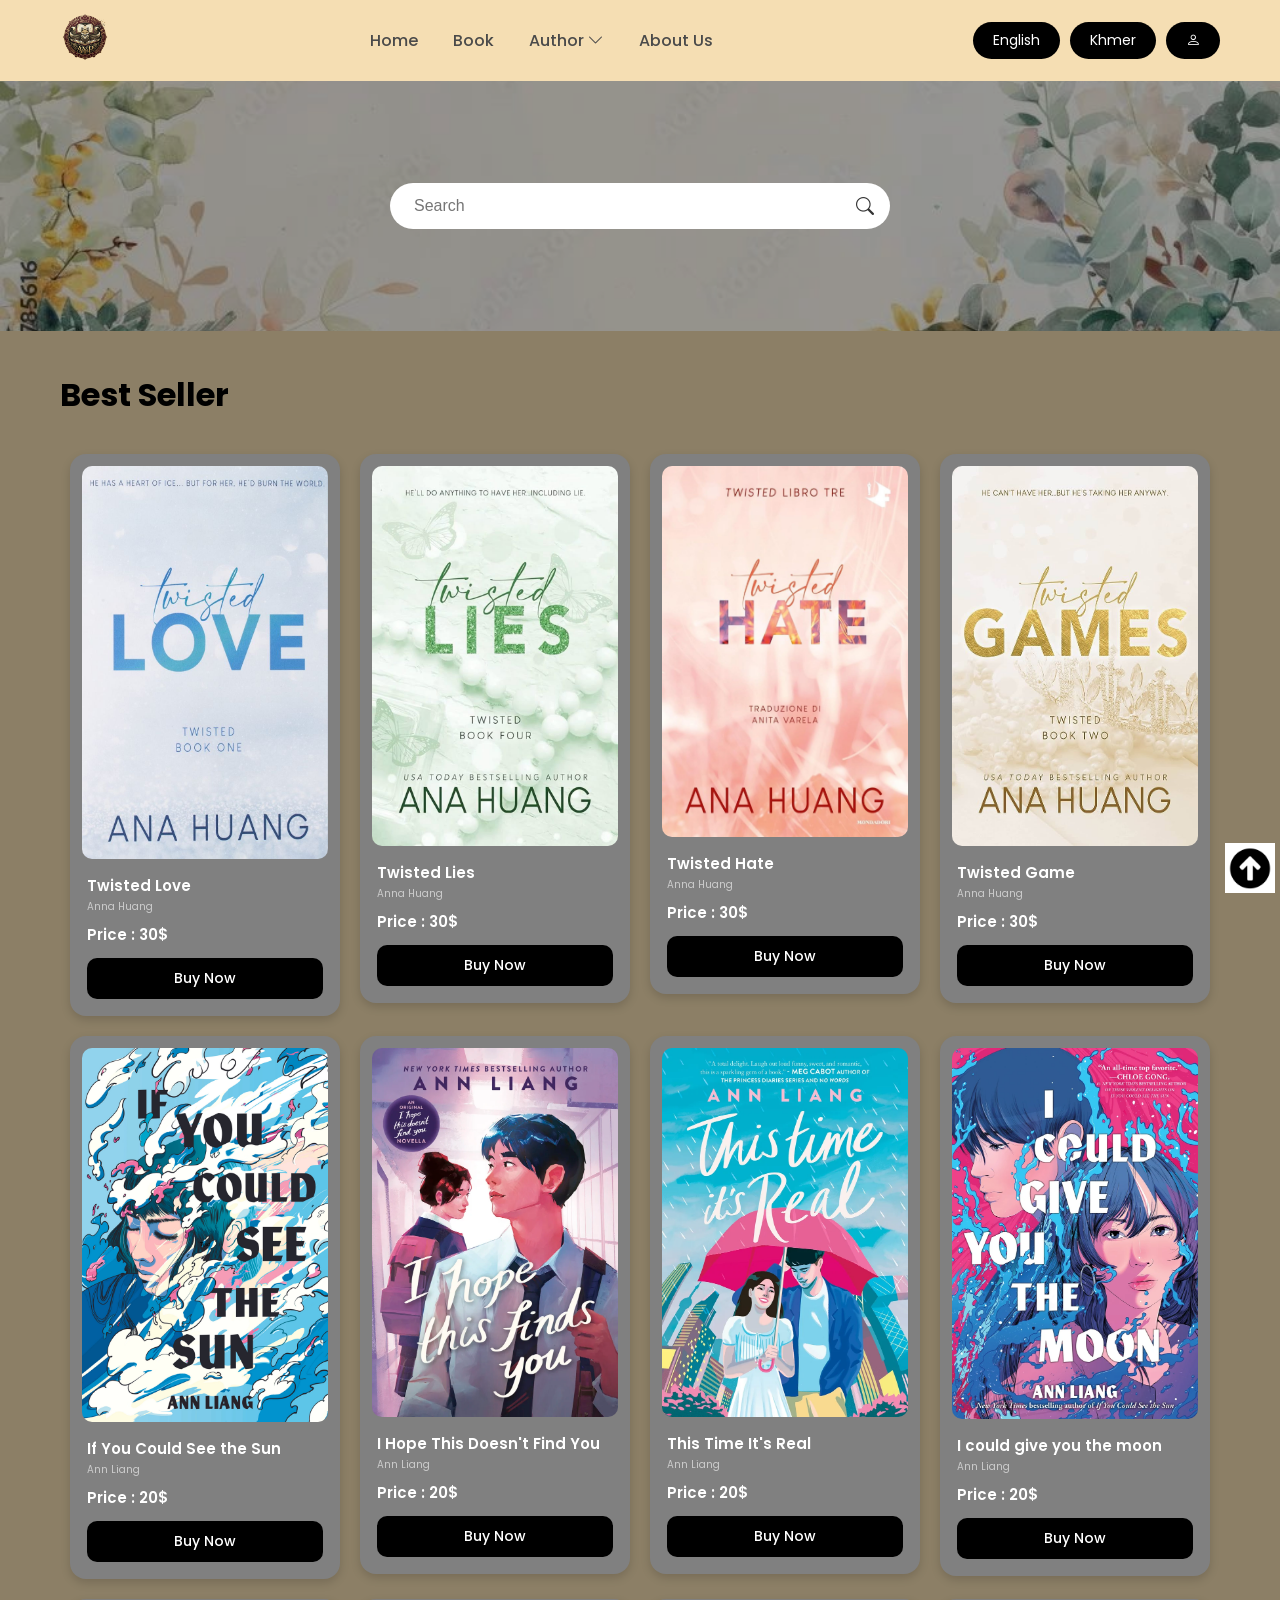
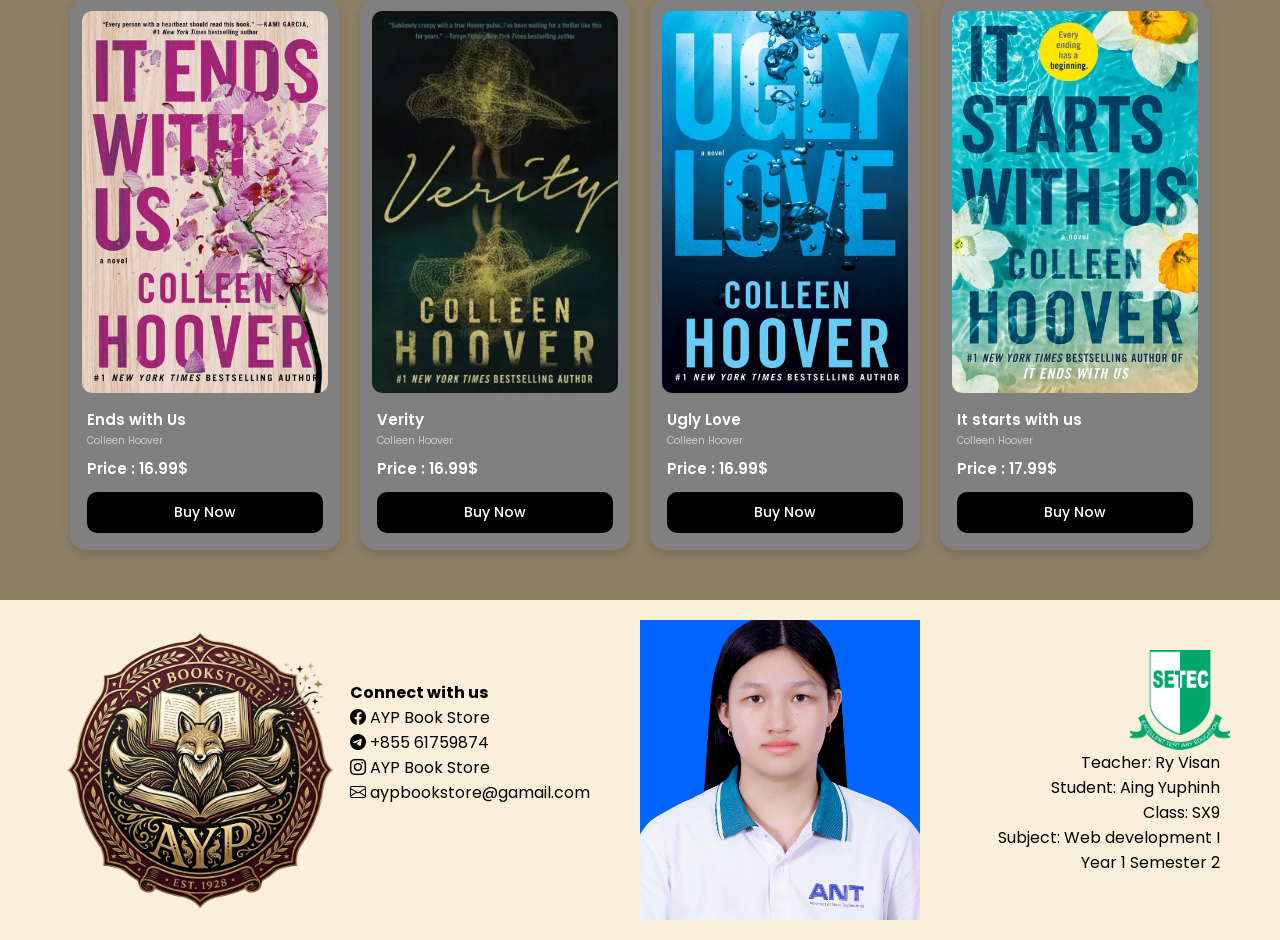
<file: index.html>
<!DOCTYPE html>
<html lang="en">

<head>
    <meta charset="UTF-8">
    <meta name="viewport" content="width=device-width, initial-scale=1.0">
    <title>Book Store</title>
    <link rel="stylesheet" href="asset/css/style.css">
    <link rel="preconnect" href="https://fonts.googleapis.com">
    <link rel="preconnect" href="https://fonts.gstatic.com" crossorigin>
    <link href="https://fonts.googleapis.com/css2?family=Poppins:wght@300;400;500;600;700&display=swap"
        rel="stylesheet">
    <link rel="stylesheet" href="https://cdn.jsdelivr.net/npm/bootstrap-icons@1.13.1/font/bootstrap-icons.min.css">
</head>

<body>
    <!-- Navbar -->
    <nav class="navbar">
        <div class="container">
            <a href="Home.html" class="logo">
                <img src="asset/img/logo.png" alt="Logo">
            </a>
            <ul class="navbar-nav">
                <li class="nav-item"><a href="index.html" class="nav-link">Home</a></li>
                <li class="nav-item"><a href="book.html" class="nav-link">Book</a></li>

                <!-- Author Dropdown Item -->
                <li class="nav-item">
                    <a href="author.html" class="nav-link">Author <i class="bi bi-chevron-down"></i></a>
                    <ul class="drop-menu">
                        <li><a href="#" class="drop-item">Anna Huang</a></li>
                        <li><a href="#" class="drop-item">Ann Liang</a></li>
                        <li><a href="#" class="drop-item">Colleen Hoover</a></li>
                        <li><a href="#" class="drop-item">Elle Kennedy</a></li>
                    </ul>
                </li>
                <li class="nav-item"><a href="aboutus.html" class="nav-link">About Us</a></li>
            </ul>
            <div class="right">
                <a href="index.html" class="btn btn-lang">English</a>
                <a href="Homekh.html" class="btn btn-lang">Khmer</a>
                <a href="#" class="btn btn-lang"><i class="bi bi-person"></i></a>
            </div>
        </div>
    </nav>

    <!-- Banner Section -->
    <section class="banner">
        <div class="blur">
            <div class="container">
                <div class="search-box">
                    <input class="search" type="search" placeholder="Search">
                    <i class="bi bi-search search-icon"></i>
                </div>
            </div>
        </div>
    </section>

    <!-- Best Seller Section -->
    <section class="item">
        <div class="container">
            <h2 class="section-title">Best Seller</h2>
            <div class="row">

                <!-- Anna Huang -->

                <div class="col-3">
                    <div class="card">
                        <div class="img-box">
                            <img src="asset/img/Anna Huang/twisted-love.jpg" alt="Twisted Love">
                        </div>
                        <div class="text">
                            <h3 class="title">Twisted Love</h3>
                            <p class="sub-title">Anna Huang</p>
                            <p class="price">Price : 30$</p>
                            <a href="#" class="btn btn-buy">Buy Now</a>
                        </div>
                    </div>
                </div>

                <div class="col-3">
                    <div class="card">
                        <div class="img-box">
                            <img src="asset/img/Anna Huang/twisted-lie.jpg" alt="Twisted Lies">
                        </div>
                        <div class="text">
                            <h3 class="title">Twisted Lies</h3>
                            <p class="sub-title">Anna Huang</p>
                            <p class="price">Price : 30$</p>
                            <a href="#" class="btn btn-buy">Buy Now</a>
                        </div>
                    </div>
                </div>

                <div class="col-3">
                    <div class="card">
                        <div class="img-box">
                            <img src="asset/img/Anna Huang/twisted-hate.jpg" alt="Twisted Hate">
                        </div>
                        <div class="text">
                            <h3 class="title">Twisted Hate</h3>
                            <p class="sub-title">Anna Huang</p>
                            <p class="price">Price : 30$</p>
                            <a href="#" class="btn btn-buy">Buy Now</a>
                        </div>
                    </div>
                </div>

                <div class="col-3">
                    <div class="card">
                        <div class="img-box">
                            <img src="asset/img/Anna Huang/twisted-game.jpg" alt="Twisted Game">
                        </div>
                        <div class="text">
                            <h3 class="title">Twisted Game</h3>
                            <p class="sub-title">Anna Huang</p>
                            <p class="price">Price : 30$</p>
                            <a href="#" class="btn btn-buy">Buy Now</a>
                        </div>
                    </div>
                </div>

                <!-- Ann Liang -->

                <div class="col-3">
                    <div class="card">
                        <div class="img-box">
                            <img src="asset/img/Ann liang/If+You+Could+See+the+Sun.webp" alt="Twisted Game">
                        </div>
                        <div class="text">
                            <h3 class="title">If You Could See the Sun</h3>
                            <p class="sub-title">Ann Liang</p>
                            <p class="price">Price : 20$</p>
                            <a href="#" class="btn btn-buy">Buy Now</a>
                        </div>
                    </div>
                </div>

                <div class="col-3">
                    <div class="card">
                        <div class="img-box">
                            <img src="asset/img/Ann liang/I+HOPE+THIS+FINDS+YOU.webp" alt="Twisted Game">
                        </div>
                        <div class="text">
                            <h3 class="title">I Hope This Doesn't Find You</h3>
                            <p class="sub-title">Ann Liang</p>
                            <p class="price">Price : 20$</p>
                            <a href="#" class="btn btn-buy">Buy Now</a>
                        </div>
                    </div>
                </div>

                <div class="col-3">
                    <div class="card">
                        <div class="img-box">
                            <img src="asset/img/Ann liang/ThisTimeIt'sReal_Social+Media.webp" alt="Twisted Game">
                        </div>
                        <div class="text">
                            <h3 class="title">This Time It's Real</h3>
                            <p class="sub-title">Ann Liang</p>
                            <p class="price">Price : 20$</p>
                            <a href="#" class="btn btn-buy">Buy Now</a>
                        </div>
                    </div>
                </div>

                <div class="col-3">
                    <div class="card">
                        <div class="img-box">
                            <img src="asset/img/Ann liang/ICouldGiveYoutheMoon.webp" alt="Twisted Game">
                        </div>
                        <div class="text">
                            <h3 class="title">I could give you the moon</h3>
                            <p class="sub-title">Ann Liang</p>
                            <p class="price">Price : 20$</p>
                            <a href="#" class="btn btn-buy">Buy Now</a>
                        </div>
                    </div>
                </div>

                <!-- Colleen Hoover -->

                <div class="col-3">
                    <div class="card">
                        <div class="img-box">
                            <img src="asset/img/Colleen Hoover/ItEndswithUs.webp">
                        </div>
                        <div class="text">
                            <h3 class="title">Ends with Us</h3>
                            <p class="sub-title">Colleen Hoover</p>
                            <p class="price">Price : 16.99$</p>
                            <a href="#" class="btn btn-buy">Buy Now</a>
                        </div>
                    </div>
                </div>

                <div class="col-3">
                    <div class="card">
                        <div class="img-box">
                            <img src="asset/img/Colleen Hoover/Verity.webp">
                        </div>
                        <div class="text">
                            <h3 class="title">Verity</h3>
                            <p class="sub-title">Colleen Hoover</p>
                            <p class="price">Price : 16.99$</p>
                            <a href="#" class="btn btn-buy">Buy Now</a>
                        </div>
                    </div>
                </div>

                <div class="col-3">
                    <div class="card">
                        <div class="img-box">
                            <img src="asset/img/Colleen Hoover/Ugly_Love.webp">
                        </div>
                        <div class="text">
                            <h3 class="title">Ugly Love</h3>
                            <p class="sub-title">Colleen Hoover</p>
                            <p class="price">Price : 16.99$</p>
                            <a href="#" class="btn btn-buy">Buy Now</a>
                        </div>
                    </div>
                </div>

                <div class="col-3">
                    <div class="card">
                        <div class="img-box">
                            <img src="asset/img/Colleen Hoover/ItStartswithUs.webp">
                        </div>
                        <div class="text">
                            <h3 class="title">It starts with us</h3>
                            <p class="sub-title">Colleen Hoover</p>
                            <p class="price">Price : 17.99$</p>
                            <a href="#" class="btn btn-buy">Buy Now</a>
                        </div>
                    </div>
                </div>

            </div>
        </div>
    </section>

    <a href="#top" class="ap-menu">
        <img src="asset/img/top.jpg" width="50px" height="50px">
    </a>

    <!-- Footer -->
    <footer class="footer">
        <div class="container">
            <div class="col-3">
                <div class="card">
                    <img src="asset/img/logo.png">
                </div>
            </div>
            <div class="col-3">
                <div class="card c-text">
                    <h4 class="footer-title">Connect with us</h4>
                    <div class="social-icons">
                        <p><i class="bi bi-facebook"></i> AYP Book Store</p>
                        <p><i class="bi bi-telegram"></i> +855 61759874</p>
                        <p><i class="bi bi-instagram"></i> AYP Book Store</p>
                        <p><i class="bi bi-envelope"></i> aypbookstore@gamail.com</p>
                    </div>
                </div>
            </div>
            <div class="col-3">
                <div class="card">
                    <img src="asset/img/me.JPG">
                </div>
            </div>
            <div class="col-3">
                <div class="card c-text1">
                    <div class="f-img">
                        <img src="asset/img/logo setec.png">
                    </div>
                    <p>
                        Teacher: Ry Visan <br>
                        Student: Aing Yuphinh <br>
                        Class: SX9 <br>
                        Subject: Web development I <br>
                        Year 1 Semester 2
                    </p>
                </div>
            </div>
        </div>
        </div>
    </footer>
</body>

</html>
</file>
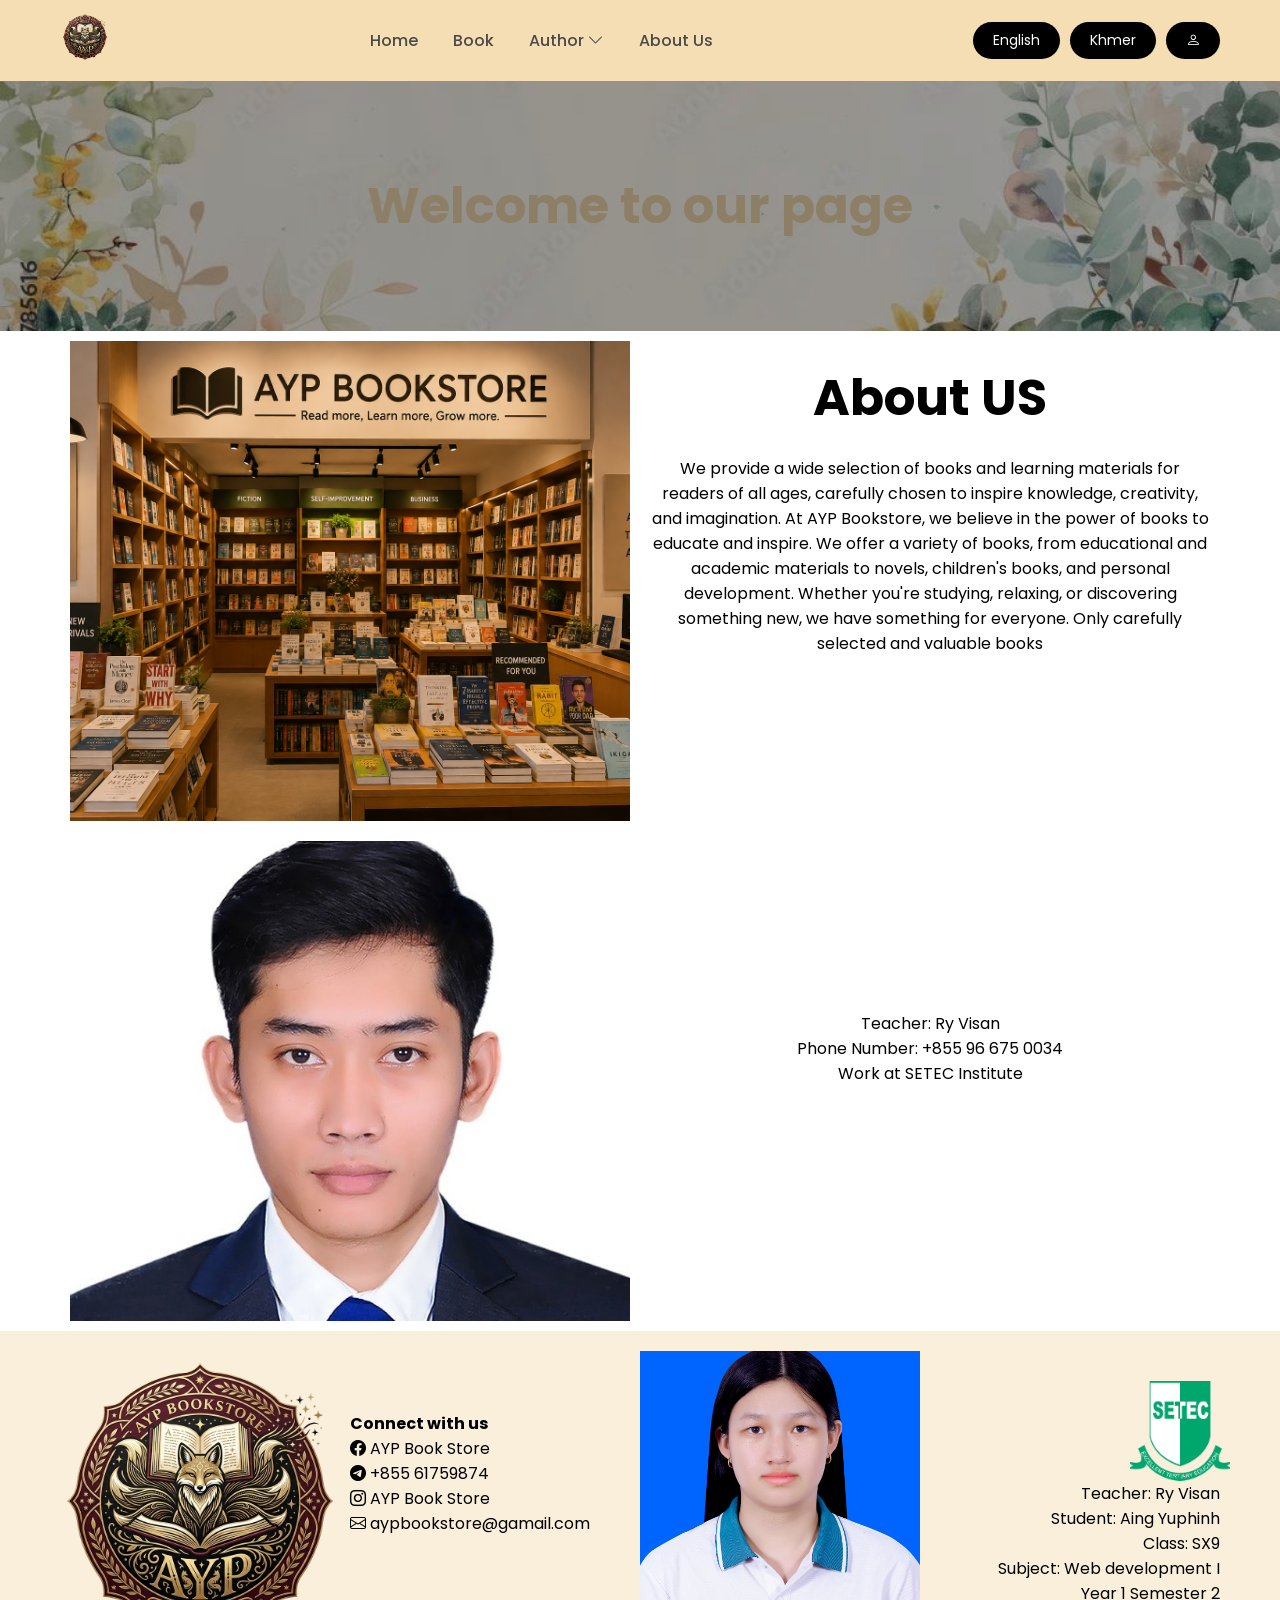
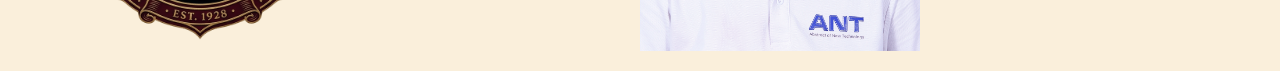
<file: aboutus.html>
<!DOCTYPE html>
<html lang="en">

<head>
    <meta charset="UTF-8">
    <meta name="viewport" content="width=device-width, initial-scale=1.0">
    <title>Book Store</title>
    <link rel="stylesheet" href="asset/css/style.css">
    <link rel="preconnect" href="https://fonts.googleapis.com">
    <link rel="preconnect" href="https://fonts.gstatic.com" crossorigin>
    <link href="https://fonts.googleapis.com/css2?family=Poppins:wght@300;400;500;600;700&display=swap"
        rel="stylesheet">
    <link rel="stylesheet" href="https://cdn.jsdelivr.net/npm/bootstrap-icons@1.13.1/font/bootstrap-icons.min.css">
</head>

<body>
    <!-- Navbar -->
    <nav class="navbar">
        <div class="container">
            <div class="logo">
                <img src="asset/img/logo.png" alt="Logo">
            </div>
            <ul class="navbar-nav">
                <li class="nav-item"><a href="Home.html" class="nav-link">Home</a></li>
                <li class="nav-item"><a href="book.html" class="nav-link">Book</a></li>

                <!-- Author Dropdown Item -->
                <li class="nav-item">
                    <a href="author.html" class="nav-link">Author <i class="bi bi-chevron-down"></i></a>
                    <ul class="drop-menu">
                        <li><a href="#anna" class="drop-item">Anna Huang</a></li>
                        <li><a href="#ann" class="drop-item">Ann Liang</a></li>
                        <li><a href="#colleen" class="drop-item">Colleen Hoover</a></li>
                        <li><a href="#elle" class="drop-item">Elle Kennedy</a></li>
                    </ul>
                </li>
                <li class="nav-item"><a href="aboutus.html" class="nav-link">About Us</a></li>
            </ul>
            <div class="right">
                <a href="aboutus.html" class="btn btn-lang">English</a>
                <a href="aboutuskh.html" class="btn btn-lang">Khmer</a>
                <a href="#" class="btn btn-lang"><i class="bi bi-person"></i></a>
            </div>
        </div>
    </nav>

    <!-- Banner Section -->
    <section class="banner">
        <div class="blur">
            <div class="container">
                <div class="bp-title">Welcome to our page</div>
            </div>
        </div>
    </section>

    <div class="section">
        <div class="container">
            <div class="col-6">
                <div class="card">
                    <img src="asset/img/book store.png">
                </div>
            </div>
            <div class="col-6">
                <div class="card">
                    <h2>About US</h2>
                    <p>
                        We provide a wide selection of books and learning materials for readers of all ages, carefully
                        chosen to
                        inspire knowledge, creativity, and imagination.
                        At AYP Bookstore, we believe in the power of books to educate and inspire. We offer a variety of
                        books,
                        from educational and academic materials to novels, children's books, and personal development.
                        Whether
                        you're studying, relaxing, or discovering something new, we have something for everyone.
                        Only carefully selected and valuable books
                    </p>
                </div>
            </div>

            <div class="col-6">
                <div class="card">
                    <img src="asset/img/tezcher.jpg">
                </div>
            </div>
            <div class="col-6">
                <div class="card">
                    <h2></h2>
                    <p class="p1">
                        Teacher: Ry Visan <br>
                        Phone Number: +855 96 675 0034 <br>
                        Work at SETEC Institute <br>
                    </p>
                </div>
            </div>
        </div>
    </div>

    <!-- Footer -->
    <footer class="footer">
        <div class="container">
            <div class="col-3">
                <div class="card">
                    <img src="asset/img/logo.png">
                </div>
            </div>
            <div class="col-3">
                <div class="card c-text">
                    <h4 class="footer-title">Connect with us</h4>
                    <div class="social-icons">
                        <p><i class="bi bi-facebook"></i> AYP Book Store</p>
                        <p><i class="bi bi-telegram"></i> +855 61759874</p>
                        <p><i class="bi bi-instagram"></i> AYP Book Store</p>
                        <p><i class="bi bi-envelope"></i> aypbookstore@gamail.com</p>
                    </div>
                </div>
            </div>
            <div class="col-3">
                <div class="card">
                    <img src="asset/img/me.JPG">
                </div>
            </div>
            <div class="col-3">
                <div class="card c-text1">
                    <div class="f-img">
                        <img src="asset/img/logo setec.png">
                    </div>
                    <p>
                        Teacher: Ry Visan <br>
                        Student: Aing Yuphinh <br>
                        Class: SX9 <br>
                        Subject: Web development I <br>
                        Year 1 Semester 2
                    </p>
                </div>
            </div>
        </div>
        </div>
    </footer>
</body>

</html>
</file>
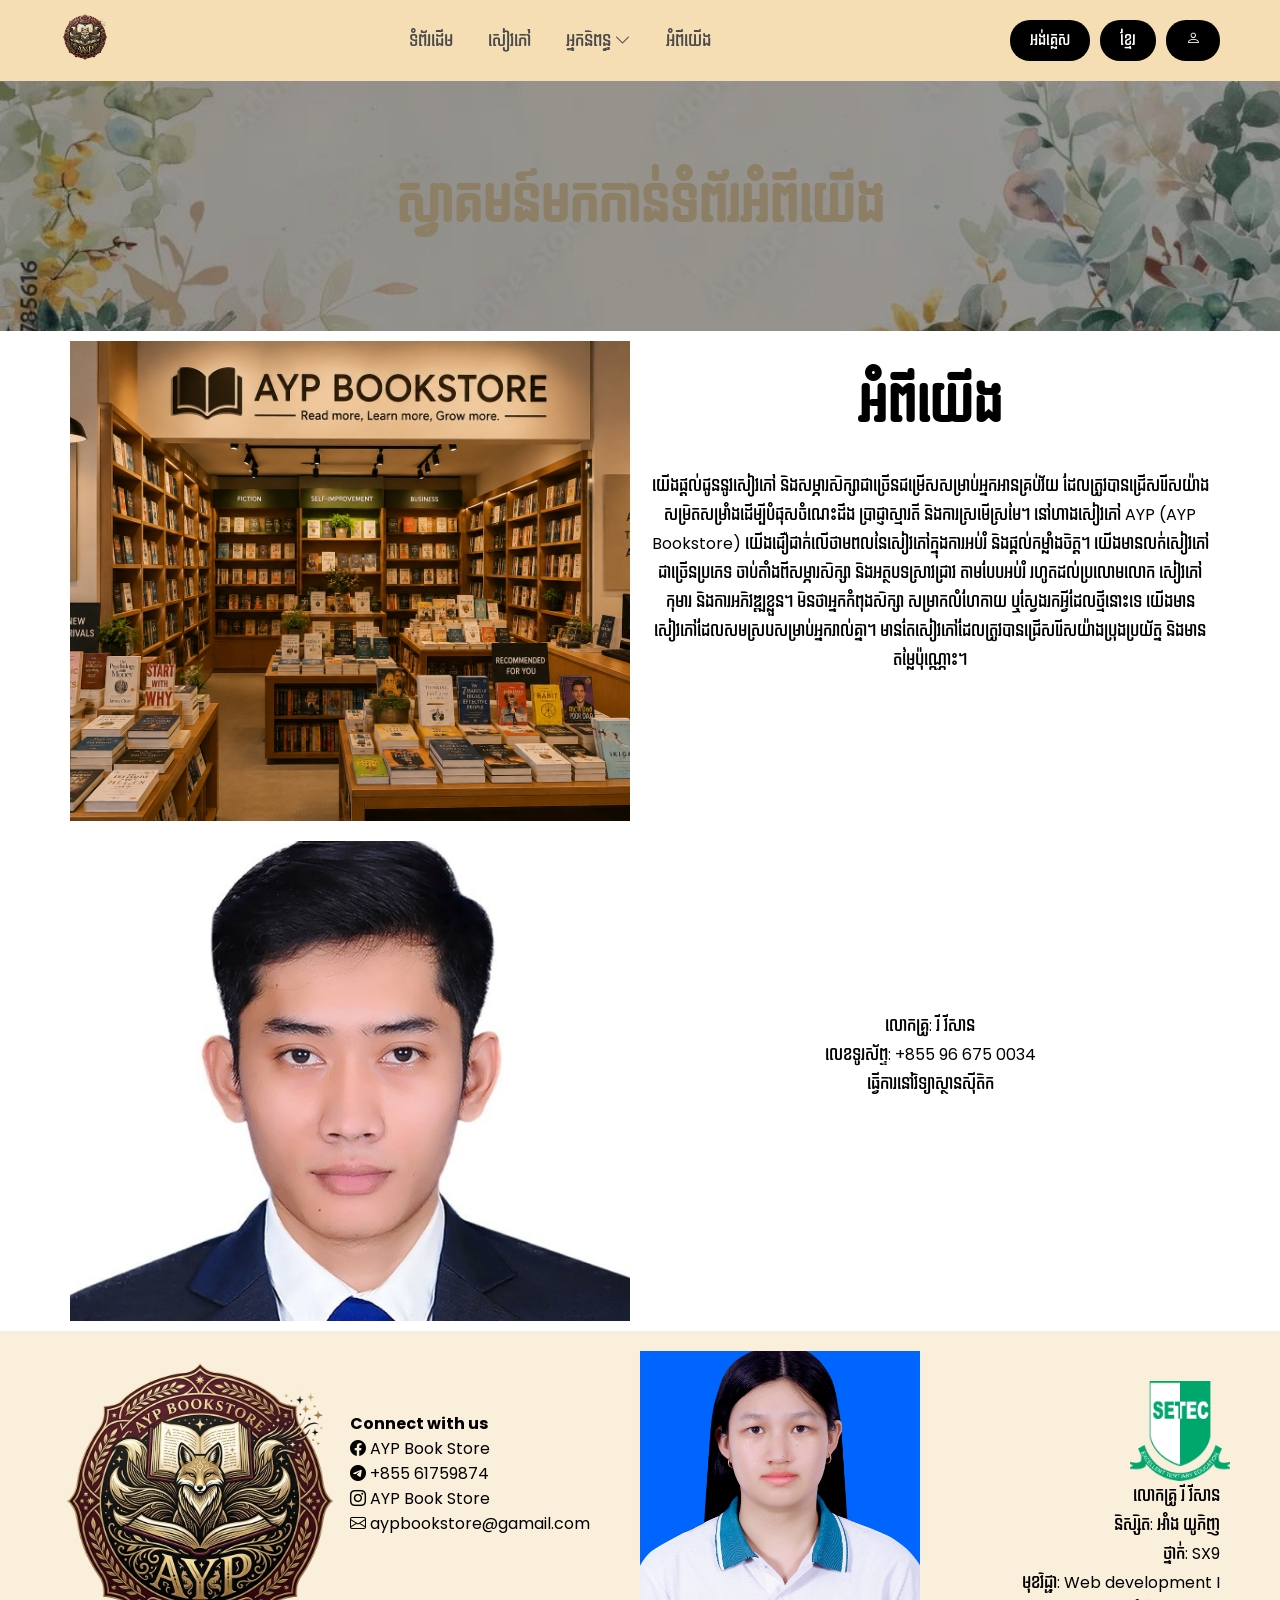
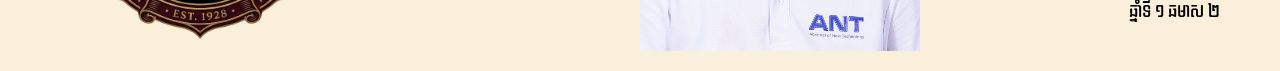
<file: aboutuskh.html>
<!DOCTYPE html>
<html lang="en">

<head>
    <meta charset="UTF-8">
    <meta name="viewport" content="width=device-width, initial-scale=1.0">
    <title>Book Store</title>
    <link rel="stylesheet" href="asset/css/style.css">
    <link rel="preconnect" href="https://fonts.googleapis.com">
    <link rel="preconnect" href="https://fonts.gstatic.com" crossorigin>
    <link
        href="https://fonts.googleapis.com/css2?family=Dangrek&family=Poppins:ital,wght@0,100;0,200;0,300;0,400;0,500;0,600;0,700;0,800;0,900;1,100;1,200;1,300;1,400;1,500;1,600;1,700;1,800;1,900&display=swap"
        rel="stylesheet">

    <link rel="stylesheet" href="https://cdn.jsdelivr.net/npm/bootstrap-icons@1.13.1/font/bootstrap-icons.min.css">

</head>

<body>
    <!-- Navbar -->
    <nav class="navbar">
        <div class="container">
            <a href="Home.html" class="logo">
                <img src="asset/img/logo.png" alt="Logo">
            </a>
            <ul class="navbar-nav">
                <li class="nav-item"><a href="Homekh.html" class="nav-link">ទំព័រដើម</a></li>
                <li class="nav-item"><a href="bookkh.html" class="nav-link">សៀវភៅ</a></li>

                <!-- Author Dropdown Item -->
                <li class="nav-item">
                    <a href="authorkh.html" class="nav-link">អ្នកនិពន្ធ <i class="bi bi-chevron-down"></i></a>
                    <ul class="drop-menu">
                        <li><a href="authorkh.html#anna" class="drop-item">Anna Huang</a></li>
                        <li><a href="authorkh.html#ann" class="drop-item">Ann Liang</a></li>
                        <li><a href="authorkh.html#colleen" class="drop-item">Colleen Hoover</a></li>
                        <li><a href="authorkh.html#elle" class="drop-item">Elle Kennedy</a></li>
                    </ul>
                </li>
                <li class="nav-item"><a href="aboutuskh.html" class="nav-link">អំពីយើង</a></li>
            </ul>
            <div class="right">
                <a href="aboutus.html" class="btn btn-lang">អង់គ្លេស</a>
                <a href="aboutuskh.html" class="btn btn-lang">ខ្មែរ</a>
                <a href="#" class="btn btn-lang"><i class="bi bi-person"></i></a>
            </div>
        </div>
    </nav>

    <!-- Banner Section -->
    <section class="banner">
        <div class="blur">
            <div class="container">
                <div class="bp-title">ស្វាគមន៍មកកាន់ទំព័រអំពីយើង</div>
            </div>
        </div>
    </section>

    <div class="section">
        <div class="container">
            <div class="col-6">
                <div class="card">
                    <img src="asset/img/book store.png">
                </div>
            </div>
            <div class="col-6">
                <div class="card">
                    <h2>អំពីយើង</h2>
                    <p>
                        យើងផ្តល់ជូននូវសៀវភៅ និងសម្ភារសិក្សាជាច្រើនជម្រើសសម្រាប់អ្នកអានគ្រប់វ័យ
                        ដែលត្រូវបានជ្រើសរើសយ៉ាងសម្រិតសម្រាំងដើម្បីបំផុសចំណេះដឹង ប្រាជ្ញាស្មារតី និងការស្រមើស្រមៃ។

                        នៅហាងសៀវភៅ AYP (AYP Bookstore) យើងជឿជាក់លើថាមពលនៃសៀវភៅក្នុងការអប់រំ និងផ្តល់កម្លាំងចិត្ត។
                        យើងមានលក់សៀវភៅជាច្រើនប្រភេទ ចាប់តាំងពីសម្ភារសិក្សា និងអត្ថបទស្រាវជ្រាវ តាមបែបអប់រំ
                        រហូតដល់ប្រលោមលោក សៀវភៅកុមារ និងការអភិវឌ្ឍខ្លួន។

                        មិនថាអ្នកកំពុងសិក្សា សម្រាកលំហែកាយ ឬស្វែងរកអ្វីដែលថ្មីនោះទេ
                        យើងមានសៀវភៅដែលសមស្របសម្រាប់អ្នករាល់គ្នា។ មានតែសៀវភៅដែលត្រូវបានជ្រើសរើសយ៉ាងប្រុងប្រយ័ត្ន
                        និងមានតម្លៃប៉ុណ្ណោះ។
                    </p>
                </div>
            </div>
            <div class="col-6">
                <div class="card">
                    <img src="asset/img/tezcher.jpg">
                </div>
            </div>
            <div class="col-6">
                <div class="card">
                    <h2></h2>
                    <p class="p1">
                        លោកគ្រូ: រី វីសាន <br>
                        លេខទូរស័ព្ទ: +855 96 675 0034 <br>
                        ធ្វើការនៅវិទ្យាស្ថានស៊ីតិក <br>
                    </p>
                </div>
            </div>
        </div>
    </div>

    <!-- Footer -->
    <footer class="footer">
        <div class="container">
            <div class="col-3">
                <div class="card">
                    <img src="asset/img/logo.png">
                </div>
            </div>
            <div class="col-3">
                <div class="card c-text">
                    <h4 class="footer-title">Connect with us</h4>
                    <div class="social-icons">
                        <p><i class="bi bi-facebook"></i> AYP Book Store</p>
                        <p><i class="bi bi-telegram"></i> +855 61759874</p>
                        <p><i class="bi bi-instagram"></i> AYP Book Store</p>
                        <p><i class="bi bi-envelope"></i> aypbookstore@gamail.com</p>
                    </div>
                </div>
            </div>
            <div class="col-3">
                <div class="card">
                    <img src="asset/img/me.JPG">
                </div>
            </div>
            <div class="col-3">
                <div class="card c-text1">
                    <div class="f-img">
                        <img src="asset/img/logo setec.png">
                    </div>
                    <p>
                        លោកគ្រូ​ រី វីសាន <br>
                        និស្សិត: អាំង​ យូភិញ <br>
                        ថ្នាក់: SX9 <br>
                        មុខវិជ្ជា: Web development I <br>
                        ឆ្នាំទី ១ ឆមាស ២
                    </p>
                </div>
            </div>
        </div>
        </div>
    </footer>
</body>

</html>
</file>
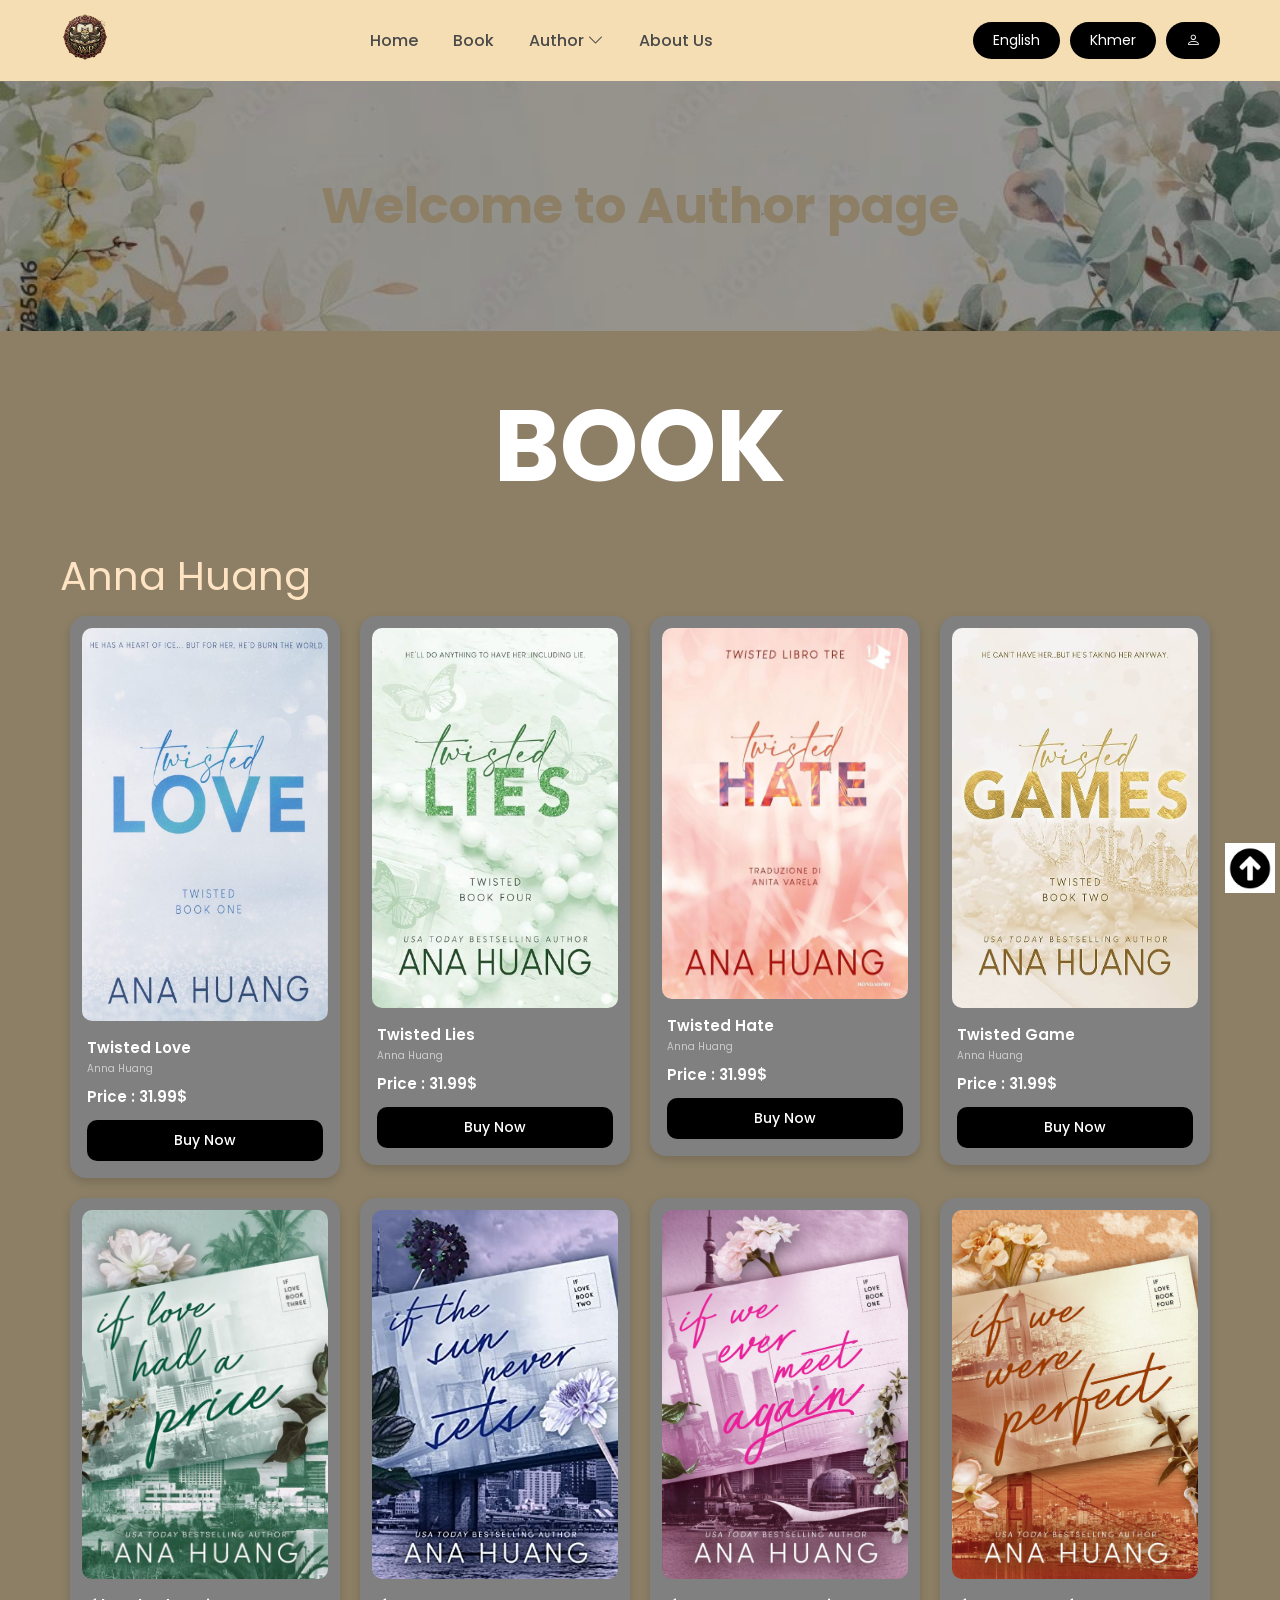
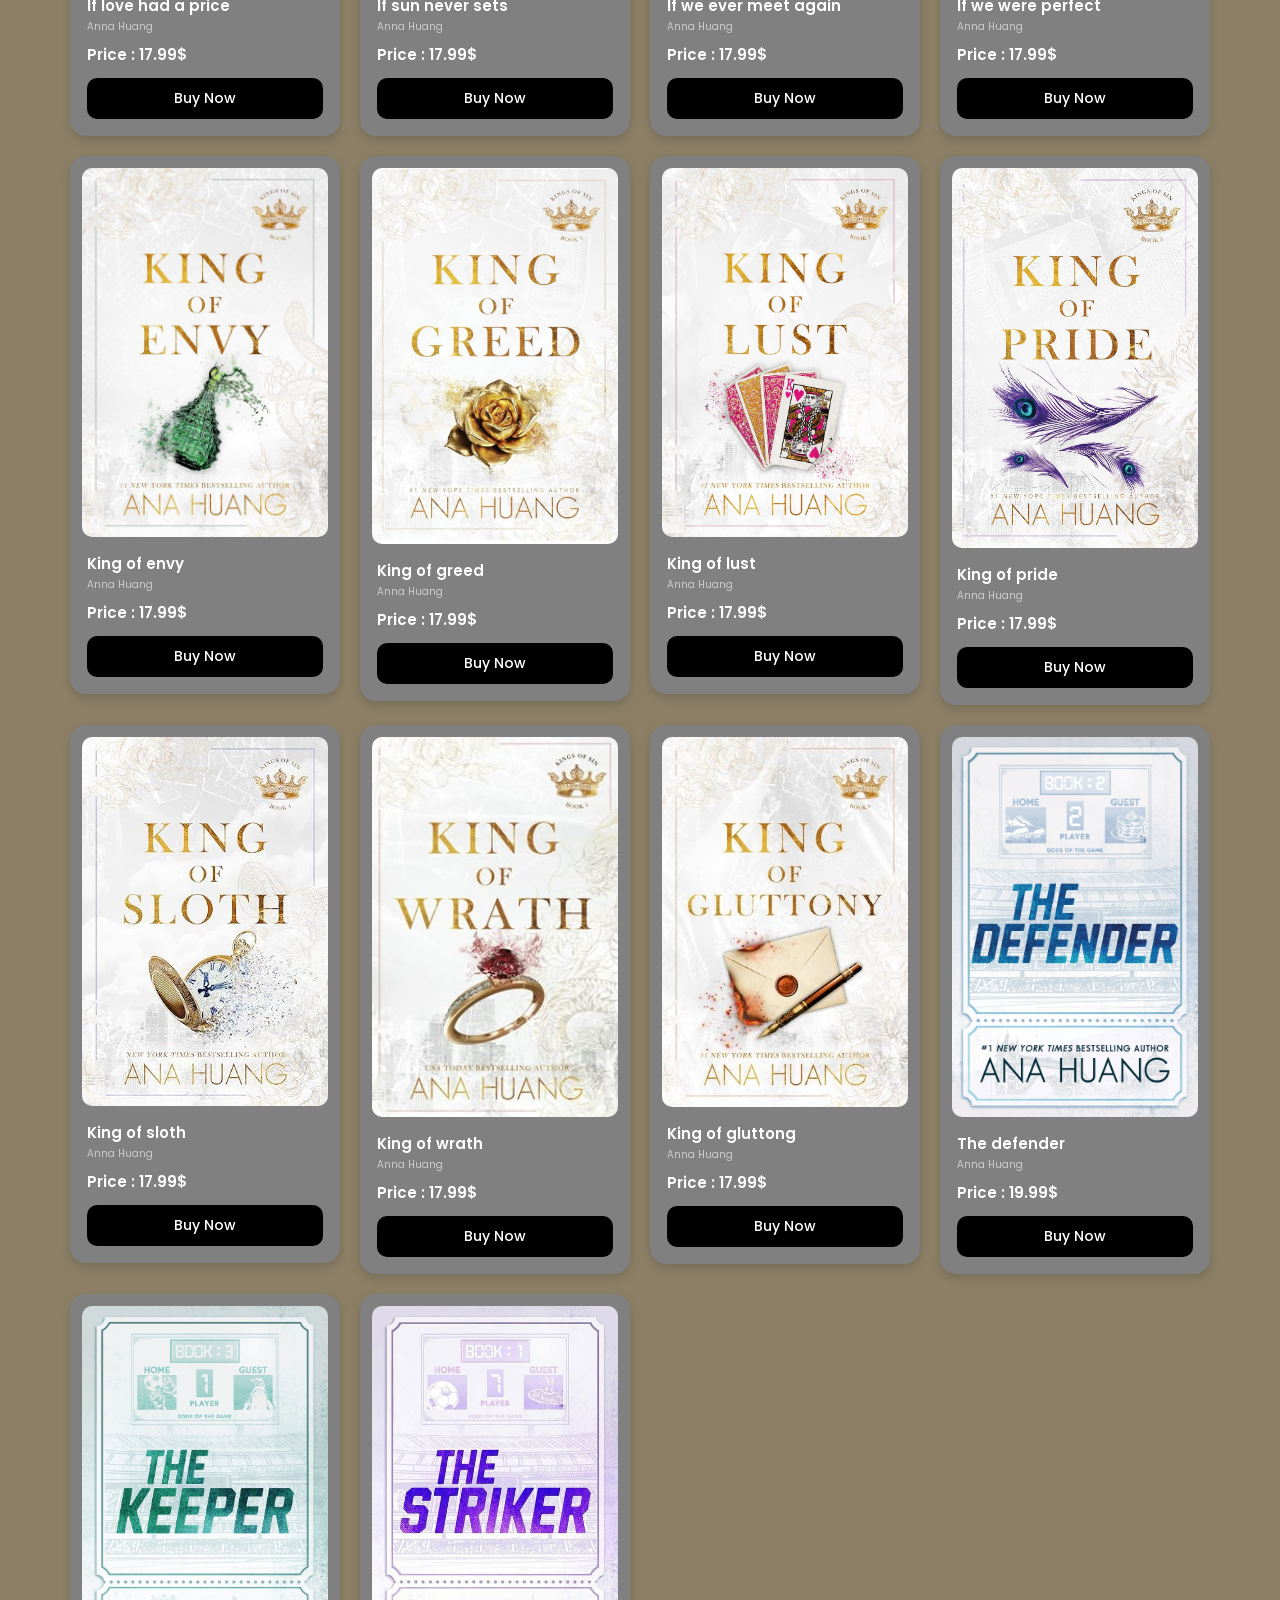
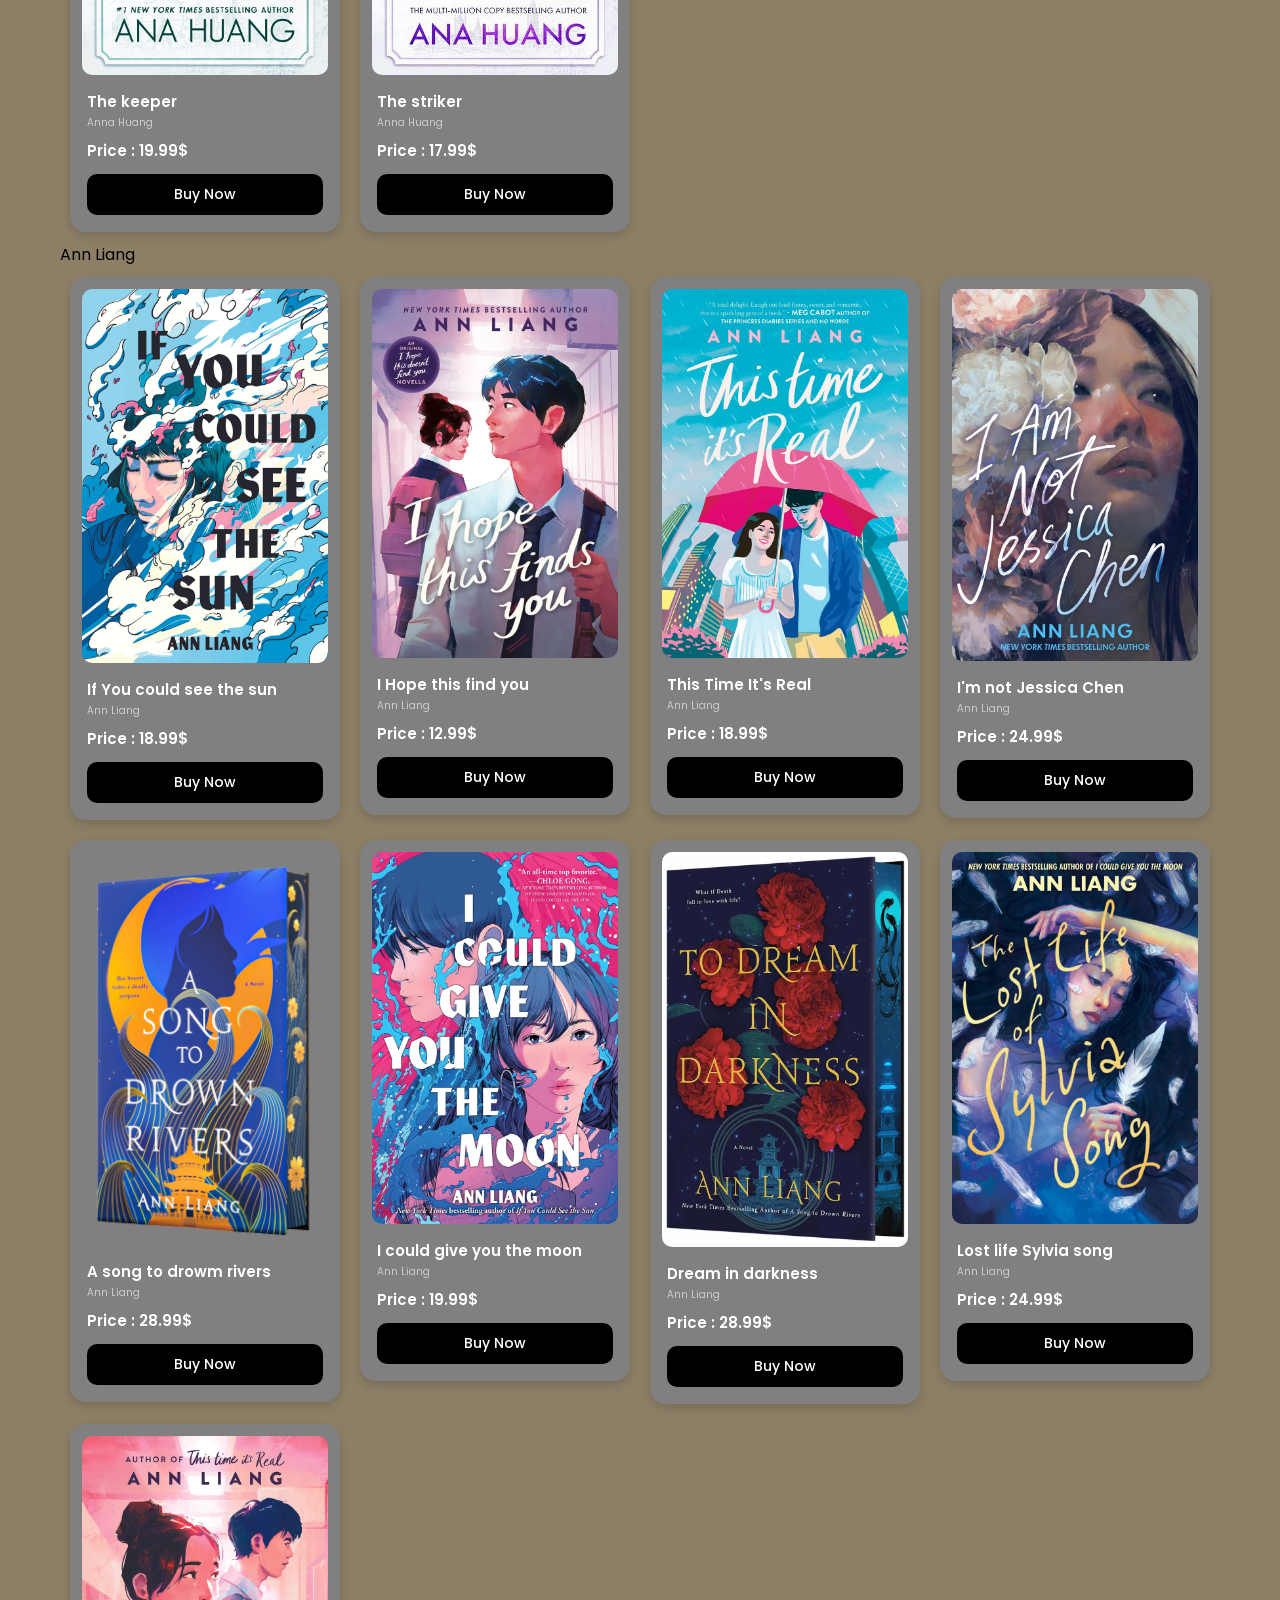
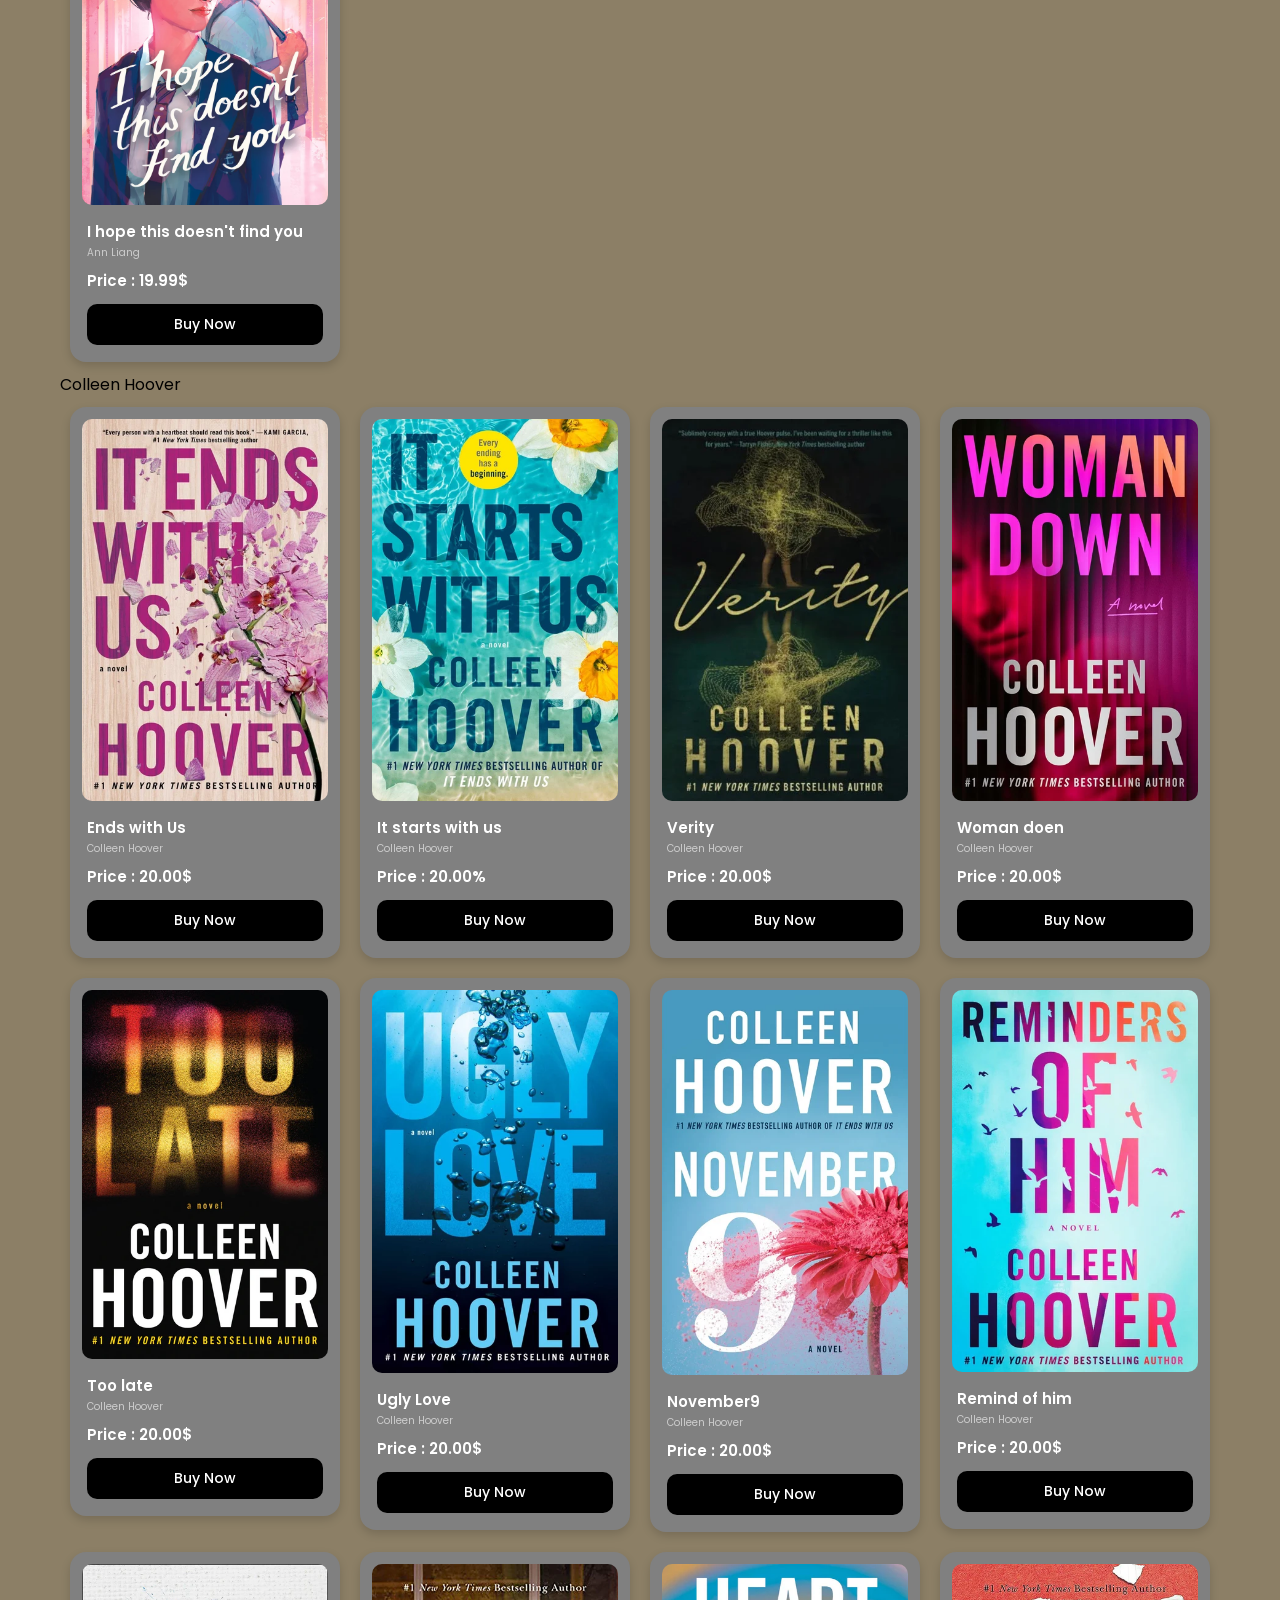
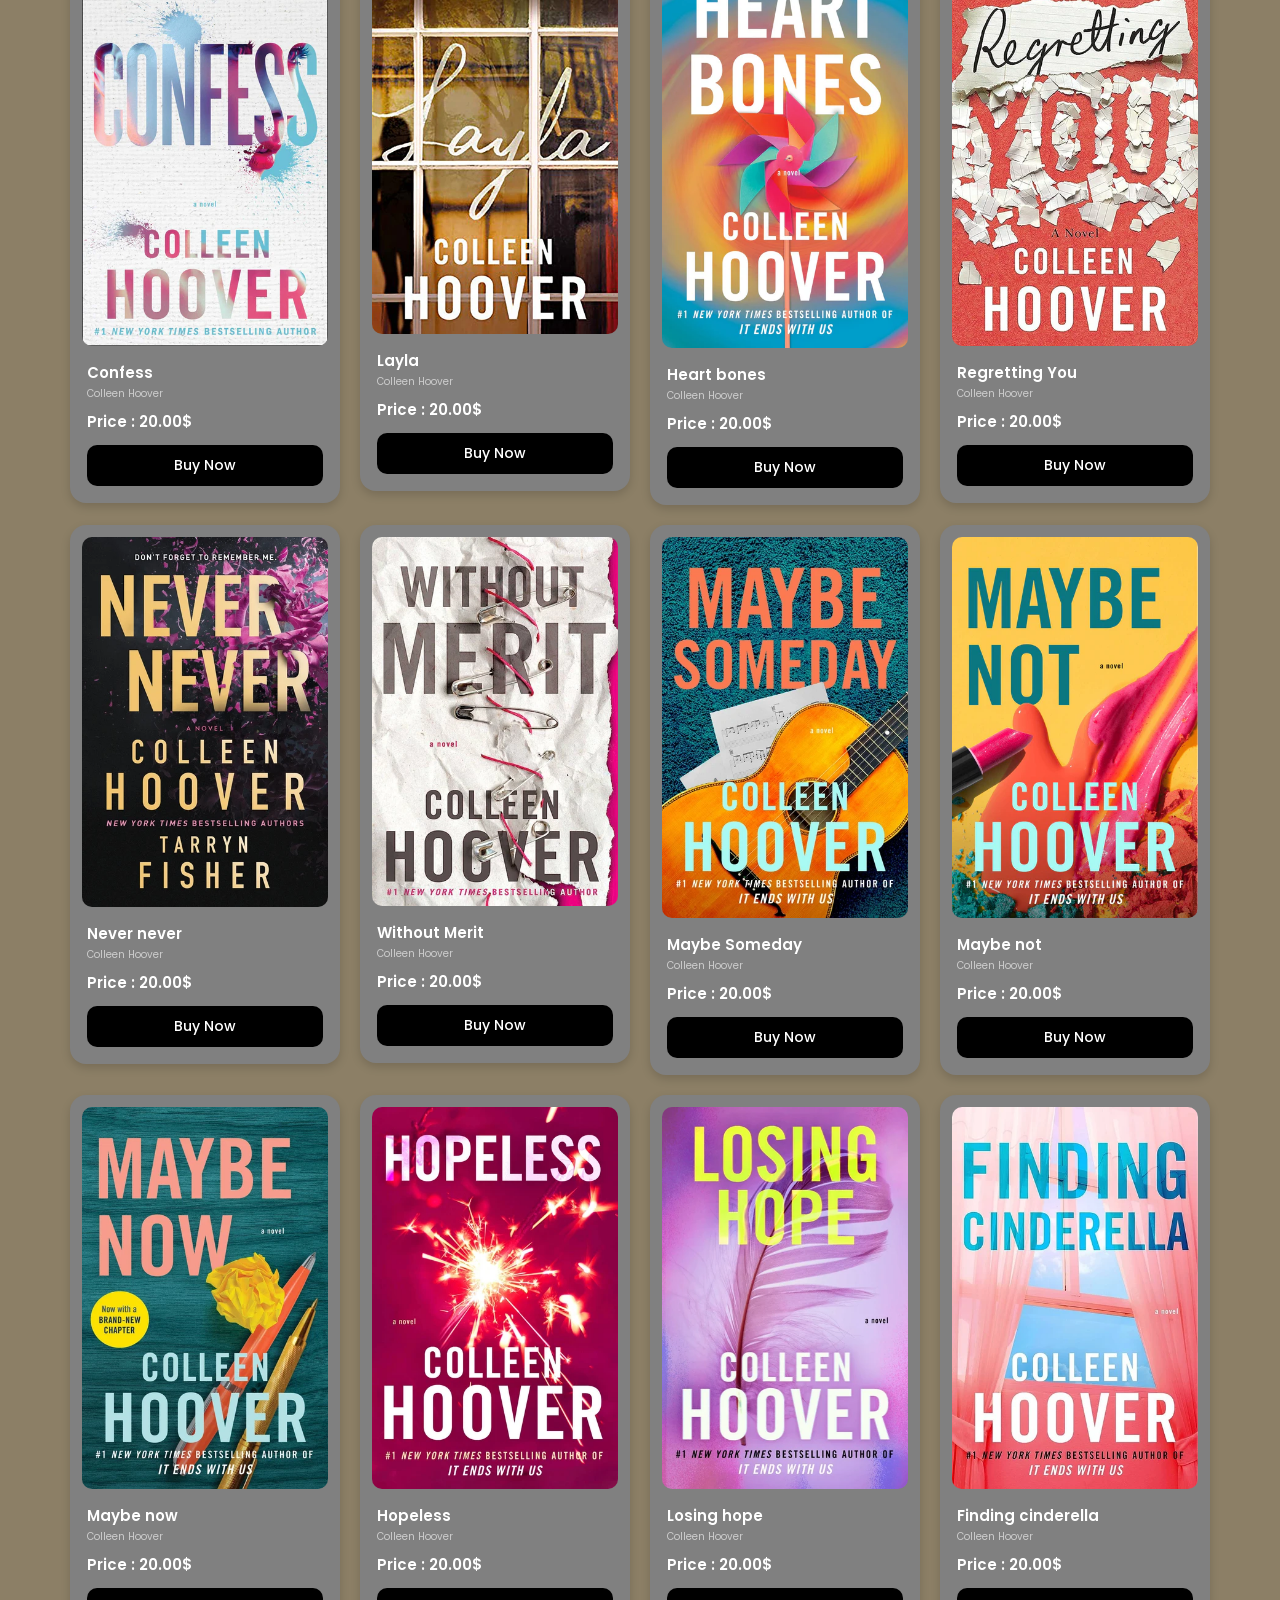
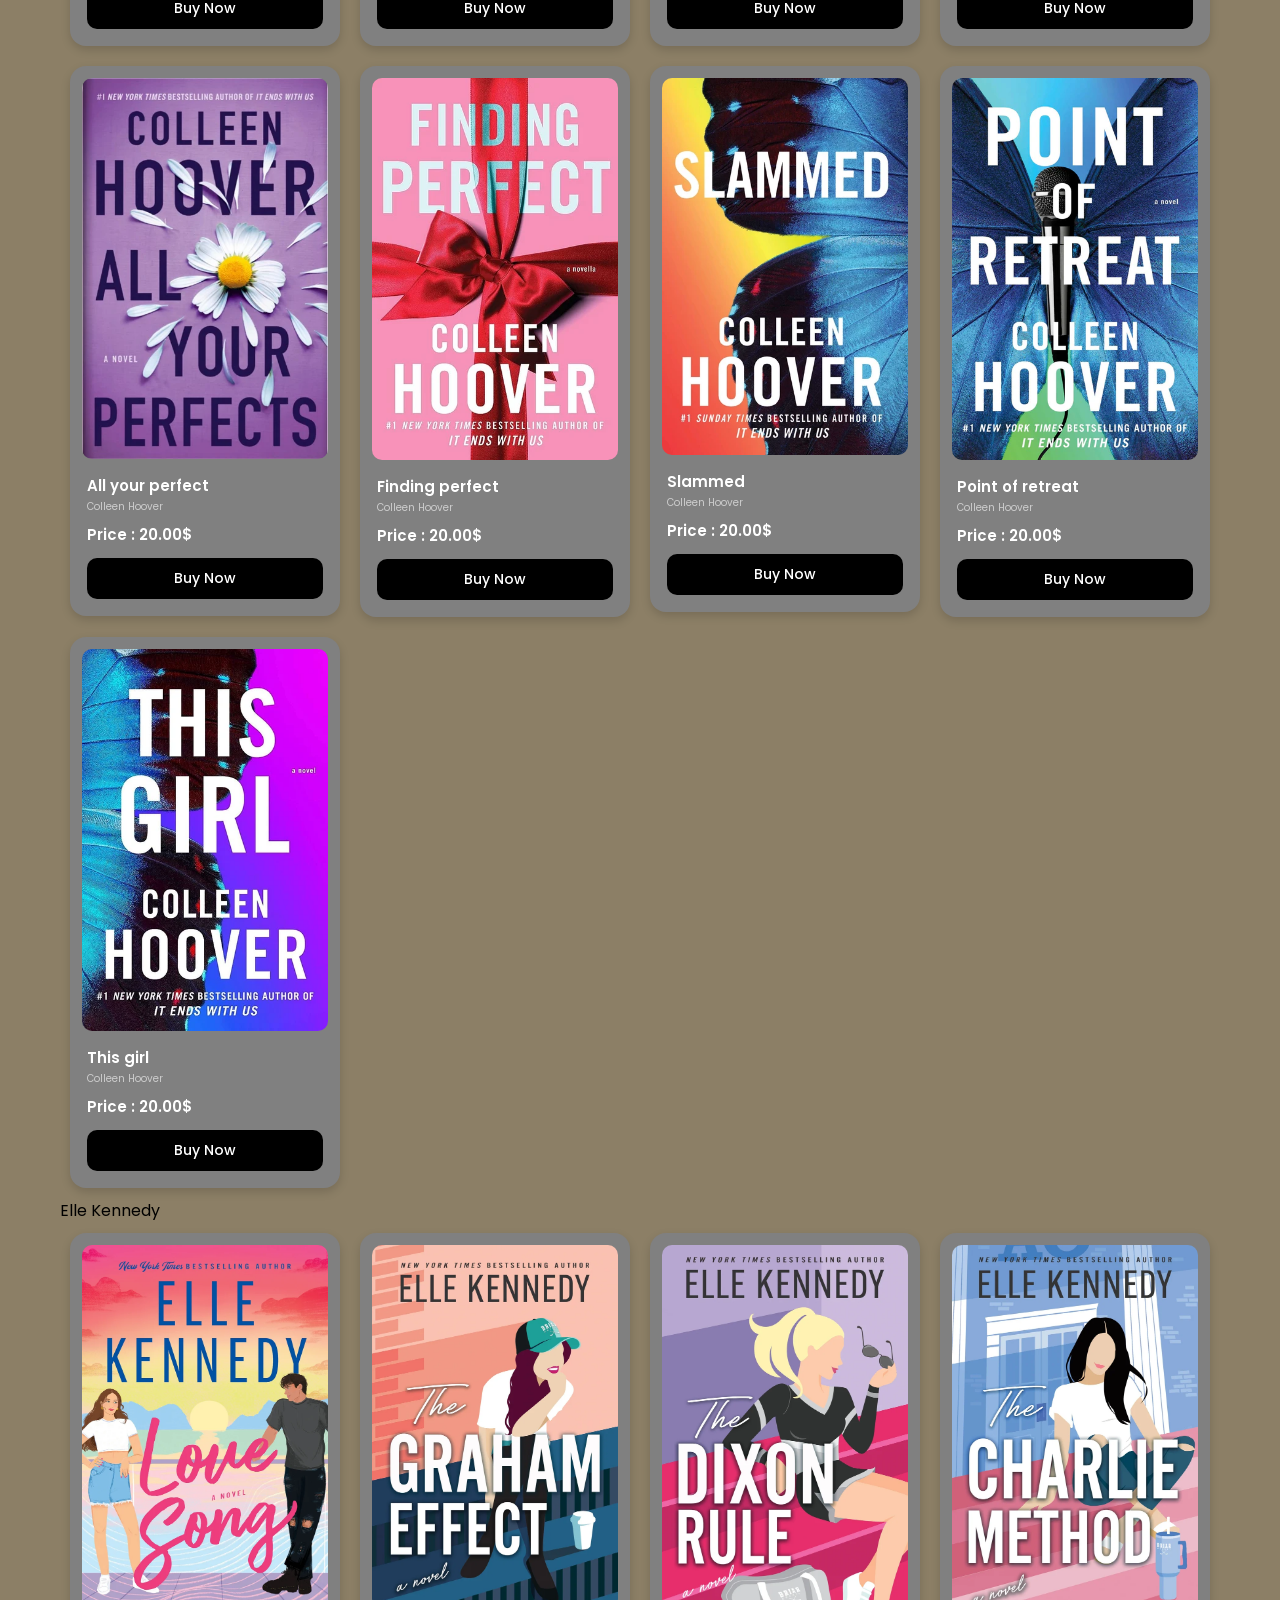
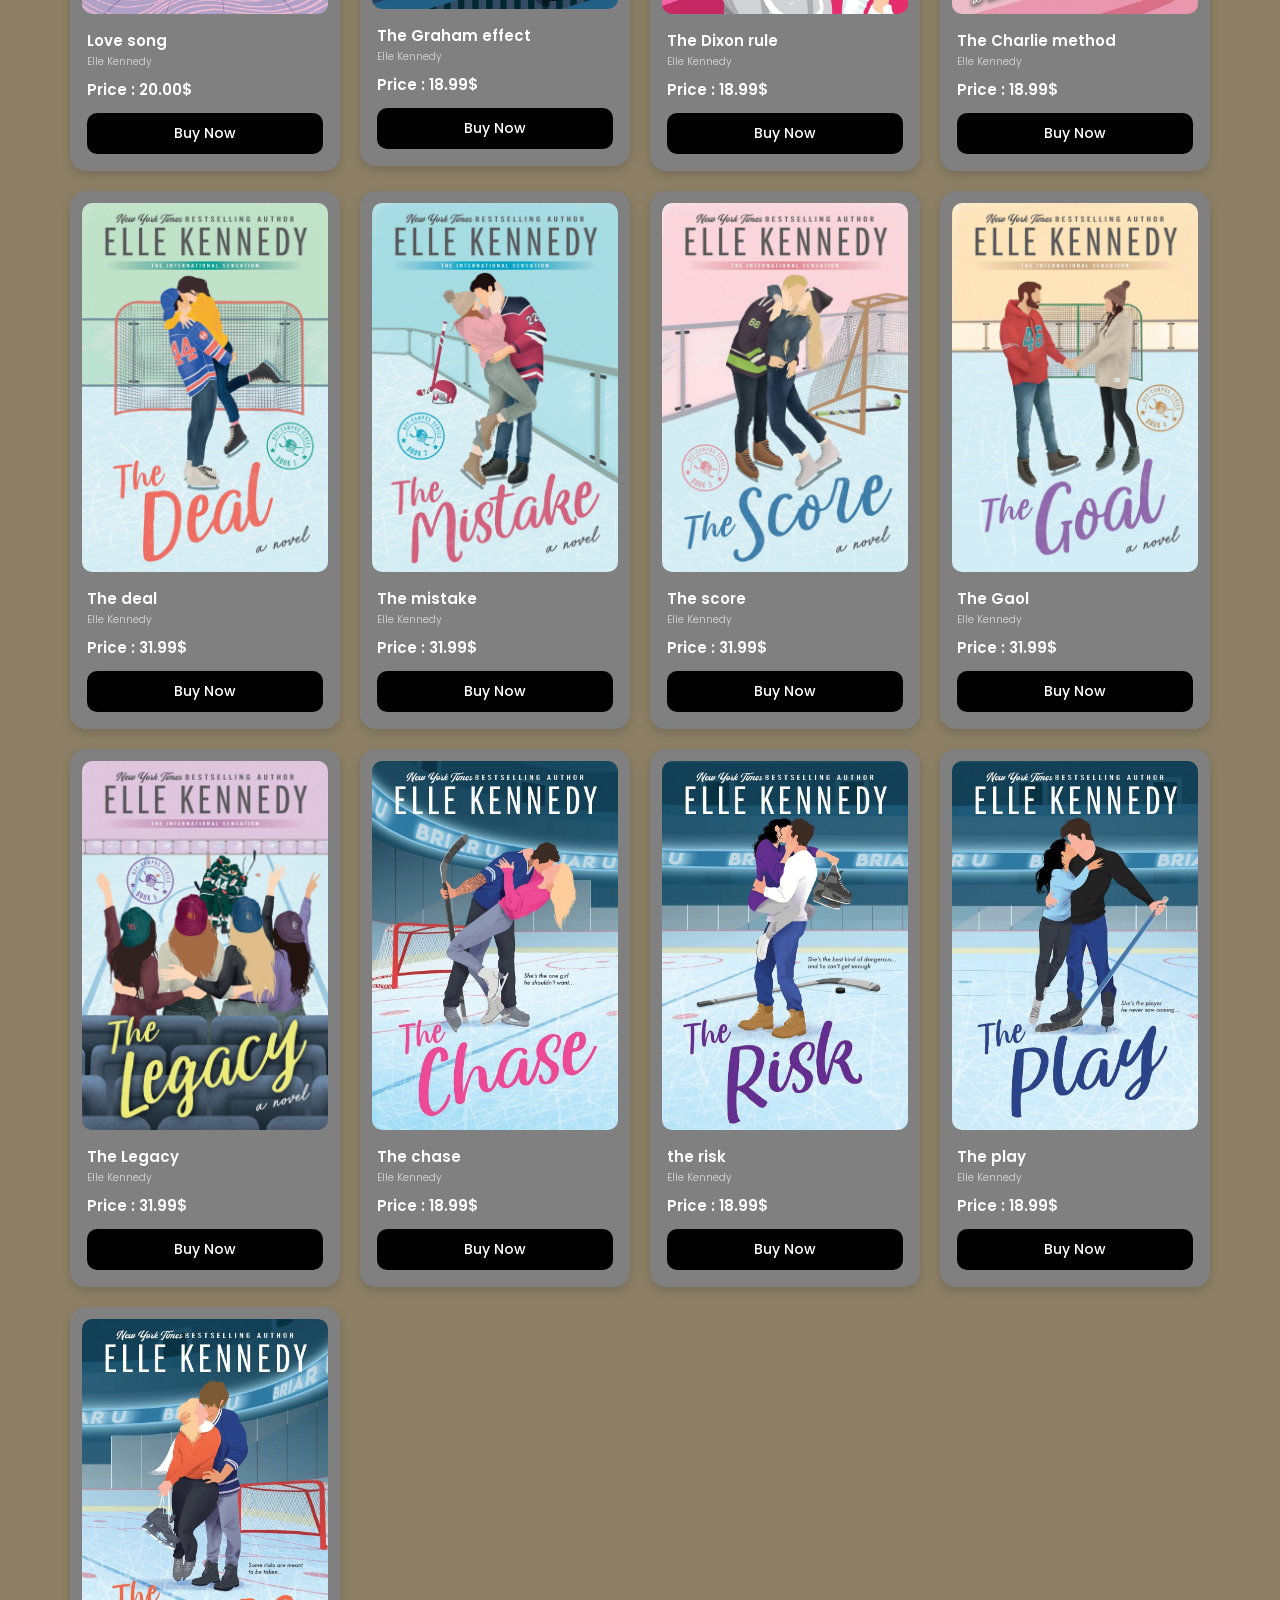
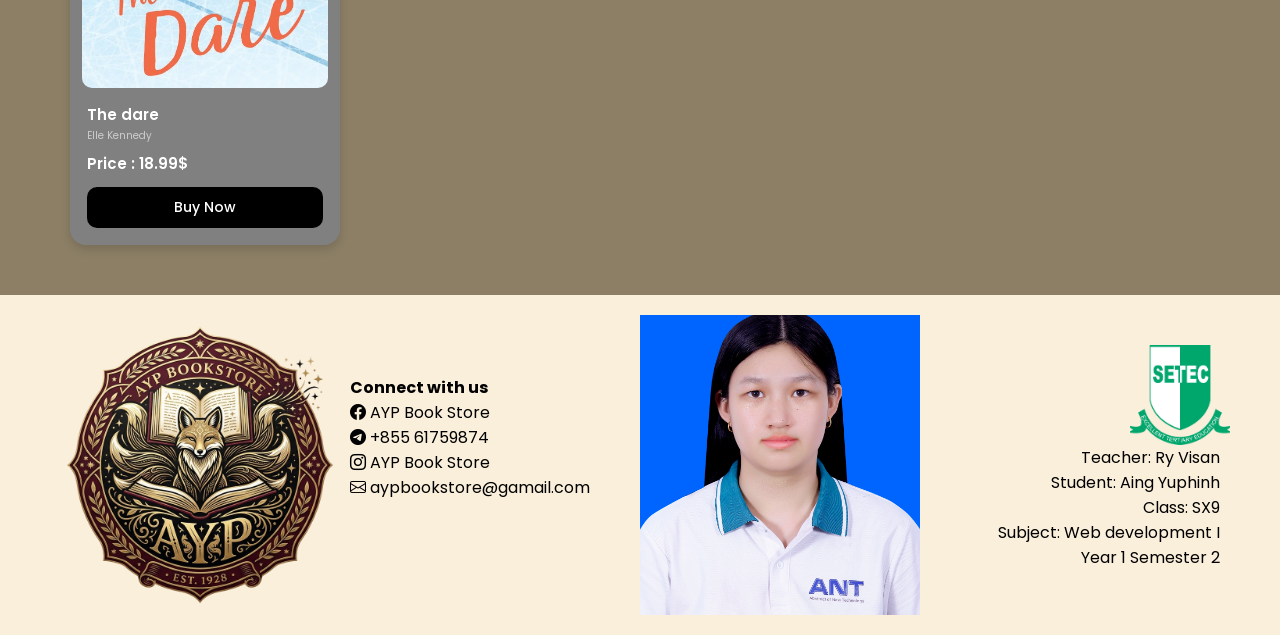
<file: author.html>
<!DOCTYPE html>
<html lang="en">

<head>
    <meta charset="UTF-8">
    <meta name="viewport" content="width=device-width, initial-scale=1.0">
    <title>Book Store</title>
    <link rel="stylesheet" href="asset/css/style.css">
    <link rel="preconnect" href="https://fonts.googleapis.com">
    <link rel="preconnect" href="https://fonts.gstatic.com" crossorigin>
    <link href="https://fonts.googleapis.com/css2?family=Poppins:wght@300;400;500;600;700&display=swap"
        rel="stylesheet">
    <link rel="stylesheet" href="https://cdn.jsdelivr.net/npm/bootstrap-icons@1.13.1/font/bootstrap-icons.min.css">
</head>

<body>
    <!-- Navbar -->
    <nav class="navbar">
        <div class="container">
            <div class="logo">
                <img src="asset/img/logo.png" alt="Logo">
            </div>
            <ul class="navbar-nav">
                <li class="nav-item"><a href="Home.html" class="nav-link">Home</a></li>
                <li class="nav-item"><a href="book.html" class="nav-link">Book</a></li>

                <!-- Author Dropdown Item -->
                <li class="nav-item">
                    <a href="author.html" class="nav-link">Author <i class="bi bi-chevron-down"></i></a>
                    <ul class="drop-menu">
                        <li><a href="#anna" class="drop-item">Anna Huang</a></li>
                        <li><a href="#ann" class="drop-item">Ann Liang</a></li>
                        <li><a href="#colleen" class="drop-item">Colleen Hoover</a></li>
                        <li><a href="#elle" class="drop-item">Elle Kennedy</a></li>
                    </ul>
                </li>
                <li class="nav-item"><a href="aboutus.html" class="nav-link">About Us</a></li>
            </ul>
            <div class="right">
                <a href="author.html" class="btn btn-lang">English</a>
                <a href="authorkh.html" class="btn btn-lang">Khmer</a>
                <a href="#" class="btn btn-lang"><i class="bi bi-person"></i></a>
            </div>
        </div>
    </nav>

    <!-- Banner Section -->
    <section class="banner">
        <div class="blur">
            <div class="container">
                <div class="bp-title">Welcome to Author page</div>
            </div>
        </div>
    </section>

    <!-- Book Section -->
    <section class="item">
        <div class="container">
            <h2 class="section-title bp-sect-title">BOOK</h2>
            <a id="anna" name="anna" class="ap-name">Anna Huang</a>
            <div class="row">
                <!-- Anna Huang -->
                <!-- Twisted Series -->
                <div class="col-3">
                    <div class="card">
                        <div class="img-box">
                            <img src="asset/img/Anna Huang/twisted-love.jpg" alt="Twisted Love">
                        </div>
                        <div class="text">
                            <h3 class="title">Twisted Love</h3>
                            <p class="sub-title">Anna Huang</p>
                            <p class="price">Price : 31.99$</p>
                            <a href="#" class="btn btn-buy">Buy Now</a>
                        </div>
                    </div>
                </div>

                <div class="col-3">
                    <div class="card">
                        <div class="img-box">
                            <img src="asset/img/Anna Huang/twisted-lie.jpg" alt="Twisted Lies">
                        </div>
                        <div class="text">
                            <h3 class="title">Twisted Lies</h3>
                            <p class="sub-title">Anna Huang</p>
                            <p class="price">Price : 31.99$</p>
                            <a href="#" class="btn btn-buy">Buy Now</a>
                        </div>
                    </div>
                </div>

                <div class="col-3">
                    <div class="card">
                        <div class="img-box">
                            <img src="asset/img/Anna Huang/twisted-hate.jpg" alt="Twisted Hate">
                        </div>
                        <div class="text">
                            <h3 class="title">Twisted Hate</h3>
                            <p class="sub-title">Anna Huang</p>
                            <p class="price">Price : 31.99$</p>
                            <a href="#" class="btn btn-buy">Buy Now</a>
                        </div>
                    </div>
                </div>

                <div class="col-3">
                    <div class="card">
                        <div class="img-box">
                            <img src="asset/img/Anna Huang/twisted-game.jpg" alt="Twisted Game">
                        </div>
                        <div class="text">
                            <h3 class="title">Twisted Game</h3>
                            <p class="sub-title">Anna Huang</p>
                            <p class="price">Price : 31.99$</p>
                            <a href="#" class="btn btn-buy">Buy Now</a>
                        </div>
                    </div>
                </div>

                <!-- If Love Series -->
                <div class="col-3">
                    <div class="card">
                        <div class="img-box">
                            <img src="asset/img/Anna Huang/if-love-had-a-price.jpg" alt="Twisted Game">
                        </div>
                        <div class="text">
                            <h3 class="title">If love had a price</h3>
                            <p class="sub-title">Anna Huang</p>
                            <p class="price">Price : 17.99$</p>
                            <a href="#" class="btn btn-buy">Buy Now</a>
                        </div>
                    </div>
                </div>

                <div class="col-3">
                    <div class="card">
                        <div class="img-box">
                            <img src="asset/img/Anna Huang/if-sun-never-sets.jpg" alt="Twisted Game">
                        </div>
                        <div class="text">
                            <h3 class="title">If sun never sets</h3>
                            <p class="sub-title">Anna Huang</p>
                            <p class="price">Price : 17.99$</p>
                            <a href="#" class="btn btn-buy">Buy Now</a>
                        </div>
                    </div>
                </div>

                <div class="col-3">
                    <div class="card">
                        <div class="img-box">
                            <img src="asset/img/Anna Huang/if-we-ever-meet-again.jpg" alt="Twisted Game">
                        </div>
                        <div class="text">
                            <h3 class="title">If we ever meet again</h3>
                            <p class="sub-title">Anna Huang</p>
                            <p class="price">Price : 17.99$</p>
                            <a href="#" class="btn btn-buy">Buy Now</a>
                        </div>
                    </div>
                </div>

                <div class="col-3">
                    <div class="card">
                        <div class="img-box">
                            <img src="asset/img/Anna Huang/IF-WE-WERE-PERFECT.jpg" alt="Twisted Game">
                        </div>
                        <div class="text">
                            <h3 class="title">If we were perfect</h3>
                            <p class="sub-title">Anna Huang</p>
                            <p class="price">Price : 17.99$</p>
                            <a href="#" class="btn btn-buy">Buy Now</a>
                        </div>
                    </div>
                </div>

                <!-- King of sin series -->
                <div class="col-3">
                    <div class="card">
                        <div class="img-box">
                            <img src="asset/img/Anna Huang/king-of-envy.jpg">
                        </div>
                        <div class="text">
                            <h3 class="title">King of envy</h3>
                            <p class="sub-title">Anna Huang</p>
                            <p class="price">Price : 17.99$</p>
                            <a href="#" class="btn btn-buy">Buy Now</a>
                        </div>
                    </div>
                </div>

                <div class="col-3">
                    <div class="card">
                        <div class="img-box">
                            <img src="asset/img/Anna Huang/king-of-greed.jpg">
                        </div>
                        <div class="text">
                            <h3 class="title">King of greed</h3>
                            <p class="sub-title">Anna Huang</p>
                            <p class="price">Price : 17.99$</p>
                            <a href="#" class="btn btn-buy">Buy Now</a>
                        </div>
                    </div>
                </div>

                <div class="col-3">
                    <div class="card">
                        <div class="img-box">
                            <img src="asset/img/Anna Huang/king-of-lust.jpg">
                        </div>
                        <div class="text">
                            <h3 class="title">King of lust</h3>
                            <p class="sub-title">Anna Huang</p>
                            <p class="price">Price : 17.99$</p>
                            <a href="#" class="btn btn-buy">Buy Now</a>
                        </div>
                    </div>
                </div>

                <div class="col-3">
                    <div class="card">
                        <div class="img-box">
                            <img src="asset/img/Anna Huang/king-of-pride.jpg">
                        </div>
                        <div class="text">
                            <h3 class="title">King of pride</h3>
                            <p class="sub-title">Anna Huang</p>
                            <p class="price">Price : 17.99$</p>
                            <a href="#" class="btn btn-buy">Buy Now</a>
                        </div>
                    </div>
                </div>

                <div class="col-3">
                    <div class="card">
                        <div class="img-box">
                            <img src="asset/img/Anna Huang/king-of-sloth.jpg">
                        </div>
                        <div class="text">
                            <h3 class="title">King of sloth</h3>
                            <p class="sub-title">Anna Huang</p>
                            <p class="price">Price : 17.99$</p>
                            <a href="#" class="btn btn-buy">Buy Now</a>
                        </div>
                    </div>
                </div>

                <div class="col-3">
                    <div class="card">
                        <div class="img-box">
                            <img src="asset/img/Anna Huang/king-of-wrath.jpg">
                        </div>
                        <div class="text">
                            <h3 class="title">King of wrath</h3>
                            <p class="sub-title">Anna Huang</p>
                            <p class="price">Price : 17.99$</p>
                            <a href="#" class="btn btn-buy">Buy Now</a>
                        </div>
                    </div>
                </div>

                <div class="col-3">
                    <div class="card">
                        <div class="img-box">
                            <img src="asset/img/Anna Huang/King-​of-Gluttony.jpg">
                        </div>
                        <div class="text">
                            <h3 class="title">King of gluttong</h3>
                            <p class="sub-title">Anna Huang</p>
                            <p class="price">Price : 17.99$</p>
                            <a href="#" class="btn btn-buy">Buy Now</a>
                        </div>
                    </div>
                </div>

                <!-- God of Game Series -->
                <div class="col-3">
                    <div class="card">
                        <div class="img-box">
                            <img src="asset/img/Anna Huang/the-defender.jpg">
                        </div>
                        <div class="text">
                            <h3 class="title">The defender</h3>
                            <p class="sub-title">Anna Huang</p>
                            <p class="price">Price : 19.99$</p>
                            <a href="#" class="btn btn-buy">Buy Now</a>
                        </div>
                    </div>
                </div>

                <div class="col-3">
                    <div class="card">
                        <div class="img-box">
                            <img src="asset/img/Anna Huang/the-keeper.jpg">
                        </div>
                        <div class="text">
                            <h3 class="title">The keeper</h3>
                            <p class="sub-title">Anna Huang</p>
                            <p class="price">Price : 19.99$</p>
                            <a href="#" class="btn btn-buy">Buy Now</a>
                        </div>
                    </div>
                </div>

                <div class="col-3">
                    <div class="card">
                        <div class="img-box">
                            <img src="asset/img/Anna Huang/the-striker.jpg">
                        </div>
                        <div class="text">
                            <h3 class="title">The striker</h3>
                            <p class="sub-title">Anna Huang</p>
                            <p class="price">Price : 17.99$</p>
                            <a href="#" class="btn btn-buy">Buy Now</a>
                        </div>
                    </div>
                </div>
            </div>

            <a id="ann" name="ann">Ann Liang</a>
            <div class="row">
                <!-- Ann Liang -->
                <div class="col-3">
                    <div class="card">
                        <div class="img-box">
                            <img src="asset/img/Ann liang/If+You+Could+See+the+Sun.webp" alt="Twisted Game">
                        </div>
                        <div class="text">
                            <h3 class="title">If You could see the sun</h3>
                            <p class="sub-title">Ann Liang</p>
                            <p class="price">Price : 18.99$</p>
                            <a href="#" class="btn btn-buy">Buy Now</a>
                        </div>
                    </div>
                </div>

                <div class="col-3">
                    <div class="card">
                        <div class="img-box">
                            <img src="asset/img/Ann liang/I+HOPE+THIS+FINDS+YOU.webp" alt="Twisted Game">
                        </div>
                        <div class="text">
                            <h3 class="title">I Hope this find you</h3>
                            <p class="sub-title">Ann Liang</p>
                            <p class="price">Price : 12.99$</p>
                            <a href="#" class="btn btn-buy">Buy Now</a>
                        </div>
                    </div>
                </div>

                <div class="col-3">
                    <div class="card">
                        <div class="img-box">
                            <img src="asset/img/Ann liang/ThisTimeIt'sReal_Social+Media.webp" alt="Twisted Game">
                        </div>
                        <div class="text">
                            <h3 class="title">This Time It's Real</h3>
                            <p class="sub-title">Ann Liang</p>
                            <p class="price">Price : 18.99$</p>
                            <a href="#" class="btn btn-buy">Buy Now</a>
                        </div>
                    </div>
                </div>

                <div class="col-3">
                    <div class="card">
                        <div class="img-box">
                            <img src="asset/img/Ann liang/IAmNotJessicaChen.webp" alt="Twisted Game">
                        </div>
                        <div class="text">
                            <h3 class="title">I'm not Jessica Chen</h3>
                            <p class="sub-title">Ann Liang</p>
                            <p class="price">Price : 24.99$</p>
                            <a href="#" class="btn btn-buy">Buy Now</a>
                        </div>
                    </div>
                </div>

                <div class="col-3">
                    <div class="card">
                        <div class="img-box">
                            <img src="asset/img/Ann liang/ASongToDrownRivers.webp" alt="Twisted Game">
                        </div>
                        <div class="text">
                            <h3 class="title">A song to drowm rivers</h3>
                            <p class="sub-title">Ann Liang</p>
                            <p class="price">Price : 28.99$</p>
                            <a href="#" class="btn btn-buy">Buy Now</a>
                        </div>
                    </div>
                </div>

                <div class="col-3">
                    <div class="card">
                        <div class="img-box">
                            <img src="asset/img/Ann liang/ICouldGiveYoutheMoon.webp" alt="Twisted Game">
                        </div>
                        <div class="text">
                            <h3 class="title">I could give you the moon</h3>
                            <p class="sub-title">Ann Liang</p>
                            <p class="price">Price : 19.99$</p>
                            <a href="#" class="btn btn-buy">Buy Now</a>
                        </div>
                    </div>
                </div>

                <div class="col-3">
                    <div class="card">
                        <div class="img-box">
                            <img src="asset/img/Ann liang/DreaminDarknesswebp.webp" alt="Twisted Game">
                        </div>
                        <div class="text">
                            <h3 class="title">Dream in darkness</h3>
                            <p class="sub-title">Ann Liang</p>
                            <p class="price">Price : 28.99$</p>
                            <a href="#" class="btn btn-buy">Buy Now</a>
                        </div>
                    </div>
                </div>

                <div class="col-3">
                    <div class="card">
                        <div class="img-box">
                            <img src="asset/img/Ann liang/LostLifeSylviaSong.webp" alt="Twisted Game">
                        </div>
                        <div class="text">
                            <h3 class="title">Lost life Sylvia song</h3>
                            <p class="sub-title">Ann Liang</p>
                            <p class="price">Price : 24.99$</p>
                            <a href="#" class="btn btn-buy">Buy Now</a>
                        </div>
                    </div>
                </div>

                <div class="col-3">
                    <div class="card">
                        <div class="img-box">
                            <img src="asset/img/Ann liang/IHopeThisDoesn'tFindYou.webp" alt="Twisted Game">
                        </div>
                        <div class="text">
                            <h3 class="title">I hope this doesn't find you</h3>
                            <p class="sub-title">Ann Liang</p>
                            <p class="price">Price : 19.99$</p>
                            <a href="#" class="btn btn-buy">Buy Now</a>
                        </div>
                    </div>
                </div>
            </div>

            <a id="Colleen" name="colleen">Colleen Hoover</a>
            <div class="row">
                <!-- Colleen Hoover -->

                <!-- It ends with us series -->
                <div class="col-3">
                    <div class="card">
                        <div class="img-box">
                            <img src="asset/img/Colleen Hoover/ItEndswithUs.webp">
                        </div>
                        <div class="text">
                            <h3 class="title">Ends with Us</h3>
                            <p class="sub-title">Colleen Hoover</p>
                            <p class="price">Price : 20.00$</p>
                            <a href="#" class="btn btn-buy">Buy Now</a>
                        </div>
                    </div>
                </div>

                <div class="col-3">
                    <div class="card">
                        <div class="img-box">
                            <img src="asset/img/Colleen Hoover/ItStartswithUs.webp">
                        </div>
                        <div class="text">
                            <h3 class="title">It starts with us</h3>
                            <p class="sub-title">Colleen Hoover</p>
                            <p class="price">Price : 20.00%</p>
                            <a href="#" class="btn btn-buy">Buy Now</a>
                        </div>
                    </div>
                </div>

                <!-- Dark Romance Standalone Books -->
                <div class="col-3">
                    <div class="card">
                        <div class="img-box">
                            <img src="asset/img/Colleen Hoover/Verity.webp">
                        </div>
                        <div class="text">
                            <h3 class="title">Verity</h3>
                            <p class="sub-title">Colleen Hoover</p>
                            <p class="price">Price : 20.00$</p>
                            <a href="#" class="btn btn-buy">Buy Now</a>
                        </div>
                    </div>
                </div>

                <div class="col-3">
                    <div class="card">
                        <div class="img-box">
                            <img src="asset/img/Colleen Hoover/WD_image.webp">
                        </div>
                        <div class="text">
                            <h3 class="title">Woman doen</h3>
                            <p class="sub-title">Colleen Hoover</p>
                            <p class="price">Price : 20.00$</p>
                            <a href="#" class="btn btn-buy">Buy Now</a>
                        </div>
                    </div>
                </div>

                <div class="col-3">
                    <div class="card">
                        <div class="img-box">
                            <img src="asset/img/Colleen Hoover/Too-Late_1.webp">
                        </div>
                        <div class="text">
                            <h3 class="title">Too late</h3>
                            <p class="sub-title">Colleen Hoover</p>
                            <p class="price">Price : 20.00$</p>
                            <a href="#" class="btn btn-buy">Buy Now</a>
                        </div>
                    </div>
                </div>

                <!-- Mature Standalone Books -->
                <div class="col-3">
                    <div class="card">
                        <div class="img-box">
                            <img src="asset/img/Colleen Hoover/Ugly_Love.webp">
                        </div>
                        <div class="text">
                            <h3 class="title">Ugly Love</h3>
                            <p class="sub-title">Colleen Hoover</p>
                            <p class="price">Price : 20.00$</p>
                            <a href="#" class="btn btn-buy">Buy Now</a>
                        </div>
                    </div>
                </div>

                <div class="col-3">
                    <div class="card">
                        <div class="img-box">
                            <img src="asset/img/Colleen Hoover/November9.webp">
                        </div>
                        <div class="text">
                            <h3 class="title">November9</h3>
                            <p class="sub-title">Colleen Hoover</p>
                            <p class="price">Price : 20.00$</p>
                            <a href="#" class="btn btn-buy">Buy Now</a>
                        </div>
                    </div>
                </div>

                <div class="col-3">
                    <div class="card">
                        <div class="img-box">
                            <img src="asset/img/Colleen Hoover/Reminders_of_Him_cover.webp">
                        </div>
                        <div class="text">
                            <h3 class="title">Remind of him</h3>
                            <p class="sub-title">Colleen Hoover</p>
                            <p class="price">Price : 20.00$</p>
                            <a href="#" class="btn btn-buy">Buy Now</a>
                        </div>
                    </div>
                </div>

                <div class="col-3">
                    <div class="card">
                        <div class="img-box">
                            <img src="asset/img/Colleen Hoover/Confess.webp">
                        </div>
                        <div class="text">
                            <h3 class="title">Confess</h3>
                            <p class="sub-title">Colleen Hoover</p>
                            <p class="price">Price : 20.00$</p>
                            <a href="#" class="btn btn-buy">Buy Now</a>
                        </div>
                    </div>
                </div>

                <div class="col-3">
                    <div class="card">
                        <div class="img-box">
                            <img src="asset/img/Colleen Hoover/Layla.webp">
                        </div>
                        <div class="text">
                            <h3 class="title">Layla</h3>
                            <p class="sub-title">Colleen Hoover</p>
                            <p class="price">Price : 20.00$</p>
                            <a href="#" class="btn btn-buy">Buy Now</a>
                        </div>
                    </div>
                </div>

                <!-- YA Standalone Books -->
                <div class="col-3">
                    <div class="card">
                        <div class="img-box">
                            <img src="asset/img/Colleen Hoover/heart-bones.webp">
                        </div>
                        <div class="text">
                            <h3 class="title">Heart bones</h3>
                            <p class="sub-title">Colleen Hoover</p>
                            <p class="price">Price : 20.00$</p>
                            <a href="#" class="btn btn-buy">Buy Now</a>
                        </div>
                    </div>
                </div>

                <div class="col-3">
                    <div class="card">
                        <div class="img-box">
                            <img src="asset/img/Colleen Hoover/RegrettingYou.webp">
                        </div>
                        <div class="text">
                            <h3 class="title">Regretting You</h3>
                            <p class="sub-title">Colleen Hoover</p>
                            <p class="price">Price : 20.00$</p>
                            <a href="#" class="btn btn-buy">Buy Now</a>
                        </div>
                    </div>
                </div>

                <div class="col-3">
                    <div class="card">
                        <div class="img-box">
                            <img src="asset/img/Colleen Hoover/NeverNever.webp">
                        </div>
                        <div class="text">
                            <h3 class="title">Never never</h3>
                            <p class="sub-title">Colleen Hoover</p>
                            <p class="price">Price : 20.00$</p>
                            <a href="#" class="btn btn-buy">Buy Now</a>
                        </div>
                    </div>
                </div>

                <div class="col-3">
                    <div class="card">
                        <div class="img-box">
                            <img src="asset/img/Colleen Hoover/WithoutMerit.webp">
                        </div>
                        <div class="text">
                            <h3 class="title">Without Merit</h3>
                            <p class="sub-title">Colleen Hoover</p>
                            <p class="price">Price : 20.00$</p>
                            <a href="#" class="btn btn-buy">Buy Now</a>
                        </div>
                    </div>
                </div>

                <!-- Maybe Someday Serires  -->
                <div class="col-3">
                    <div class="card">
                        <div class="img-box">
                            <img src="asset/img/Colleen Hoover/MaybeSomeday.webp">
                        </div>
                        <div class="text">
                            <h3 class="title">Maybe Someday</h3>
                            <p class="sub-title">Colleen Hoover</p>
                            <p class="price">Price : 20.00$</p>
                            <a href="#" class="btn btn-buy">Buy Now</a>
                        </div>
                    </div>
                </div>

                <div class="col-3">
                    <div class="card">
                        <div class="img-box">
                            <img src="asset/img/Colleen Hoover/MaybeNot.webp">
                        </div>
                        <div class="text">
                            <h3 class="title">Maybe not</h3>
                            <p class="sub-title">Colleen Hoover</p>
                            <p class="price">Price : 20.00$</p>
                            <a href="#" class="btn btn-buy">Buy Now</a>
                        </div>
                    </div>
                </div>

                <div class="col-3">
                    <div class="card">
                        <div class="img-box">
                            <img src="asset/img/Colleen Hoover/MaybeNow.webp">
                        </div>
                        <div class="text">
                            <h3 class="title">Maybe now</h3>
                            <p class="sub-title">Colleen Hoover</p>
                            <p class="price">Price : 20.00$</p>
                            <a href="#" class="btn btn-buy">Buy Now</a>
                        </div>
                    </div>
                </div>

                <!-- Hopeless SERIES  -->
                <div class="col-3">
                    <div class="card">
                        <div class="img-box">
                            <img src="asset/img/Colleen Hoover/Hopeless.webp">
                        </div>
                        <div class="text">
                            <h3 class="title">Hopeless</h3>
                            <p class="sub-title">Colleen Hoover</p>
                            <p class="price">Price : 20.00$</p>
                            <a href="#" class="btn btn-buy">Buy Now</a>
                        </div>
                    </div>
                </div>

                <div class="col-3">
                    <div class="card">
                        <div class="img-box">
                            <img src="asset/img/Colleen Hoover/losing-hope.webp">
                        </div>
                        <div class="text">
                            <h3 class="title">Losing hope</h3>
                            <p class="sub-title">Colleen Hoover</p>
                            <p class="price">Price : 20.00$</p>
                            <a href="#" class="btn btn-buy">Buy Now</a>
                        </div>
                    </div>
                </div>

                <div class="col-3">
                    <div class="card">
                        <div class="img-box">
                            <img src="asset/img/Colleen Hoover/FindingCinderella.webp">
                        </div>
                        <div class="text">
                            <h3 class="title">Finding cinderella</h3>
                            <p class="sub-title">Colleen Hoover</p>
                            <p class="price">Price : 20.00$</p>
                            <a href="#" class="btn btn-buy">Buy Now</a>
                        </div>
                    </div>
                </div>

                <div class="col-3">
                    <div class="card">
                        <div class="img-box">
                            <img src="asset/img/Colleen Hoover/AllYourPerfects.webp">
                        </div>
                        <div class="text">
                            <h3 class="title">All your perfect</h3>
                            <p class="sub-title">Colleen Hoover</p>
                            <p class="price">Price : 20.00$</p>
                            <a href="#" class="btn btn-buy">Buy Now</a>
                        </div>
                    </div>
                </div>

                <div class="col-3">
                    <div class="card">
                        <div class="img-box">
                            <img src="asset/img/Colleen Hoover/FindingPerfect.webp">
                        </div>
                        <div class="text">
                            <h3 class="title">Finding perfect</h3>
                            <p class="sub-title">Colleen Hoover</p>
                            <p class="price">Price : 20.00$</p>
                            <a href="#" class="btn btn-buy">Buy Now</a>
                        </div>
                    </div>
                </div>

                <!-- Slammed SERIES  -->
                <div class="col-3">
                    <div class="card">
                        <div class="img-box">
                            <img src="asset/img/Colleen Hoover/Slammed.webp">
                        </div>
                        <div class="text">
                            <h3 class="title">Slammed</h3>
                            <p class="sub-title">Colleen Hoover</p>
                            <p class="price">Price : 20.00$</p>
                            <a href="#" class="btn btn-buy">Buy Now</a>
                        </div>
                    </div>
                </div>

                <div class="col-3">
                    <div class="card">
                        <div class="img-box">
                            <img src="asset/img/Colleen Hoover/PointofRetreat.webp">
                        </div>
                        <div class="text">
                            <h3 class="title">Point of retreat</h3>
                            <p class="sub-title">Colleen Hoover</p>
                            <p class="price">Price : 20.00$</p>
                            <a href="#" class="btn btn-buy">Buy Now</a>
                        </div>
                    </div>
                </div>

                <div class="col-3">
                    <div class="card">
                        <div class="img-box">
                            <img src="asset/img/Colleen Hoover/ThisGirl.webp">
                        </div>
                        <div class="text">
                            <h3 class="title">This girl</h3>
                            <p class="sub-title">Colleen Hoover</p>
                            <p class="price">Price : 20.00$</p>
                            <a href="#" class="btn btn-buy">Buy Now</a>
                        </div>
                    </div>
                </div>
            </div>

            <a id="Elle" name="elle">Elle Kennedy</a>
            <div class="row">
                <!-- Elle Kennedy -->
                <div class="col-3">
                    <div class="card">
                        <div class="img-box">
                            <img src="asset/img/Elle Kennedy/Love+Song+-+Regular.webp">
                        </div>
                        <div class="text">
                            <h3 class="title">Love song</h3>
                            <p class="sub-title">Elle Kennedy</p>
                            <p class="price">Price : 20.00$</p>
                            <a href="#" class="btn btn-buy">Buy Now</a>
                        </div>
                    </div>
                </div>

                <!-- CAMPUS DIARIES Series -->
                <div class="col-3">
                    <div class="card">
                        <div class="img-box">
                            <img src="asset/img/Elle Kennedy/THE+GRAHAM+EFFECT.webp">
                        </div>
                        <div class="text">
                            <h3 class="title">The Graham effect</h3>
                            <p class="sub-title">Elle Kennedy</p>
                            <p class="price">Price : 18.99$</p>
                            <a href="#" class="btn btn-buy">Buy Now</a>
                        </div>
                    </div>
                </div>

                <div class="col-3">
                    <div class="card">
                        <div class="img-box">
                            <img src="asset/img/Elle Kennedy/Dixon+Rule+HIGH+RES.webp">
                        </div>
                        <div class="text">
                            <h3 class="title">The Dixon rule</h3>
                            <p class="sub-title">Elle Kennedy</p>
                            <p class="price">Price : 18.99$</p>
                            <a href="#" class="btn btn-buy">Buy Now</a>
                        </div>
                    </div>
                </div>

                <div class="col-3">
                    <div class="card">
                        <div class="img-box">
                            <img src="asset/img/Elle Kennedy/charlie-method.webp">
                        </div>
                        <div class="text">
                            <h3 class="title">The Charlie method</h3>
                            <p class="sub-title">Elle Kennedy</p>
                            <p class="price">Price : 18.99$</p>
                            <a href="#" class="btn btn-buy">Buy Now</a>
                        </div>
                    </div>
                </div>

                <!-- Off-Campus Series -->
                <div class="col-3">
                    <div class="card">
                        <div class="img-box">
                            <img src="asset/img/Elle Kennedy/The+Deal+ILLUSTRATED.webp">
                        </div>
                        <div class="text">
                            <h3 class="title">The deal</h3>
                            <p class="sub-title">Elle Kennedy</p>
                            <p class="price">Price : 31.99$</p>
                            <a href="#" class="btn btn-buy">Buy Now</a>
                        </div>
                    </div>
                </div>

                <div class="col-3">
                    <div class="card">
                        <div class="img-box">
                            <img src="asset/img/Elle Kennedy/The+Mistake+ILLUSTRATED.webp">
                        </div>
                        <div class="text">
                            <h3 class="title">The mistake</h3>
                            <p class="sub-title">Elle Kennedy</p>
                            <p class="price">Price : 31.99$</p>
                            <a href="#" class="btn btn-buy">Buy Now</a>
                        </div>
                    </div>
                </div>

                <div class="col-3">
                    <div class="card">
                        <div class="img-box">
                            <img src="asset/img/Elle Kennedy/The+Score+ILLUSTRATED.webp">
                        </div>
                        <div class="text">
                            <h3 class="title">The score</h3>
                            <p class="sub-title">Elle Kennedy</p>
                            <p class="price">Price : 31.99$</p>
                            <a href="#" class="btn btn-buy">Buy Now</a>
                        </div>
                    </div>
                </div>

                <div class="col-3">
                    <div class="card">
                        <div class="img-box">
                            <img src="asset/img/Elle Kennedy/The+Goal+ILLUSTRATED.webp">
                        </div>
                        <div class="text">
                            <h3 class="title">The Gaol</h3>
                            <p class="sub-title">Elle Kennedy</p>
                            <p class="price">Price : 31.99$</p>
                            <a href="#" class="btn btn-buy">Buy Now</a>
                        </div>
                    </div>
                </div>

                <div class="col-3">
                    <div class="card">
                        <div class="img-box">
                            <img src="asset/img/Elle Kennedy/The+Legacy+ILLUSTRATED.webp">
                        </div>
                        <div class="text">
                            <h3 class="title">The Legacy</h3>
                            <p class="sub-title">Elle Kennedy</p>
                            <p class="price">Price : 31.99$</p>
                            <a href="#" class="btn btn-buy">Buy Now</a>
                        </div>
                    </div>
                </div>

                <!-- THE BRIAR U SERIES -->
                <div class="col-3">
                    <div class="card">
                        <div class="img-box">
                            <img src="asset/img/Elle Kennedy/The+Chase+ILLUSTRATED+825x1238.webp">
                        </div>
                        <div class="text">
                            <h3 class="title">The chase</h3>
                            <p class="sub-title">Elle Kennedy</p>
                            <p class="price">Price : 18.99$</p>
                            <a href="#" class="btn btn-buy">Buy Now</a>
                        </div>
                    </div>
                </div>

                <div class="col-3">
                    <div class="card">
                        <div class="img-box">
                            <img src="asset/img/Elle Kennedy/The+Risk.webp">
                        </div>
                        <div class="text">
                            <h3 class="title">the risk</h3>
                            <p class="sub-title">Elle Kennedy</p>
                            <p class="price">Price : 18.99$</p>
                            <a href="#" class="btn btn-buy">Buy Now</a>
                        </div>
                    </div>
                </div>

                <div class="col-3">
                    <div class="card">
                        <div class="img-box">
                            <img src="asset/img/Elle Kennedy/The+Play.webp">
                        </div>
                        <div class="text">
                            <h3 class="title">The play</h3>
                            <p class="sub-title">Elle Kennedy</p>
                            <p class="price">Price : 18.99$</p>
                            <a href="#" class="btn btn-buy">Buy Now</a>
                        </div>
                    </div>
                </div>

                <div class="col-3">
                    <div class="card">
                        <div class="img-box">
                            <img src="asset/img/Elle Kennedy/The+Dare.webp">
                        </div>
                        <div class="text">
                            <h3 class="title">The dare</h3>
                            <p class="sub-title">Elle Kennedy</p>
                            <p class="price">Price : 18.99$</p>
                            <a href="#" class="btn btn-buy">Buy Now</a>
                        </div>
                    </div>
                </div>
            </div>

            <a href="#top" class="ap-menu">
                <img src="asset/img/top.jpg" width="50px" height="50px">
            </a>
        </div>
    </section>

    <!-- Footer -->
    <footer class="footer">
        <div class="container">
            <div class="col-3">
                <div class="card">
                    <img src="asset/img/logo.png">
                </div>
            </div>
            <div class="col-3">
                <div class="card c-text">
                    <h4 class="footer-title">Connect with us</h4>
                    <div class="social-icons">
                        <p><i class="bi bi-facebook"></i> AYP Book Store</p>
                        <p><i class="bi bi-telegram"></i> +855 61759874</p>
                        <p><i class="bi bi-instagram"></i> AYP Book Store</p>
                        <p><i class="bi bi-envelope"></i> aypbookstore@gamail.com</p>
                    </div>
                </div>
            </div>
            <div class="col-3">
                <div class="card">
                    <img src="asset/img/me.JPG">
                </div>
            </div>
            <div class="col-3">
                <div class="card c-text1">
                    <div class="f-img">
                        <img src="asset/img/logo setec.png">
                    </div>
                    <p>
                        Teacher: Ry Visan <br>
                        Student: Aing Yuphinh <br>
                        Class: SX9 <br>
                        Subject: Web development I <br>
                        Year 1 Semester 2
                    </p>
                </div>
            </div>
        </div>
        </div>
    </footer>
</body>

</html>
</file>
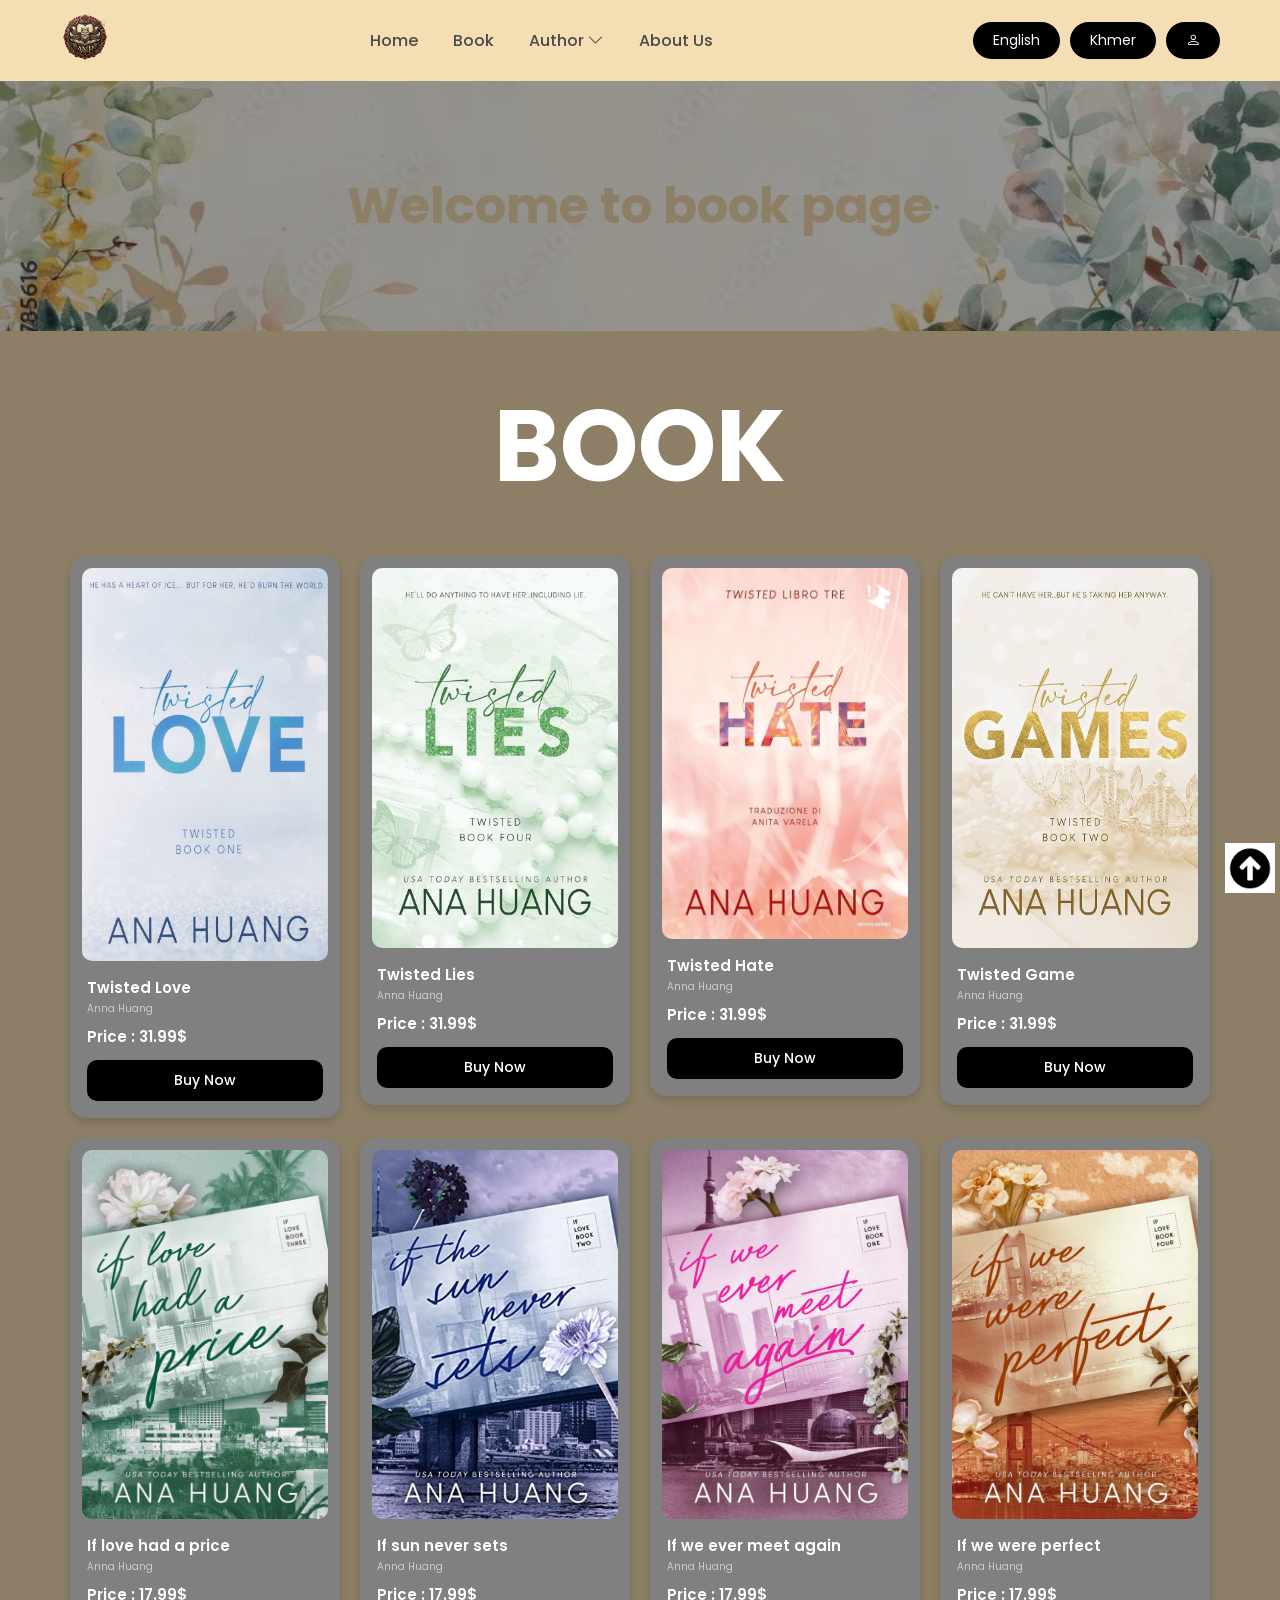
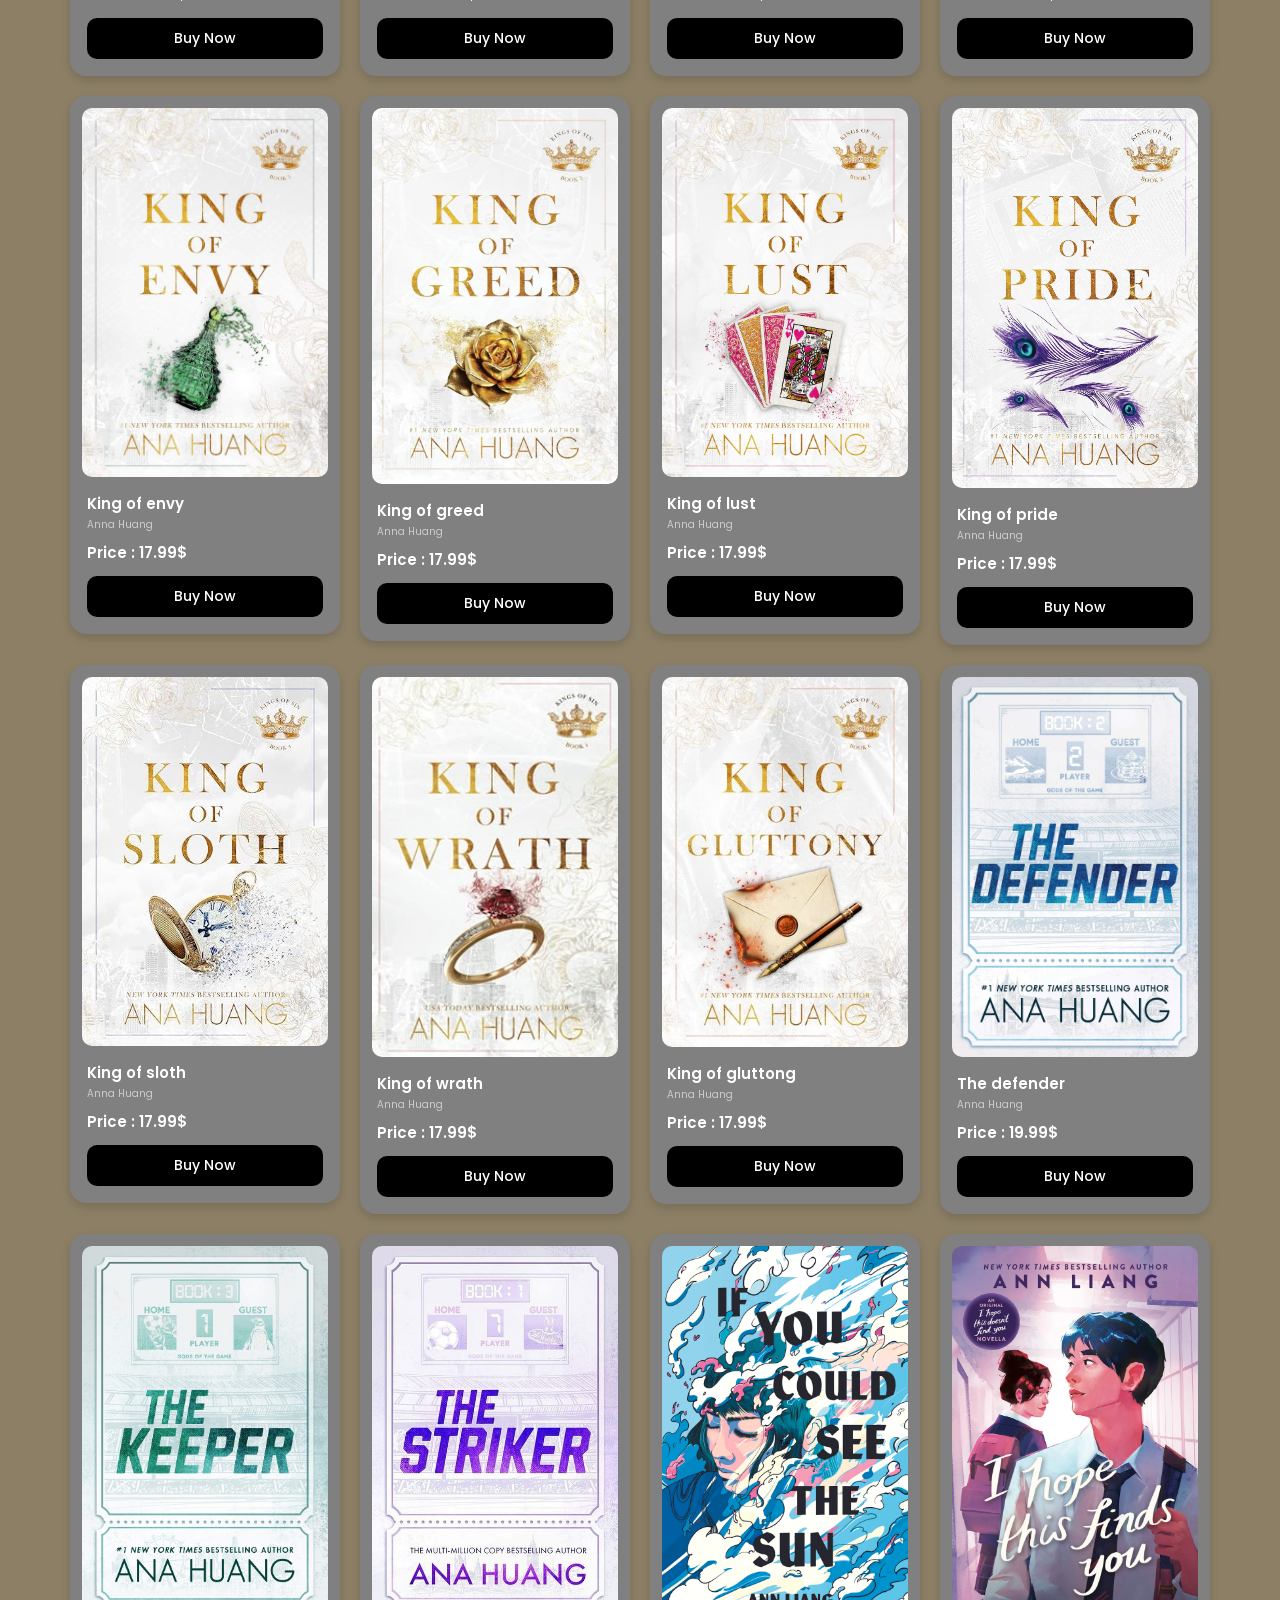
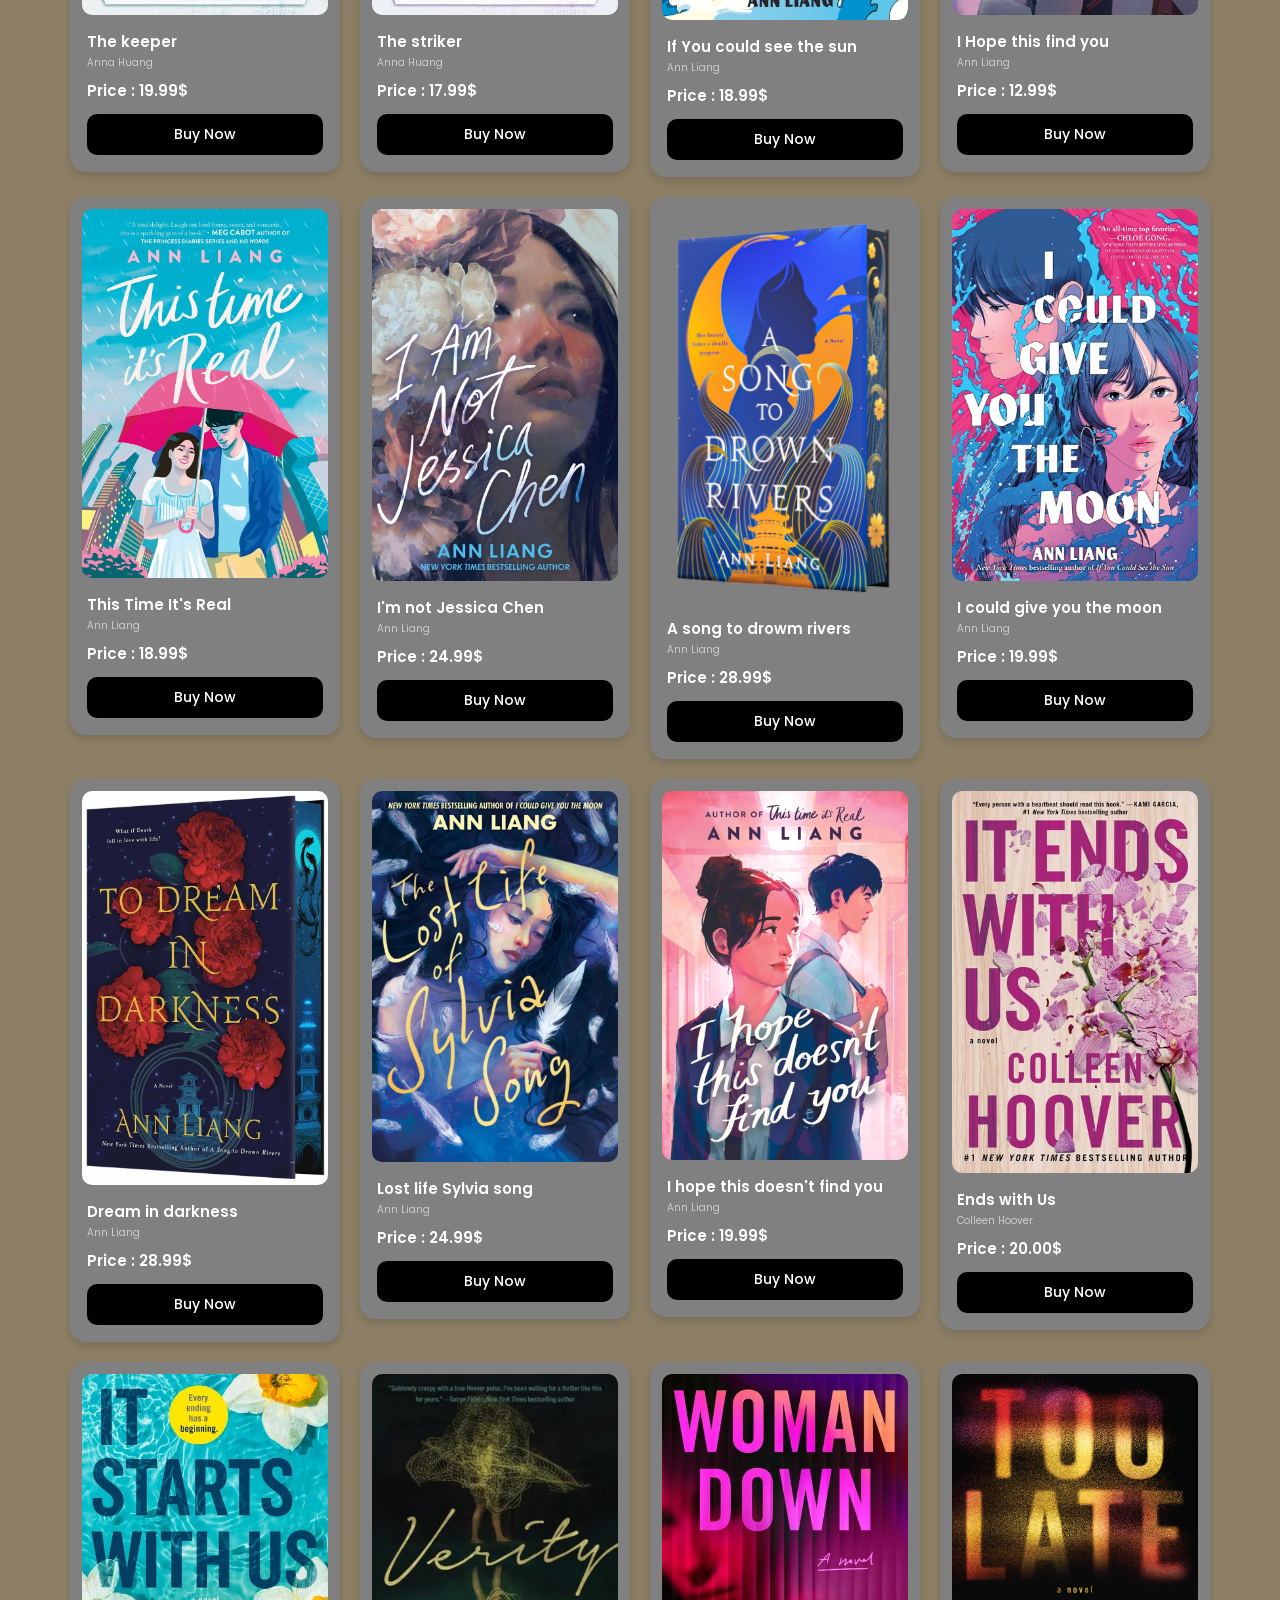
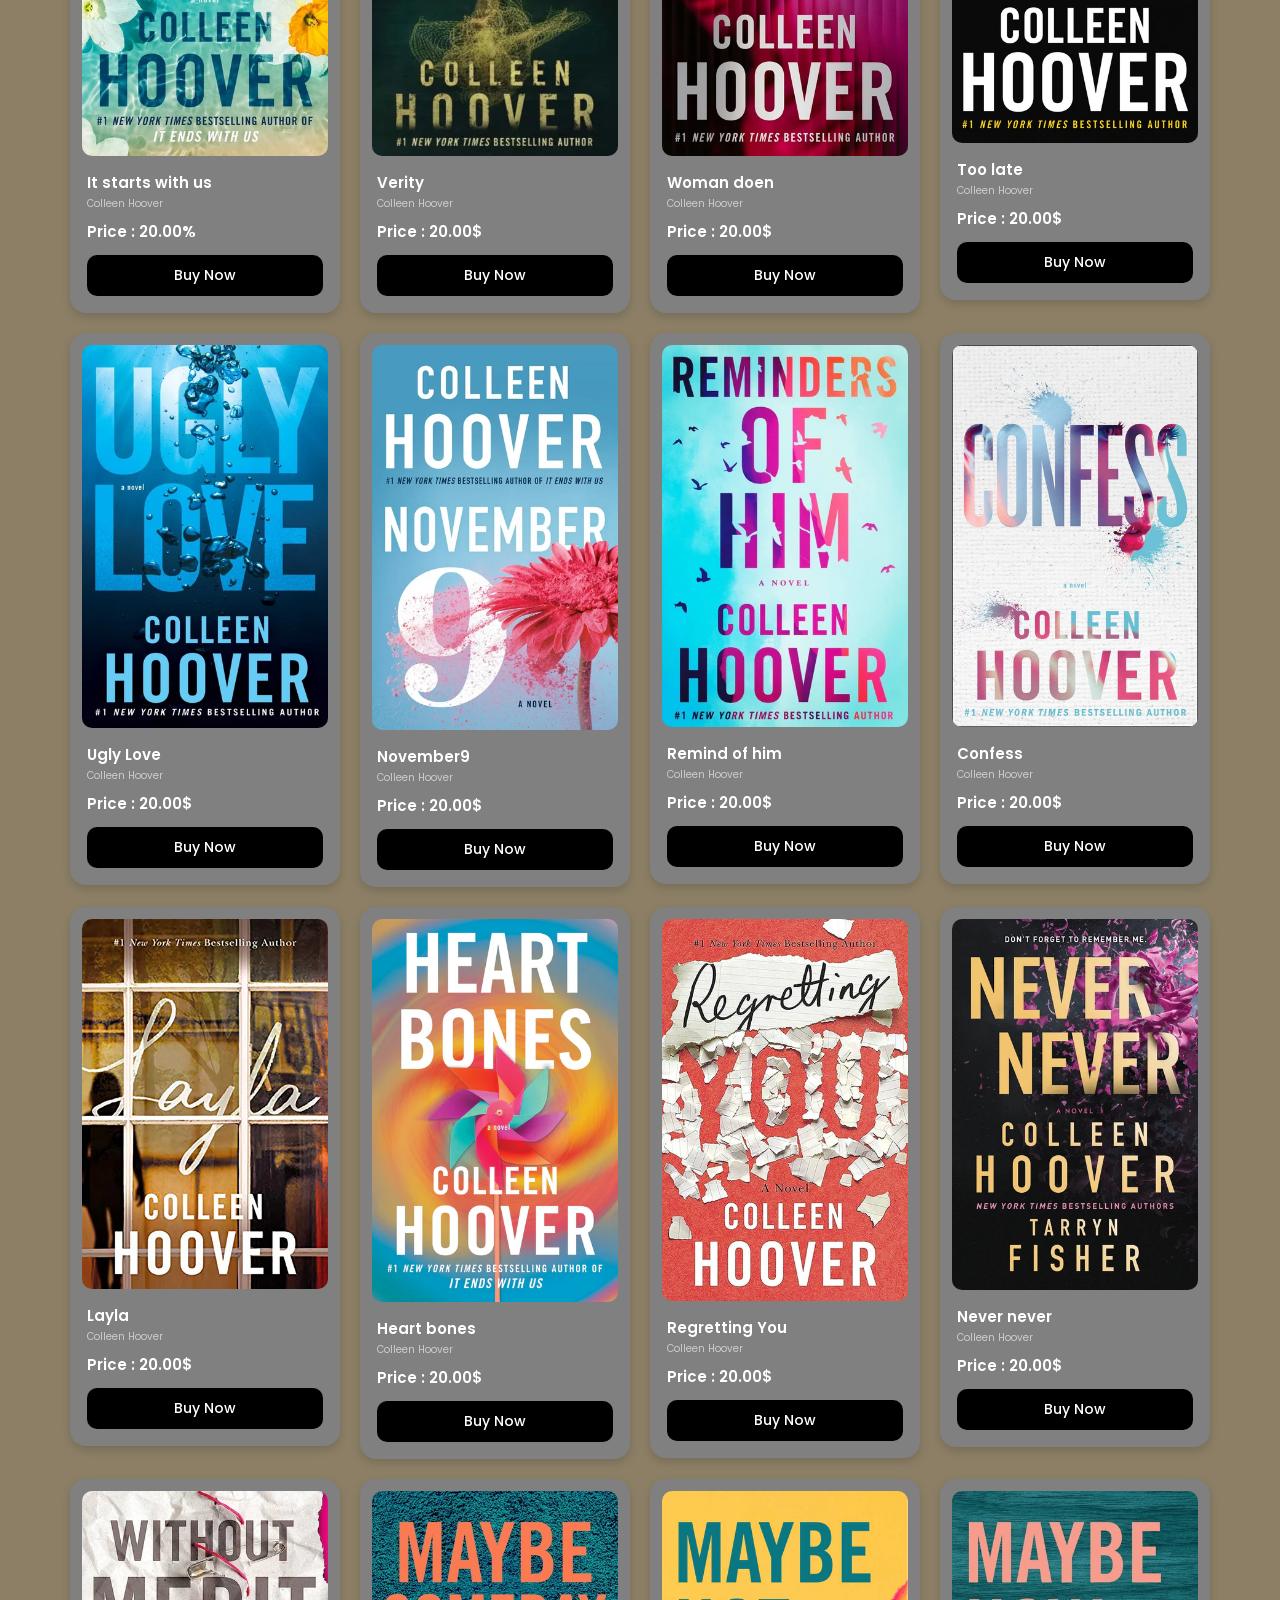
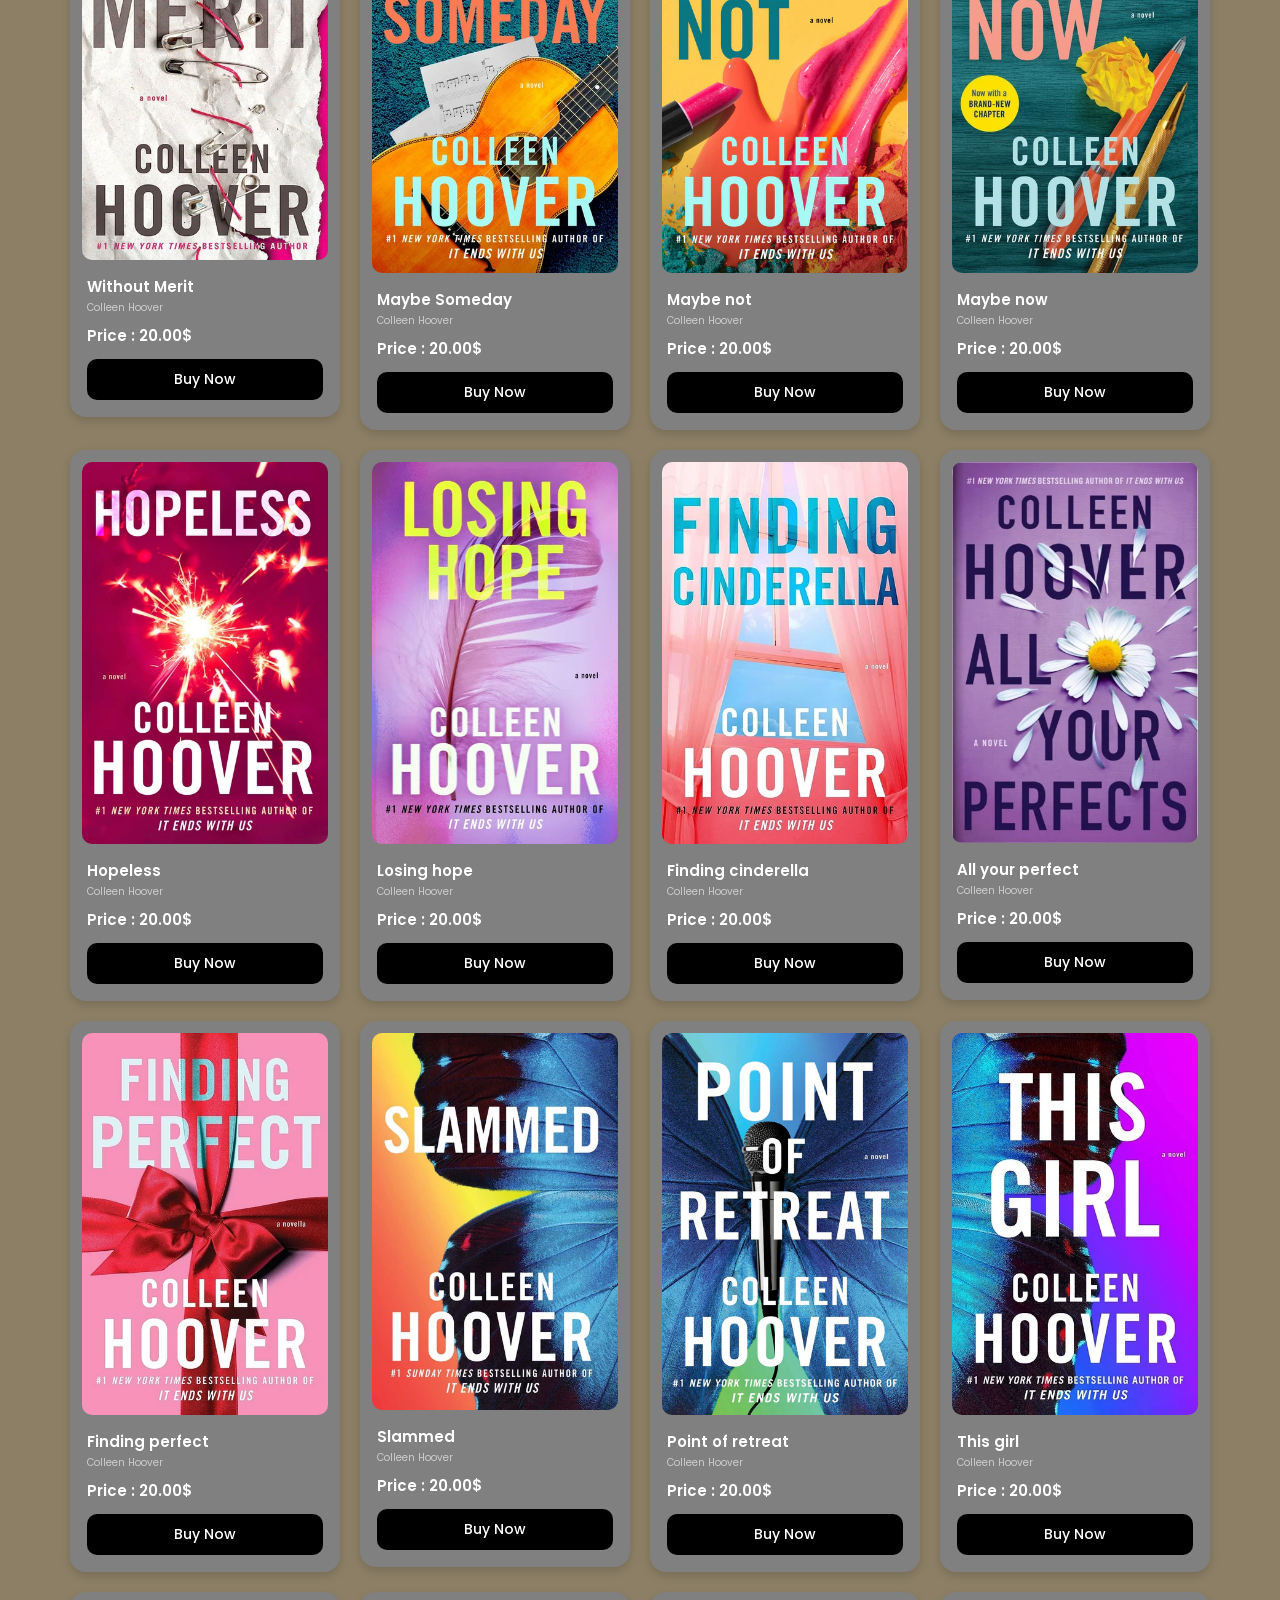
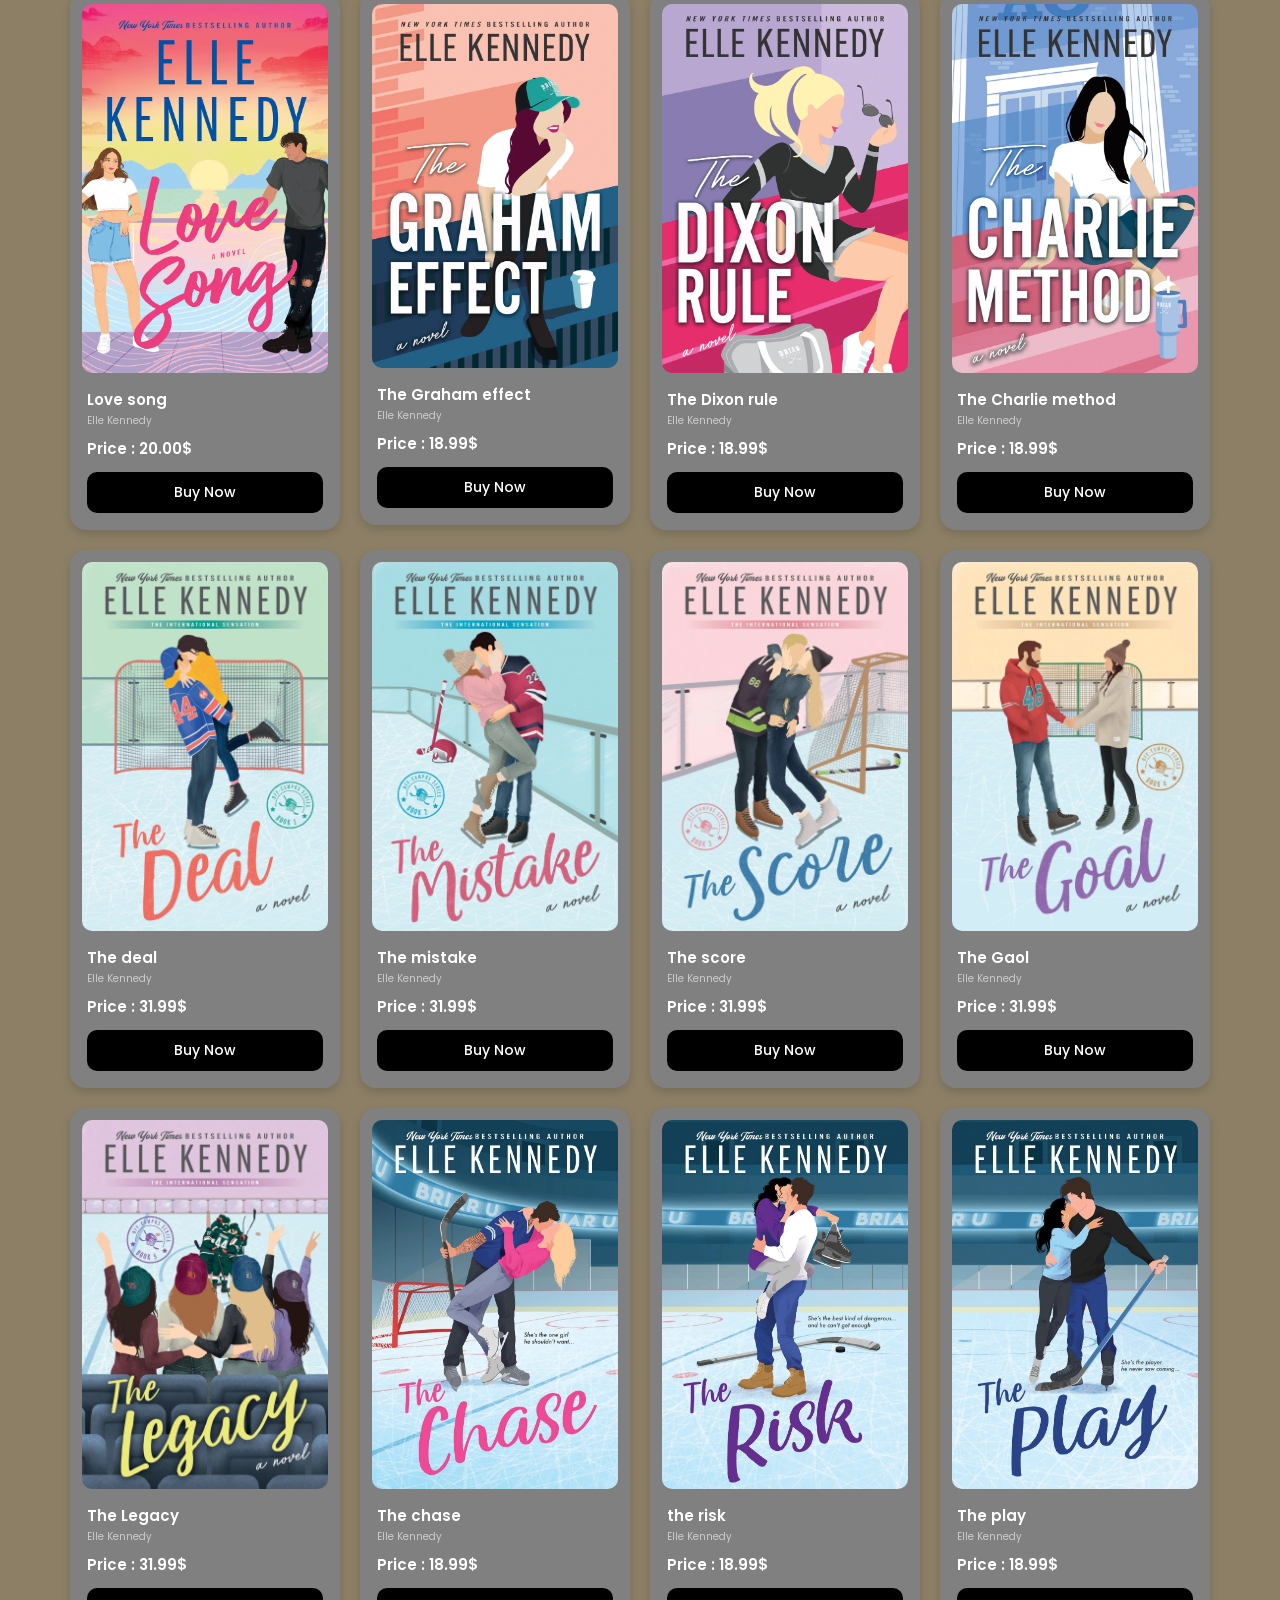
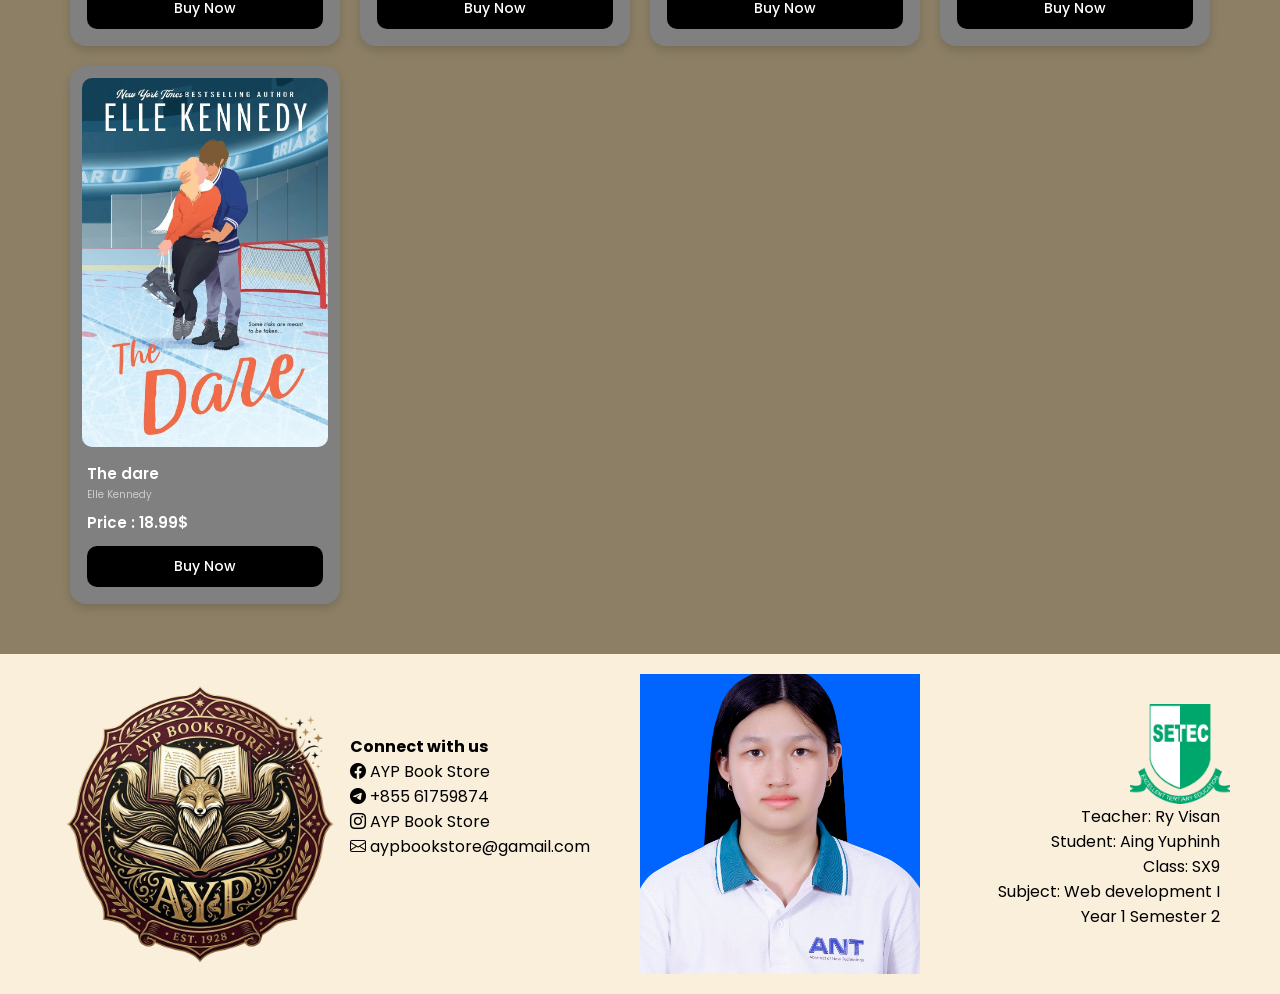
<file: book.html>
<!DOCTYPE html>
<html lang="en">

<head>
    <meta charset="UTF-8">
    <meta name="viewport" content="width=device-width, initial-scale=1.0">
    <title>Book Store</title>
    <link rel="stylesheet" href="asset/css/style.css">
    <link rel="preconnect" href="https://fonts.googleapis.com">
    <link rel="preconnect" href="https://fonts.gstatic.com" crossorigin>
    <link href="https://fonts.googleapis.com/css2?family=Poppins:wght@300;400;500;600;700&display=swap"
        rel="stylesheet">
    <link rel="stylesheet" href="https://cdn.jsdelivr.net/npm/bootstrap-icons@1.13.1/font/bootstrap-icons.min.css">
</head>

<body>
    <!-- Navbar -->
    <nav class="navbar">
        <div class="container">
            <div class="logo">
                <img src="asset/img/logo.png" alt="Logo">
            </div>
            <ul class="navbar-nav">
                <li class="nav-item"><a href="Home.html" class="nav-link">Home</a></li>
                <li class="nav-item"><a href="book.html" class="nav-link">Book</a></li>

                <!-- Author Dropdown Item -->
                <li class="nav-item">
                    <a href="author.html" class="nav-link">Author <i class="bi bi-chevron-down"></i></a>
                    <ul class="drop-menu">
                        <li><a href="#" class="drop-item">Anna Huang</a></li>
                        <li><a href="#" class="drop-item">Ann Liang</a></li>
                        <li><a href="#" class="drop-item">Colleen Hoover</a></li>
                        <li><a href="#" class="drop-item">Elle Kennedy</a></li>
                    </ul>
                </li>
                <li class="nav-item"><a href="aboutus.html" class="nav-link">About Us</a></li>
            </ul>
            <div class="right">
                <a href="book.html" class="btn btn-lang">English</a>
                <a href="bookkh.html" class="btn btn-lang">Khmer</a>
                <a href="#" class="btn btn-lang"><i class="bi bi-person"></i></a>
            </div>
        </div>
    </nav>

    <!-- Banner Section -->
    <section class="banner">
        <div class="blur">
            <div class="container">
                <div class="bp-title">Welcome to book page</div>
            </div>
        </div>
    </section>

    <!-- Book Section -->
    <section class="item">
        <div class="container">
            <h2 class="section-title bp-sect-title">BOOK</h2>
            <div class="row">

                <!-- Anna Huang -->

                <!-- Twisted Series -->
                <div class="col-3">
                    <div class="card">
                        <div class="img-box">
                            <img src="asset/img/Anna Huang/twisted-love.jpg" alt="Twisted Love">
                        </div>
                        <div class="text">
                            <h3 class="title">Twisted Love</h3>
                            <p class="sub-title">Anna Huang</p>
                            <p class="price">Price : 31.99$</p>
                            <a href="#" class="btn btn-buy">Buy Now</a>
                        </div>
                    </div>
                </div>

                <div class="col-3">
                    <div class="card">
                        <div class="img-box">
                            <img src="asset/img/Anna Huang/twisted-lie.jpg" alt="Twisted Lies">
                        </div>
                        <div class="text">
                            <h3 class="title">Twisted Lies</h3>
                            <p class="sub-title">Anna Huang</p>
                            <p class="price">Price : 31.99$</p>
                            <a href="#" class="btn btn-buy">Buy Now</a>
                        </div>
                    </div>
                </div>

                <div class="col-3">
                    <div class="card">
                        <div class="img-box">
                            <img src="asset/img/Anna Huang/twisted-hate.jpg" alt="Twisted Hate">
                        </div>
                        <div class="text">
                            <h3 class="title">Twisted Hate</h3>
                            <p class="sub-title">Anna Huang</p>
                            <p class="price">Price : 31.99$</p>
                            <a href="#" class="btn btn-buy">Buy Now</a>
                        </div>
                    </div>
                </div>

                <div class="col-3">
                    <div class="card">
                        <div class="img-box">
                            <img src="asset/img/Anna Huang/twisted-game.jpg" alt="Twisted Game">
                        </div>
                        <div class="text">
                            <h3 class="title">Twisted Game</h3>
                            <p class="sub-title">Anna Huang</p>
                            <p class="price">Price : 31.99$</p>
                            <a href="#" class="btn btn-buy">Buy Now</a>
                        </div>
                    </div>
                </div>

                <!-- If Love Series -->
                <div class="col-3">
                    <div class="card">
                        <div class="img-box">
                            <img src="asset/img/Anna Huang/if-love-had-a-price.jpg" alt="Twisted Game">
                        </div>
                        <div class="text">
                            <h3 class="title">If love had a price</h3>
                            <p class="sub-title">Anna Huang</p>
                            <p class="price">Price : 17.99$</p>
                            <a href="#" class="btn btn-buy">Buy Now</a>
                        </div>
                    </div>
                </div>

                <div class="col-3">
                    <div class="card">
                        <div class="img-box">
                            <img src="asset/img/Anna Huang/if-sun-never-sets.jpg" alt="Twisted Game">
                        </div>
                        <div class="text">
                            <h3 class="title">If sun never sets</h3>
                            <p class="sub-title">Anna Huang</p>
                            <p class="price">Price : 17.99$</p>
                            <a href="#" class="btn btn-buy">Buy Now</a>
                        </div>
                    </div>
                </div>

                <div class="col-3">
                    <div class="card">
                        <div class="img-box">
                            <img src="asset/img/Anna Huang/if-we-ever-meet-again.jpg" alt="Twisted Game">
                        </div>
                        <div class="text">
                            <h3 class="title">If we ever meet again</h3>
                            <p class="sub-title">Anna Huang</p>
                            <p class="price">Price : 17.99$</p>
                            <a href="#" class="btn btn-buy">Buy Now</a>
                        </div>
                    </div>
                </div>

                <div class="col-3">
                    <div class="card">
                        <div class="img-box">
                            <img src="asset/img/Anna Huang/IF-WE-WERE-PERFECT.jpg" alt="Twisted Game">
                        </div>
                        <div class="text">
                            <h3 class="title">If we were perfect</h3>
                            <p class="sub-title">Anna Huang</p>
                            <p class="price">Price : 17.99$</p>
                            <a href="#" class="btn btn-buy">Buy Now</a>
                        </div>
                    </div>
                </div>

                <!-- King of sin series -->
                <div class="col-3">
                    <div class="card">
                        <div class="img-box">
                            <img src="asset/img/Anna Huang/king-of-envy.jpg">
                        </div>
                        <div class="text">
                            <h3 class="title">King of envy</h3>
                            <p class="sub-title">Anna Huang</p>
                            <p class="price">Price : 17.99$</p>
                            <a href="#" class="btn btn-buy">Buy Now</a>
                        </div>
                    </div>
                </div>

                <div class="col-3">
                    <div class="card">
                        <div class="img-box">
                            <img src="asset/img/Anna Huang/king-of-greed.jpg">
                        </div>
                        <div class="text">
                            <h3 class="title">King of greed</h3>
                            <p class="sub-title">Anna Huang</p>
                            <p class="price">Price : 17.99$</p>
                            <a href="#" class="btn btn-buy">Buy Now</a>
                        </div>
                    </div>
                </div>

                <div class="col-3">
                    <div class="card">
                        <div class="img-box">
                            <img src="asset/img/Anna Huang/king-of-lust.jpg">
                        </div>
                        <div class="text">
                            <h3 class="title">King of lust</h3>
                            <p class="sub-title">Anna Huang</p>
                            <p class="price">Price : 17.99$</p>
                            <a href="#" class="btn btn-buy">Buy Now</a>
                        </div>
                    </div>
                </div>

                <div class="col-3">
                    <div class="card">
                        <div class="img-box">
                            <img src="asset/img/Anna Huang/king-of-pride.jpg">
                        </div>
                        <div class="text">
                            <h3 class="title">King of pride</h3>
                            <p class="sub-title">Anna Huang</p>
                            <p class="price">Price : 17.99$</p>
                            <a href="#" class="btn btn-buy">Buy Now</a>
                        </div>
                    </div>
                </div>

                <div class="col-3">
                    <div class="card">
                        <div class="img-box">
                            <img src="asset/img/Anna Huang/king-of-sloth.jpg">
                        </div>
                        <div class="text">
                            <h3 class="title">King of sloth</h3>
                            <p class="sub-title">Anna Huang</p>
                            <p class="price">Price : 17.99$</p>
                            <a href="#" class="btn btn-buy">Buy Now</a>
                        </div>
                    </div>
                </div>

                <div class="col-3">
                    <div class="card">
                        <div class="img-box">
                            <img src="asset/img/Anna Huang/king-of-wrath.jpg">
                        </div>
                        <div class="text">
                            <h3 class="title">King of wrath</h3>
                            <p class="sub-title">Anna Huang</p>
                            <p class="price">Price : 17.99$</p>
                            <a href="#" class="btn btn-buy">Buy Now</a>
                        </div>
                    </div>
                </div>

                <div class="col-3">
                    <div class="card">
                        <div class="img-box">
                            <img src="asset/img/Anna Huang/King-​of-Gluttony.jpg">
                        </div>
                        <div class="text">
                            <h3 class="title">King of gluttong</h3>
                            <p class="sub-title">Anna Huang</p>
                            <p class="price">Price : 17.99$</p>
                            <a href="#" class="btn btn-buy">Buy Now</a>
                        </div>
                    </div>
                </div>

                <!-- God of Game Series -->
                <div class="col-3">
                    <div class="card">
                        <div class="img-box">
                            <img src="asset/img/Anna Huang/the-defender.jpg">
                        </div>
                        <div class="text">
                            <h3 class="title">The defender</h3>
                            <p class="sub-title">Anna Huang</p>
                            <p class="price">Price : 19.99$</p>
                            <a href="#" class="btn btn-buy">Buy Now</a>
                        </div>
                    </div>
                </div>

                <div class="col-3">
                    <div class="card">
                        <div class="img-box">
                            <img src="asset/img/Anna Huang/the-keeper.jpg">
                        </div>
                        <div class="text">
                            <h3 class="title">The keeper</h3>
                            <p class="sub-title">Anna Huang</p>
                            <p class="price">Price : 19.99$</p>
                            <a href="#" class="btn btn-buy">Buy Now</a>
                        </div>
                    </div>
                </div>

                <div class="col-3">
                    <div class="card">
                        <div class="img-box">
                            <img src="asset/img/Anna Huang/the-striker.jpg">
                        </div>
                        <div class="text">
                            <h3 class="title">The striker</h3>
                            <p class="sub-title">Anna Huang</p>
                            <p class="price">Price : 17.99$</p>
                            <a href="#" class="btn btn-buy">Buy Now</a>
                        </div>
                    </div>
                </div>

                <!-- Ann Liang -->

                <div class="col-3">
                    <div class="card">
                        <div class="img-box">
                            <img src="asset/img/Ann liang/If+You+Could+See+the+Sun.webp" alt="Twisted Game">
                        </div>
                        <div class="text">
                            <h3 class="title">If You could see the sun</h3>
                            <p class="sub-title">Ann Liang</p>
                            <p class="price">Price : 18.99$</p>
                            <a href="#" class="btn btn-buy">Buy Now</a>
                        </div>
                    </div>
                </div>

                <div class="col-3">
                    <div class="card">
                        <div class="img-box">
                            <img src="asset/img/Ann liang/I+HOPE+THIS+FINDS+YOU.webp" alt="Twisted Game">
                        </div>
                        <div class="text">
                            <h3 class="title">I Hope this find you</h3>
                            <p class="sub-title">Ann Liang</p>
                            <p class="price">Price : 12.99$</p>
                            <a href="#" class="btn btn-buy">Buy Now</a>
                        </div>
                    </div>
                </div>

                <div class="col-3">
                    <div class="card">
                        <div class="img-box">
                            <img src="asset/img/Ann liang/ThisTimeIt'sReal_Social+Media.webp" alt="Twisted Game">
                        </div>
                        <div class="text">
                            <h3 class="title">This Time It's Real</h3>
                            <p class="sub-title">Ann Liang</p>
                            <p class="price">Price : 18.99$</p>
                            <a href="#" class="btn btn-buy">Buy Now</a>
                        </div>
                    </div>
                </div>

                <div class="col-3">
                    <div class="card">
                        <div class="img-box">
                            <img src="asset/img/Ann liang/IAmNotJessicaChen.webp" alt="Twisted Game">
                        </div>
                        <div class="text">
                            <h3 class="title">I'm not Jessica Chen</h3>
                            <p class="sub-title">Ann Liang</p>
                            <p class="price">Price : 24.99$</p>
                            <a href="#" class="btn btn-buy">Buy Now</a>
                        </div>
                    </div>
                </div>

                <div class="col-3">
                    <div class="card">
                        <div class="img-box">
                            <img src="asset/img/Ann liang/ASongToDrownRivers.webp" alt="Twisted Game">
                        </div>
                        <div class="text">
                            <h3 class="title">A song to drowm rivers</h3>
                            <p class="sub-title">Ann Liang</p>
                            <p class="price">Price : 28.99$</p>
                            <a href="#" class="btn btn-buy">Buy Now</a>
                        </div>
                    </div>
                </div>

                <div class="col-3">
                    <div class="card">
                        <div class="img-box">
                            <img src="asset/img/Ann liang/ICouldGiveYoutheMoon.webp" alt="Twisted Game">
                        </div>
                        <div class="text">
                            <h3 class="title">I could give you the moon</h3>
                            <p class="sub-title">Ann Liang</p>
                            <p class="price">Price : 19.99$</p>
                            <a href="#" class="btn btn-buy">Buy Now</a>
                        </div>
                    </div>
                </div>

                <div class="col-3">
                    <div class="card">
                        <div class="img-box">
                            <img src="asset/img/Ann liang/DreaminDarknesswebp.webp" alt="Twisted Game">
                        </div>
                        <div class="text">
                            <h3 class="title">Dream in darkness</h3>
                            <p class="sub-title">Ann Liang</p>
                            <p class="price">Price : 28.99$</p>
                            <a href="#" class="btn btn-buy">Buy Now</a>
                        </div>
                    </div>
                </div>

                <div class="col-3">
                    <div class="card">
                        <div class="img-box">
                            <img src="asset/img/Ann liang/LostLifeSylviaSong.webp" alt="Twisted Game">
                        </div>
                        <div class="text">
                            <h3 class="title">Lost life Sylvia song</h3>
                            <p class="sub-title">Ann Liang</p>
                            <p class="price">Price : 24.99$</p>
                            <a href="#" class="btn btn-buy">Buy Now</a>
                        </div>
                    </div>
                </div>

                <div class="col-3">
                    <div class="card">
                        <div class="img-box">
                            <img src="asset/img/Ann liang/IHopeThisDoesn'tFindYou.webp" alt="Twisted Game">
                        </div>
                        <div class="text">
                            <h3 class="title">I hope this doesn't find you</h3>
                            <p class="sub-title">Ann Liang</p>
                            <p class="price">Price : 19.99$</p>
                            <a href="#" class="btn btn-buy">Buy Now</a>
                        </div>
                    </div>
                </div>

                <!-- Colleen Hoover -->

                <!-- It ends with us series -->
                <div class="col-3">
                    <div class="card">
                        <div class="img-box">
                            <img src="asset/img/Colleen Hoover/ItEndswithUs.webp">
                        </div>
                        <div class="text">
                            <h3 class="title">Ends with Us</h3>
                            <p class="sub-title">Colleen Hoover</p>
                            <p class="price">Price : 20.00$</p>
                            <a href="#" class="btn btn-buy">Buy Now</a>
                        </div>
                    </div>
                </div>

                <div class="col-3">
                    <div class="card">
                        <div class="img-box">
                            <img src="asset/img/Colleen Hoover/ItStartswithUs.webp">
                        </div>
                        <div class="text">
                            <h3 class="title">It starts with us</h3>
                            <p class="sub-title">Colleen Hoover</p>
                            <p class="price">Price : 20.00%</p>
                            <a href="#" class="btn btn-buy">Buy Now</a>
                        </div>
                    </div>
                </div>

                <!-- Dark Romance Standalone Books -->
                <div class="col-3">
                    <div class="card">
                        <div class="img-box">
                            <img src="asset/img/Colleen Hoover/Verity.webp">
                        </div>
                        <div class="text">
                            <h3 class="title">Verity</h3>
                            <p class="sub-title">Colleen Hoover</p>
                            <p class="price">Price : 20.00$</p>
                            <a href="#" class="btn btn-buy">Buy Now</a>
                        </div>
                    </div>
                </div>

                <div class="col-3">
                    <div class="card">
                        <div class="img-box">
                            <img src="asset/img/Colleen Hoover/WD_image.webp">
                        </div>
                        <div class="text">
                            <h3 class="title">Woman doen</h3>
                            <p class="sub-title">Colleen Hoover</p>
                            <p class="price">Price : 20.00$</p>
                            <a href="#" class="btn btn-buy">Buy Now</a>
                        </div>
                    </div>
                </div>

                <div class="col-3">
                    <div class="card">
                        <div class="img-box">
                            <img src="asset/img/Colleen Hoover/Too-Late_1.webp">
                        </div>
                        <div class="text">
                            <h3 class="title">Too late</h3>
                            <p class="sub-title">Colleen Hoover</p>
                            <p class="price">Price : 20.00$</p>
                            <a href="#" class="btn btn-buy">Buy Now</a>
                        </div>
                    </div>
                </div>

                <!-- Mature Standalone Books -->
                <div class="col-3">
                    <div class="card">
                        <div class="img-box">
                            <img src="asset/img/Colleen Hoover/Ugly_Love.webp">
                        </div>
                        <div class="text">
                            <h3 class="title">Ugly Love</h3>
                            <p class="sub-title">Colleen Hoover</p>
                            <p class="price">Price : 20.00$</p>
                            <a href="#" class="btn btn-buy">Buy Now</a>
                        </div>
                    </div>
                </div>

                <div class="col-3">
                    <div class="card">
                        <div class="img-box">
                            <img src="asset/img/Colleen Hoover/November9.webp">
                        </div>
                        <div class="text">
                            <h3 class="title">November9</h3>
                            <p class="sub-title">Colleen Hoover</p>
                            <p class="price">Price : 20.00$</p>
                            <a href="#" class="btn btn-buy">Buy Now</a>
                        </div>
                    </div>
                </div>

                <div class="col-3">
                    <div class="card">
                        <div class="img-box">
                            <img src="asset/img/Colleen Hoover/Reminders_of_Him_cover.webp">
                        </div>
                        <div class="text">
                            <h3 class="title">Remind of him</h3>
                            <p class="sub-title">Colleen Hoover</p>
                            <p class="price">Price : 20.00$</p>
                            <a href="#" class="btn btn-buy">Buy Now</a>
                        </div>
                    </div>
                </div>

                <div class="col-3">
                    <div class="card">
                        <div class="img-box">
                            <img src="asset/img/Colleen Hoover/Confess.webp">
                        </div>
                        <div class="text">
                            <h3 class="title">Confess</h3>
                            <p class="sub-title">Colleen Hoover</p>
                            <p class="price">Price : 20.00$</p>
                            <a href="#" class="btn btn-buy">Buy Now</a>
                        </div>
                    </div>
                </div>

                <div class="col-3">
                    <div class="card">
                        <div class="img-box">
                            <img src="asset/img/Colleen Hoover/Layla.webp">
                        </div>
                        <div class="text">
                            <h3 class="title">Layla</h3>
                            <p class="sub-title">Colleen Hoover</p>
                            <p class="price">Price : 20.00$</p>
                            <a href="#" class="btn btn-buy">Buy Now</a>
                        </div>
                    </div>
                </div>

                <!-- YA Standalone Books -->
                <div class="col-3">
                    <div class="card">
                        <div class="img-box">
                            <img src="asset/img/Colleen Hoover/heart-bones.webp">
                        </div>
                        <div class="text">
                            <h3 class="title">Heart bones</h3>
                            <p class="sub-title">Colleen Hoover</p>
                            <p class="price">Price : 20.00$</p>
                            <a href="#" class="btn btn-buy">Buy Now</a>
                        </div>
                    </div>
                </div>

                <div class="col-3">
                    <div class="card">
                        <div class="img-box">
                            <img src="asset/img/Colleen Hoover/RegrettingYou.webp">
                        </div>
                        <div class="text">
                            <h3 class="title">Regretting You</h3>
                            <p class="sub-title">Colleen Hoover</p>
                            <p class="price">Price : 20.00$</p>
                            <a href="#" class="btn btn-buy">Buy Now</a>
                        </div>
                    </div>
                </div>

                <div class="col-3">
                    <div class="card">
                        <div class="img-box">
                            <img src="asset/img/Colleen Hoover/NeverNever.webp">
                        </div>
                        <div class="text">
                            <h3 class="title">Never never</h3>
                            <p class="sub-title">Colleen Hoover</p>
                            <p class="price">Price : 20.00$</p>
                            <a href="#" class="btn btn-buy">Buy Now</a>
                        </div>
                    </div>
                </div>

                <div class="col-3">
                    <div class="card">
                        <div class="img-box">
                            <img src="asset/img/Colleen Hoover/WithoutMerit.webp">
                        </div>
                        <div class="text">
                            <h3 class="title">Without Merit</h3>
                            <p class="sub-title">Colleen Hoover</p>
                            <p class="price">Price : 20.00$</p>
                            <a href="#" class="btn btn-buy">Buy Now</a>
                        </div>
                    </div>
                </div>

                <!-- Maybe Someday Serires  -->
                <div class="col-3">
                    <div class="card">
                        <div class="img-box">
                            <img src="asset/img/Colleen Hoover/MaybeSomeday.webp">
                        </div>
                        <div class="text">
                            <h3 class="title">Maybe Someday</h3>
                            <p class="sub-title">Colleen Hoover</p>
                            <p class="price">Price : 20.00$</p>
                            <a href="#" class="btn btn-buy">Buy Now</a>
                        </div>
                    </div>
                </div>

                <div class="col-3">
                    <div class="card">
                        <div class="img-box">
                            <img src="asset/img/Colleen Hoover/MaybeNot.webp">
                        </div>
                        <div class="text">
                            <h3 class="title">Maybe not</h3>
                            <p class="sub-title">Colleen Hoover</p>
                            <p class="price">Price : 20.00$</p>
                            <a href="#" class="btn btn-buy">Buy Now</a>
                        </div>
                    </div>
                </div>

                <div class="col-3">
                    <div class="card">
                        <div class="img-box">
                            <img src="asset/img/Colleen Hoover/MaybeNow.webp">
                        </div>
                        <div class="text">
                            <h3 class="title">Maybe now</h3>
                            <p class="sub-title">Colleen Hoover</p>
                            <p class="price">Price : 20.00$</p>
                            <a href="#" class="btn btn-buy">Buy Now</a>
                        </div>
                    </div>
                </div>

                <!-- Hopeless SERIES  -->
                <div class="col-3">
                    <div class="card">
                        <div class="img-box">
                            <img src="asset/img/Colleen Hoover/Hopeless.webp">
                        </div>
                        <div class="text">
                            <h3 class="title">Hopeless</h3>
                            <p class="sub-title">Colleen Hoover</p>
                            <p class="price">Price : 20.00$</p>
                            <a href="#" class="btn btn-buy">Buy Now</a>
                        </div>
                    </div>
                </div>

                <div class="col-3">
                    <div class="card">
                        <div class="img-box">
                            <img src="asset/img/Colleen Hoover/losing-hope.webp">
                        </div>
                        <div class="text">
                            <h3 class="title">Losing hope</h3>
                            <p class="sub-title">Colleen Hoover</p>
                            <p class="price">Price : 20.00$</p>
                            <a href="#" class="btn btn-buy">Buy Now</a>
                        </div>
                    </div>
                </div>

                <div class="col-3">
                    <div class="card">
                        <div class="img-box">
                            <img src="asset/img/Colleen Hoover/FindingCinderella.webp">
                        </div>
                        <div class="text">
                            <h3 class="title">Finding cinderella</h3>
                            <p class="sub-title">Colleen Hoover</p>
                            <p class="price">Price : 20.00$</p>
                            <a href="#" class="btn btn-buy">Buy Now</a>
                        </div>
                    </div>
                </div>

                <div class="col-3">
                    <div class="card">
                        <div class="img-box">
                            <img src="asset/img/Colleen Hoover/AllYourPerfects.webp">
                        </div>
                        <div class="text">
                            <h3 class="title">All your perfect</h3>
                            <p class="sub-title">Colleen Hoover</p>
                            <p class="price">Price : 20.00$</p>
                            <a href="#" class="btn btn-buy">Buy Now</a>
                        </div>
                    </div>
                </div>

                <div class="col-3">
                    <div class="card">
                        <div class="img-box">
                            <img src="asset/img/Colleen Hoover/FindingPerfect.webp">
                        </div>
                        <div class="text">
                            <h3 class="title">Finding perfect</h3>
                            <p class="sub-title">Colleen Hoover</p>
                            <p class="price">Price : 20.00$</p>
                            <a href="#" class="btn btn-buy">Buy Now</a>
                        </div>
                    </div>
                </div>

                <!-- Slammed SERIES  -->
                <div class="col-3">
                    <div class="card">
                        <div class="img-box">
                            <img src="asset/img/Colleen Hoover/Slammed.webp">
                        </div>
                        <div class="text">
                            <h3 class="title">Slammed</h3>
                            <p class="sub-title">Colleen Hoover</p>
                            <p class="price">Price : 20.00$</p>
                            <a href="#" class="btn btn-buy">Buy Now</a>
                        </div>
                    </div>
                </div>

                <div class="col-3">
                    <div class="card">
                        <div class="img-box">
                            <img src="asset/img/Colleen Hoover/PointofRetreat.webp">
                        </div>
                        <div class="text">
                            <h3 class="title">Point of retreat</h3>
                            <p class="sub-title">Colleen Hoover</p>
                            <p class="price">Price : 20.00$</p>
                            <a href="#" class="btn btn-buy">Buy Now</a>
                        </div>
                    </div>
                </div>

                <div class="col-3">
                    <div class="card">
                        <div class="img-box">
                            <img src="asset/img/Colleen Hoover/ThisGirl.webp">
                        </div>
                        <div class="text">
                            <h3 class="title">This girl</h3>
                            <p class="sub-title">Colleen Hoover</p>
                            <p class="price">Price : 20.00$</p>
                            <a href="#" class="btn btn-buy">Buy Now</a>
                        </div>
                    </div>
                </div>

                <!-- Elle Kennedy -->
                <div class="col-3">
                    <div class="card">
                        <div class="img-box">
                            <img src="asset/img/Elle Kennedy/Love+Song+-+Regular.webp">
                        </div>
                        <div class="text">
                            <h3 class="title">Love song</h3>
                            <p class="sub-title">Elle Kennedy</p>
                            <p class="price">Price : 20.00$</p>
                            <a href="#" class="btn btn-buy">Buy Now</a>
                        </div>
                    </div>
                </div>

                <!-- CAMPUS DIARIES Series -->
                <div class="col-3">
                    <div class="card">
                        <div class="img-box">
                            <img src="asset/img/Elle Kennedy/THE+GRAHAM+EFFECT.webp">
                        </div>
                        <div class="text">
                            <h3 class="title">The Graham effect</h3>
                            <p class="sub-title">Elle Kennedy</p>
                            <p class="price">Price : 18.99$</p>
                            <a href="#" class="btn btn-buy">Buy Now</a>
                        </div>
                    </div>
                </div>

                <div class="col-3">
                    <div class="card">
                        <div class="img-box">
                            <img src="asset/img/Elle Kennedy/Dixon+Rule+HIGH+RES.webp">
                        </div>
                        <div class="text">
                            <h3 class="title">The Dixon rule</h3>
                            <p class="sub-title">Elle Kennedy</p>
                            <p class="price">Price : 18.99$</p>
                            <a href="#" class="btn btn-buy">Buy Now</a>
                        </div>
                    </div>
                </div>

                <div class="col-3">
                    <div class="card">
                        <div class="img-box">
                            <img src="asset/img/Elle Kennedy/charlie-method.webp">
                        </div>
                        <div class="text">
                            <h3 class="title">The Charlie method</h3>
                            <p class="sub-title">Elle Kennedy</p>
                            <p class="price">Price : 18.99$</p>
                            <a href="#" class="btn btn-buy">Buy Now</a>
                        </div>
                    </div>
                </div>

                <!-- Off-Campus Series -->
                <div class="col-3">
                    <div class="card">
                        <div class="img-box">
                            <img src="asset/img/Elle Kennedy/The+Deal+ILLUSTRATED.webp">
                        </div>
                        <div class="text">
                            <h3 class="title">The deal</h3>
                            <p class="sub-title">Elle Kennedy</p>
                            <p class="price">Price : 31.99$</p>
                            <a href="#" class="btn btn-buy">Buy Now</a>
                        </div>
                    </div>
                </div>

                <div class="col-3">
                    <div class="card">
                        <div class="img-box">
                            <img src="asset/img/Elle Kennedy/The+Mistake+ILLUSTRATED.webp">
                        </div>
                        <div class="text">
                            <h3 class="title">The mistake</h3>
                            <p class="sub-title">Elle Kennedy</p>
                            <p class="price">Price : 31.99$</p>
                            <a href="#" class="btn btn-buy">Buy Now</a>
                        </div>
                    </div>
                </div>

                <div class="col-3">
                    <div class="card">
                        <div class="img-box">
                            <img src="asset/img/Elle Kennedy/The+Score+ILLUSTRATED.webp">
                        </div>
                        <div class="text">
                            <h3 class="title">The score</h3>
                            <p class="sub-title">Elle Kennedy</p>
                            <p class="price">Price : 31.99$</p>
                            <a href="#" class="btn btn-buy">Buy Now</a>
                        </div>
                    </div>
                </div>

                <div class="col-3">
                    <div class="card">
                        <div class="img-box">
                            <img src="asset/img/Elle Kennedy/The+Goal+ILLUSTRATED.webp">
                        </div>
                        <div class="text">
                            <h3 class="title">The Gaol</h3>
                            <p class="sub-title">Elle Kennedy</p>
                            <p class="price">Price : 31.99$</p>
                            <a href="#" class="btn btn-buy">Buy Now</a>
                        </div>
                    </div>
                </div>

                <div class="col-3">
                    <div class="card">
                        <div class="img-box">
                            <img src="asset/img/Elle Kennedy/The+Legacy+ILLUSTRATED.webp">
                        </div>
                        <div class="text">
                            <h3 class="title">The Legacy</h3>
                            <p class="sub-title">Elle Kennedy</p>
                            <p class="price">Price : 31.99$</p>
                            <a href="#" class="btn btn-buy">Buy Now</a>
                        </div>
                    </div>
                </div>

                <!-- THE BRIAR U SERIES -->
                <div class="col-3">
                    <div class="card">
                        <div class="img-box">
                            <img src="asset/img/Elle Kennedy/The+Chase+ILLUSTRATED+825x1238.webp">
                        </div>
                        <div class="text">
                            <h3 class="title">The chase</h3>
                            <p class="sub-title">Elle Kennedy</p>
                            <p class="price">Price : 18.99$</p>
                            <a href="#" class="btn btn-buy">Buy Now</a>
                        </div>
                    </div>
                </div>

                <div class="col-3">
                    <div class="card">
                        <div class="img-box">
                            <img src="asset/img/Elle Kennedy/The+Risk.webp">
                        </div>
                        <div class="text">
                            <h3 class="title">the risk</h3>
                            <p class="sub-title">Elle Kennedy</p>
                            <p class="price">Price : 18.99$</p>
                            <a href="#" class="btn btn-buy">Buy Now</a>
                        </div>
                    </div>
                </div>

                <div class="col-3">
                    <div class="card">
                        <div class="img-box">
                            <img src="asset/img/Elle Kennedy/The+Play.webp">
                        </div>
                        <div class="text">
                            <h3 class="title">The play</h3>
                            <p class="sub-title">Elle Kennedy</p>
                            <p class="price">Price : 18.99$</p>
                            <a href="#" class="btn btn-buy">Buy Now</a>
                        </div>
                    </div>
                </div>

                <div class="col-3">
                    <div class="card">
                        <div class="img-box">
                            <img src="asset/img/Elle Kennedy/The+Dare.webp">
                        </div>
                        <div class="text">
                            <h3 class="title">The dare</h3>
                            <p class="sub-title">Elle Kennedy</p>
                            <p class="price">Price : 18.99$</p>
                            <a href="#" class="btn btn-buy">Buy Now</a>
                        </div>
                    </div>
                </div>

            </div>
        </div>
    </section>

    <a href="#top" class="ap-menu">
        <img src="asset/img/top.jpg" width="50px" height="50px">
    </a>
    
    <!-- Footer -->
    <footer class="footer">
        <div class="container">
            <div class="col-3">
                <div class="card">
                    <img src="asset/img/logo.png">
                </div>
            </div>
            <div class="col-3">
                <div class="card c-text">
                    <h4 class="footer-title">Connect with us</h4>
                    <div class="social-icons">
                        <p><i class="bi bi-facebook"></i> AYP Book Store</p>
                        <p><i class="bi bi-telegram"></i> +855 61759874</p>
                        <p><i class="bi bi-instagram"></i> AYP Book Store</p>
                        <p><i class="bi bi-envelope"></i> aypbookstore@gamail.com</p>
                    </div>
                </div>
            </div>
            <div class="col-3">
                <div class="card">
                    <img src="asset/img/me.JPG">
                </div>
            </div>
            <div class="col-3">
                <div class="card c-text1">
                    <div class="f-img">
                        <img src="asset/img/logo setec.png">
                    </div>
                    <p>
                        Teacher: Ry Visan <br>
                        Student: Aing Yuphinh <br>
                        Class: SX9 <br>
                        Subject: Web development I <br>
                        Year 1 Semester 2
                    </p>
                </div>
            </div>
        </div>
        </div>
    </footer>
</body>

</html>
</file>
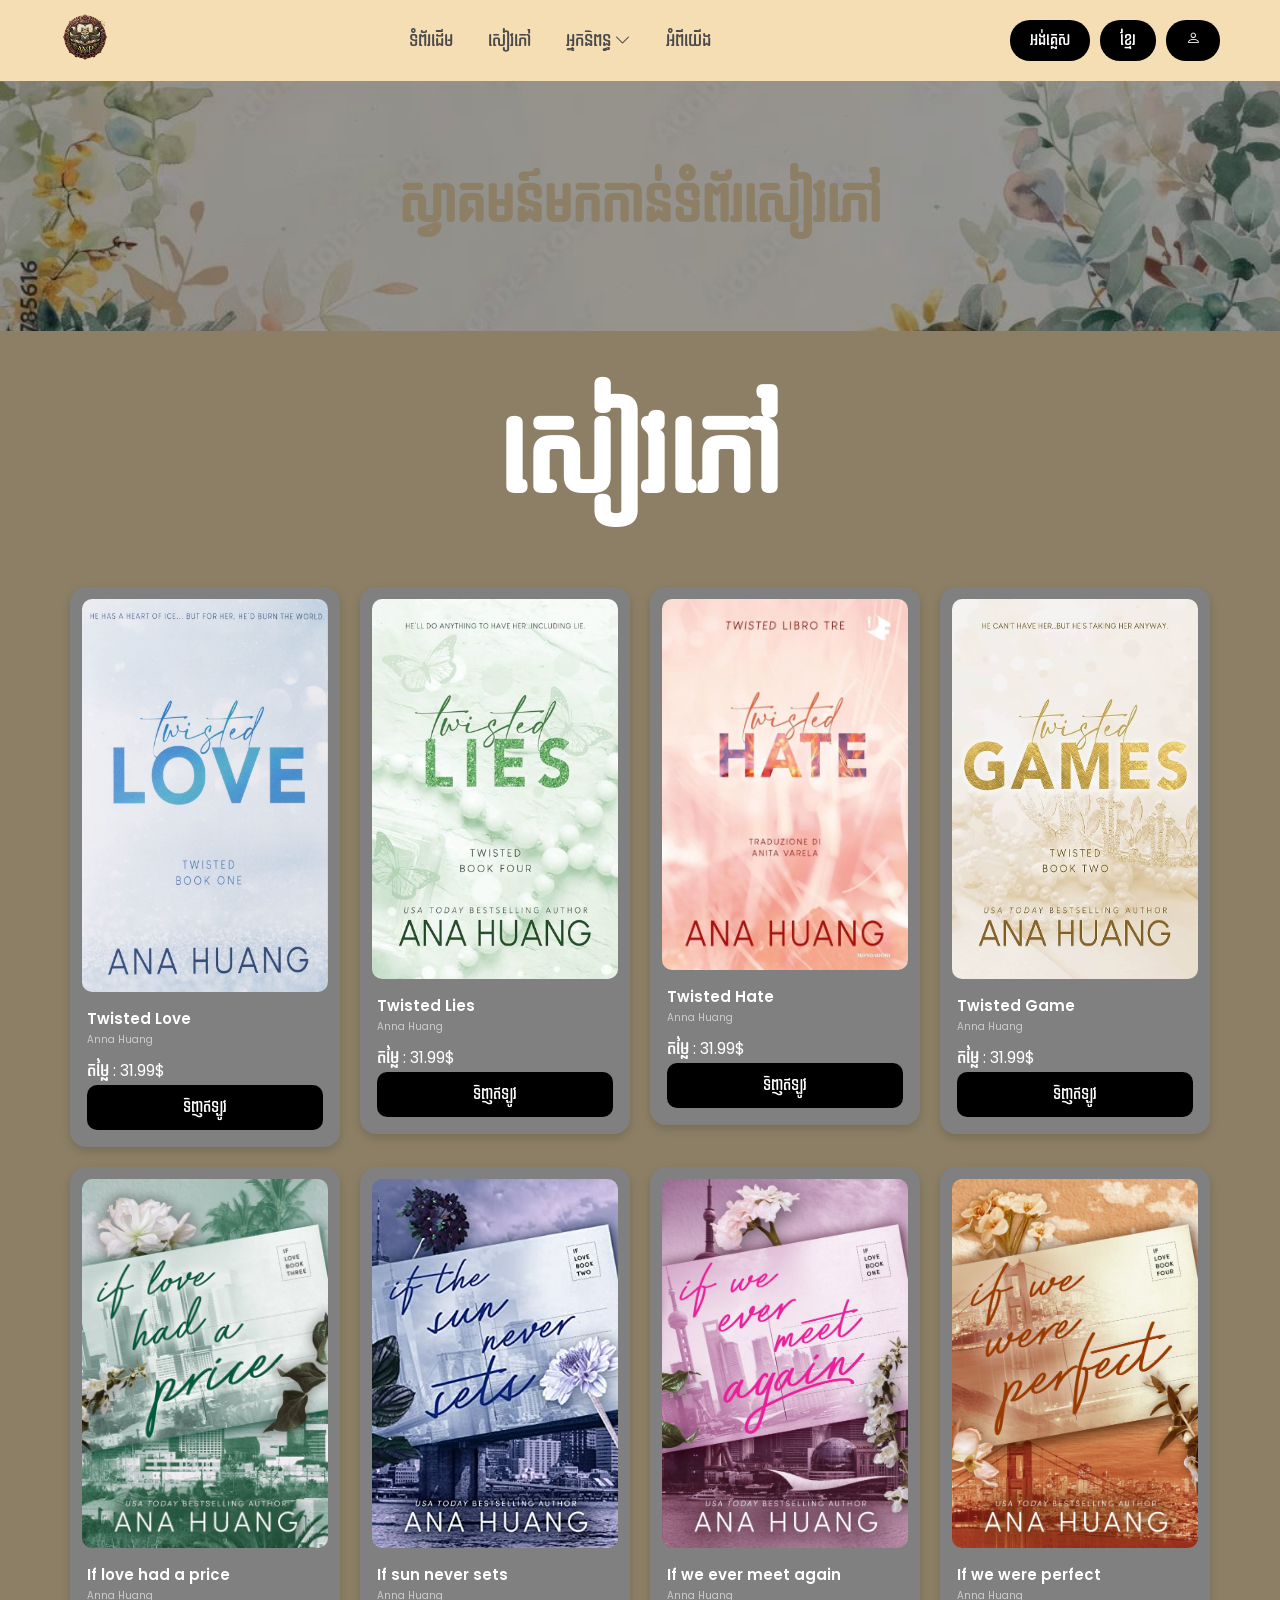
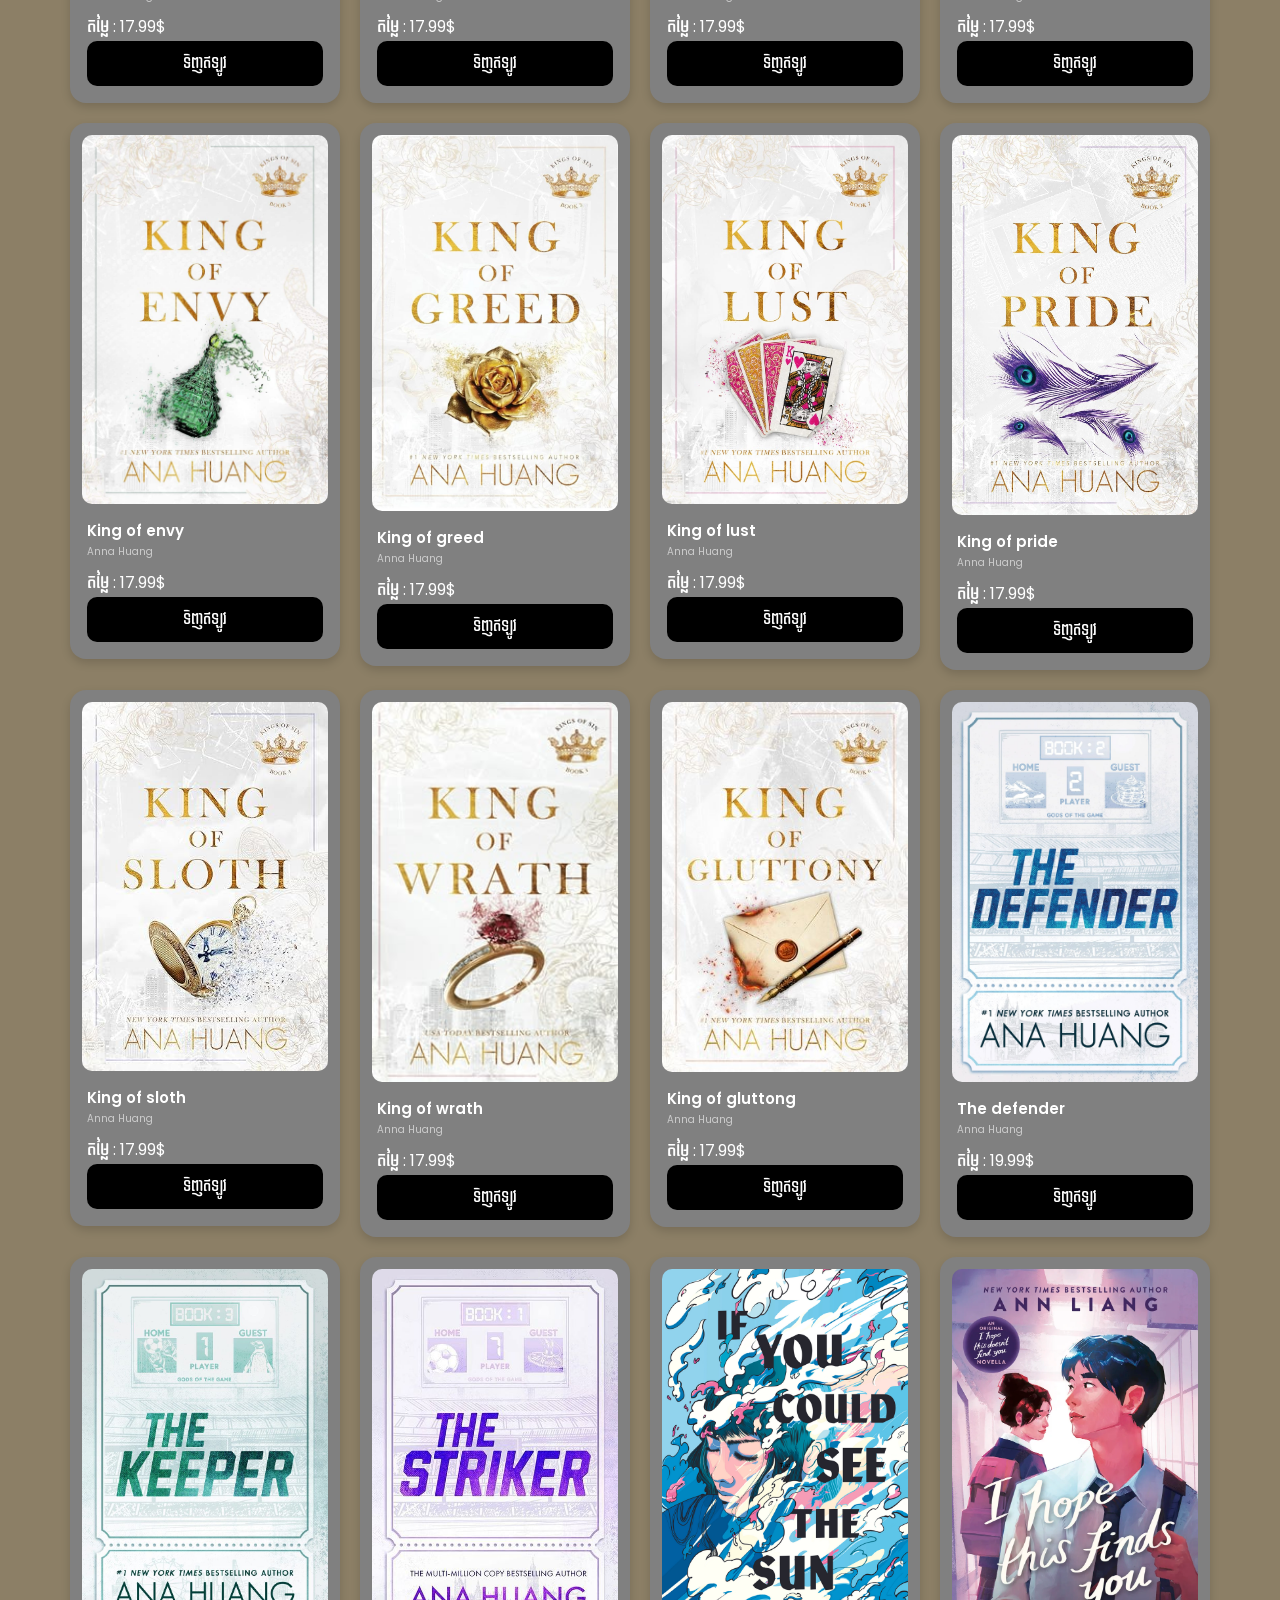
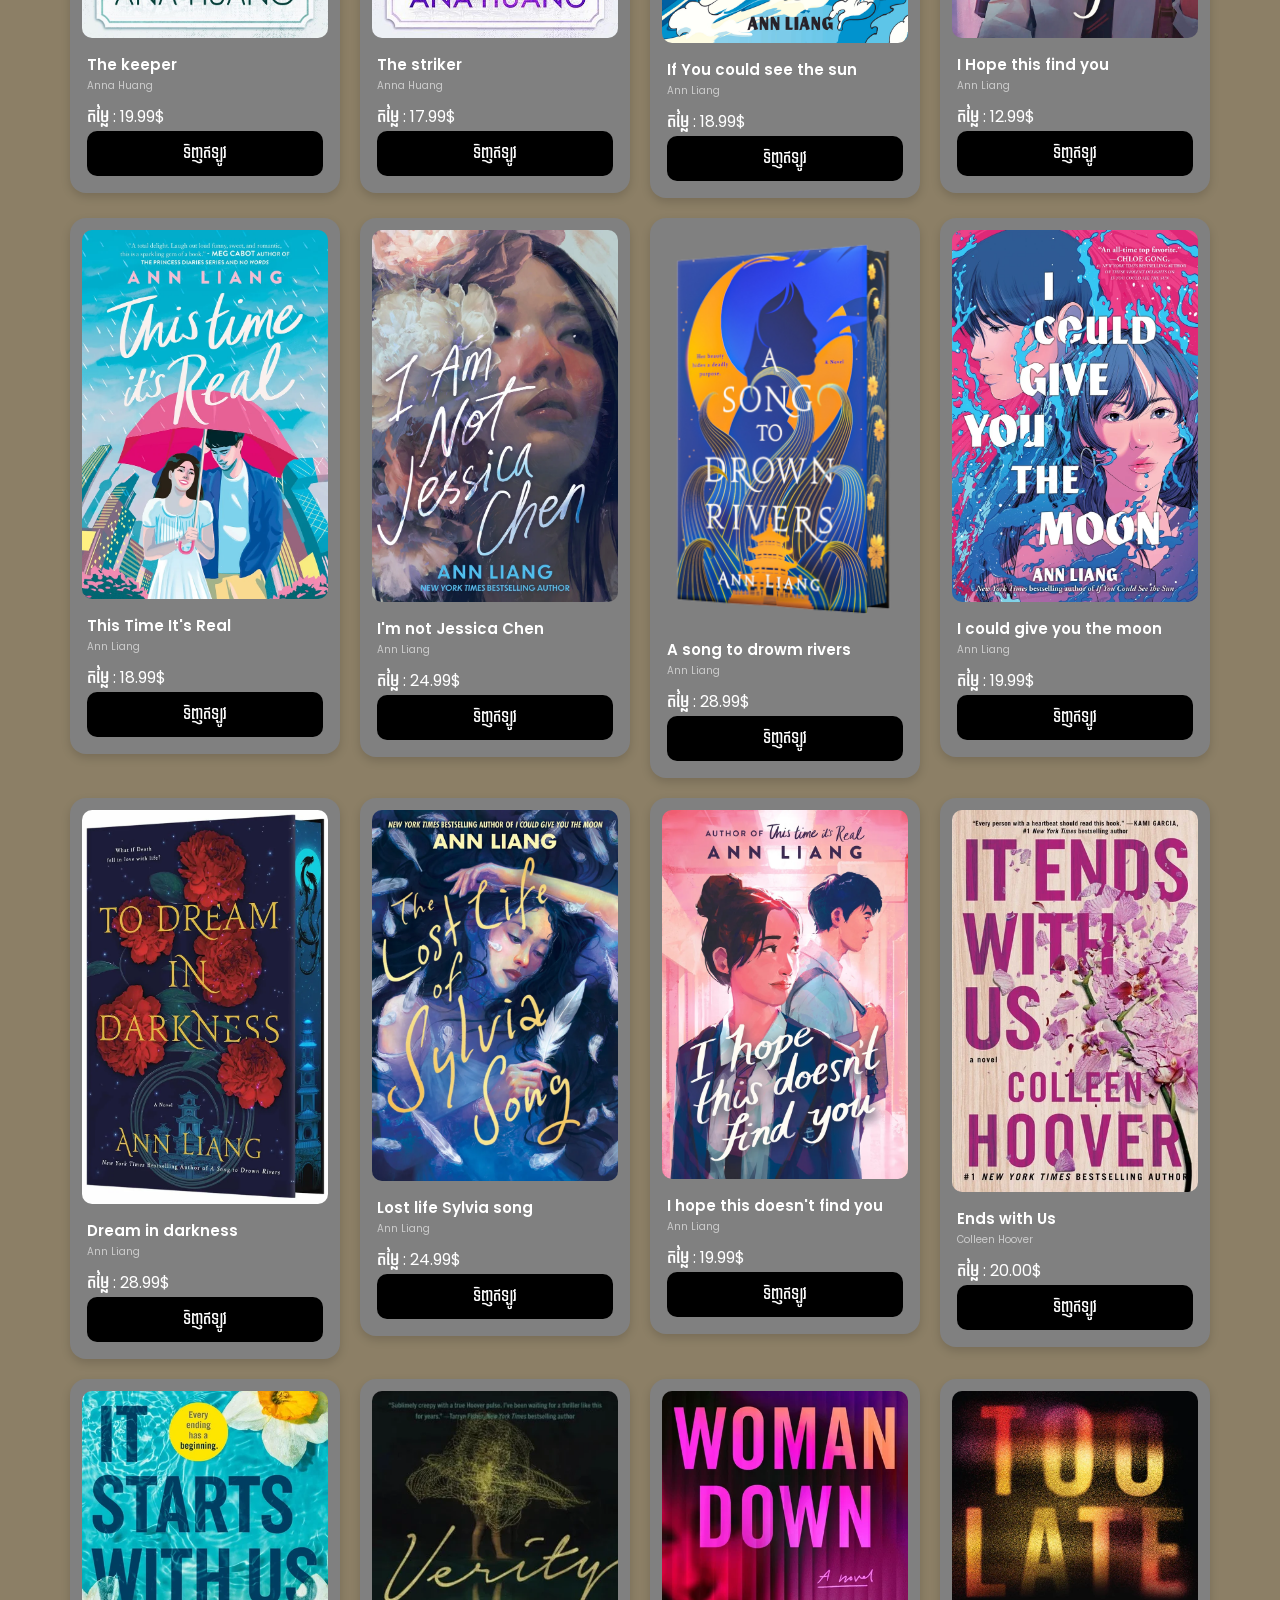
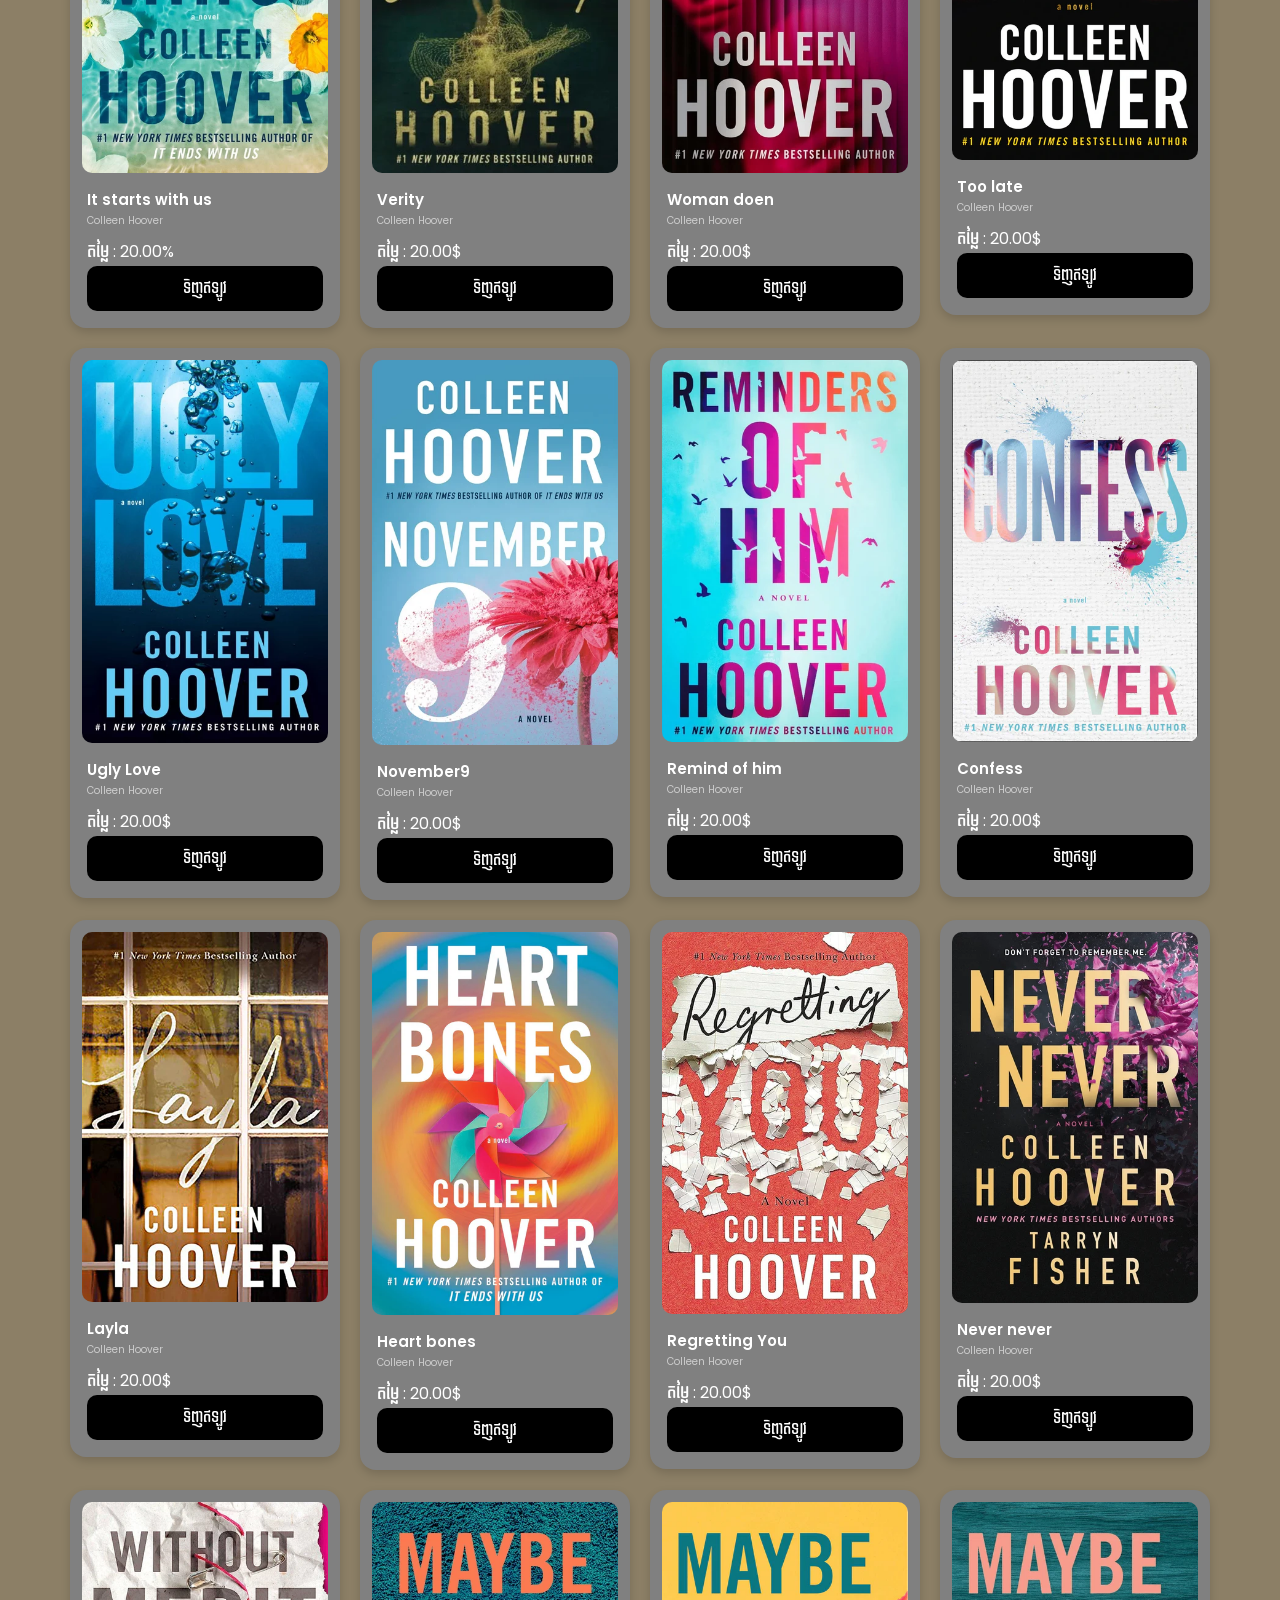
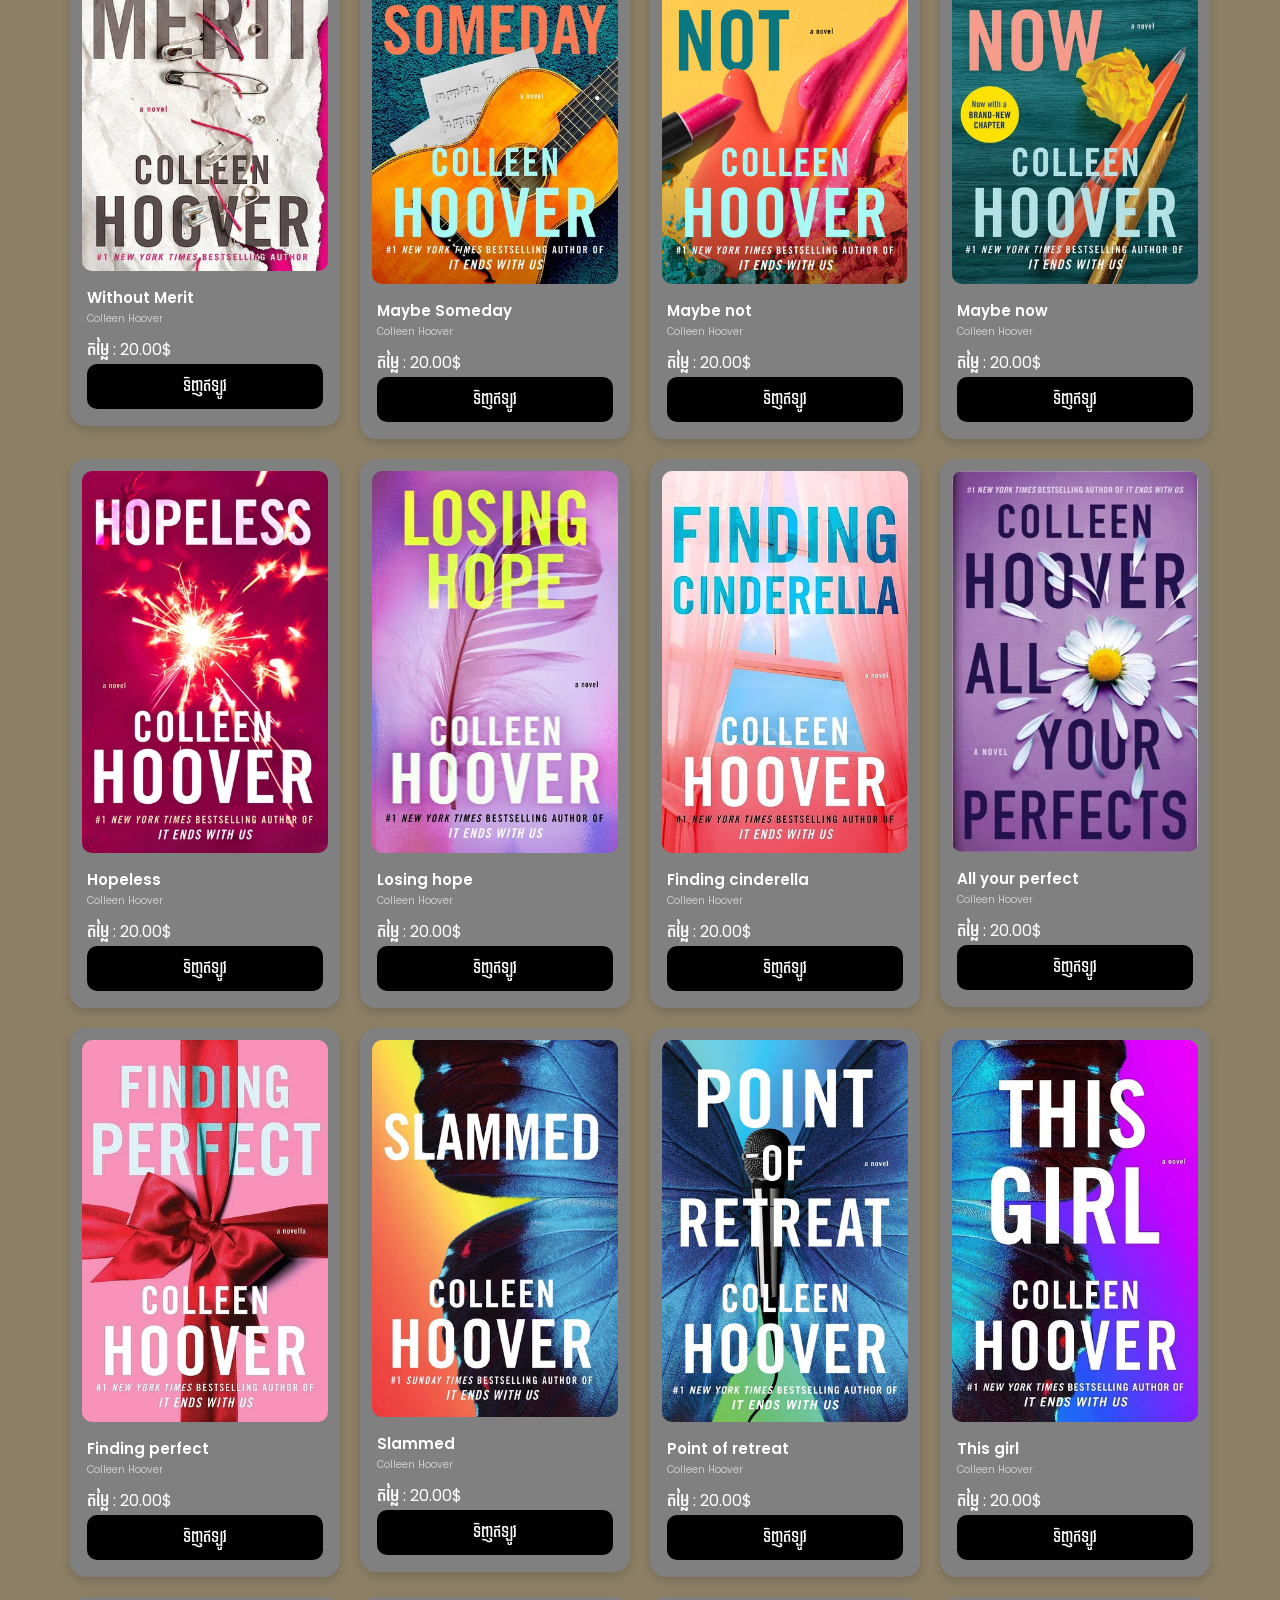
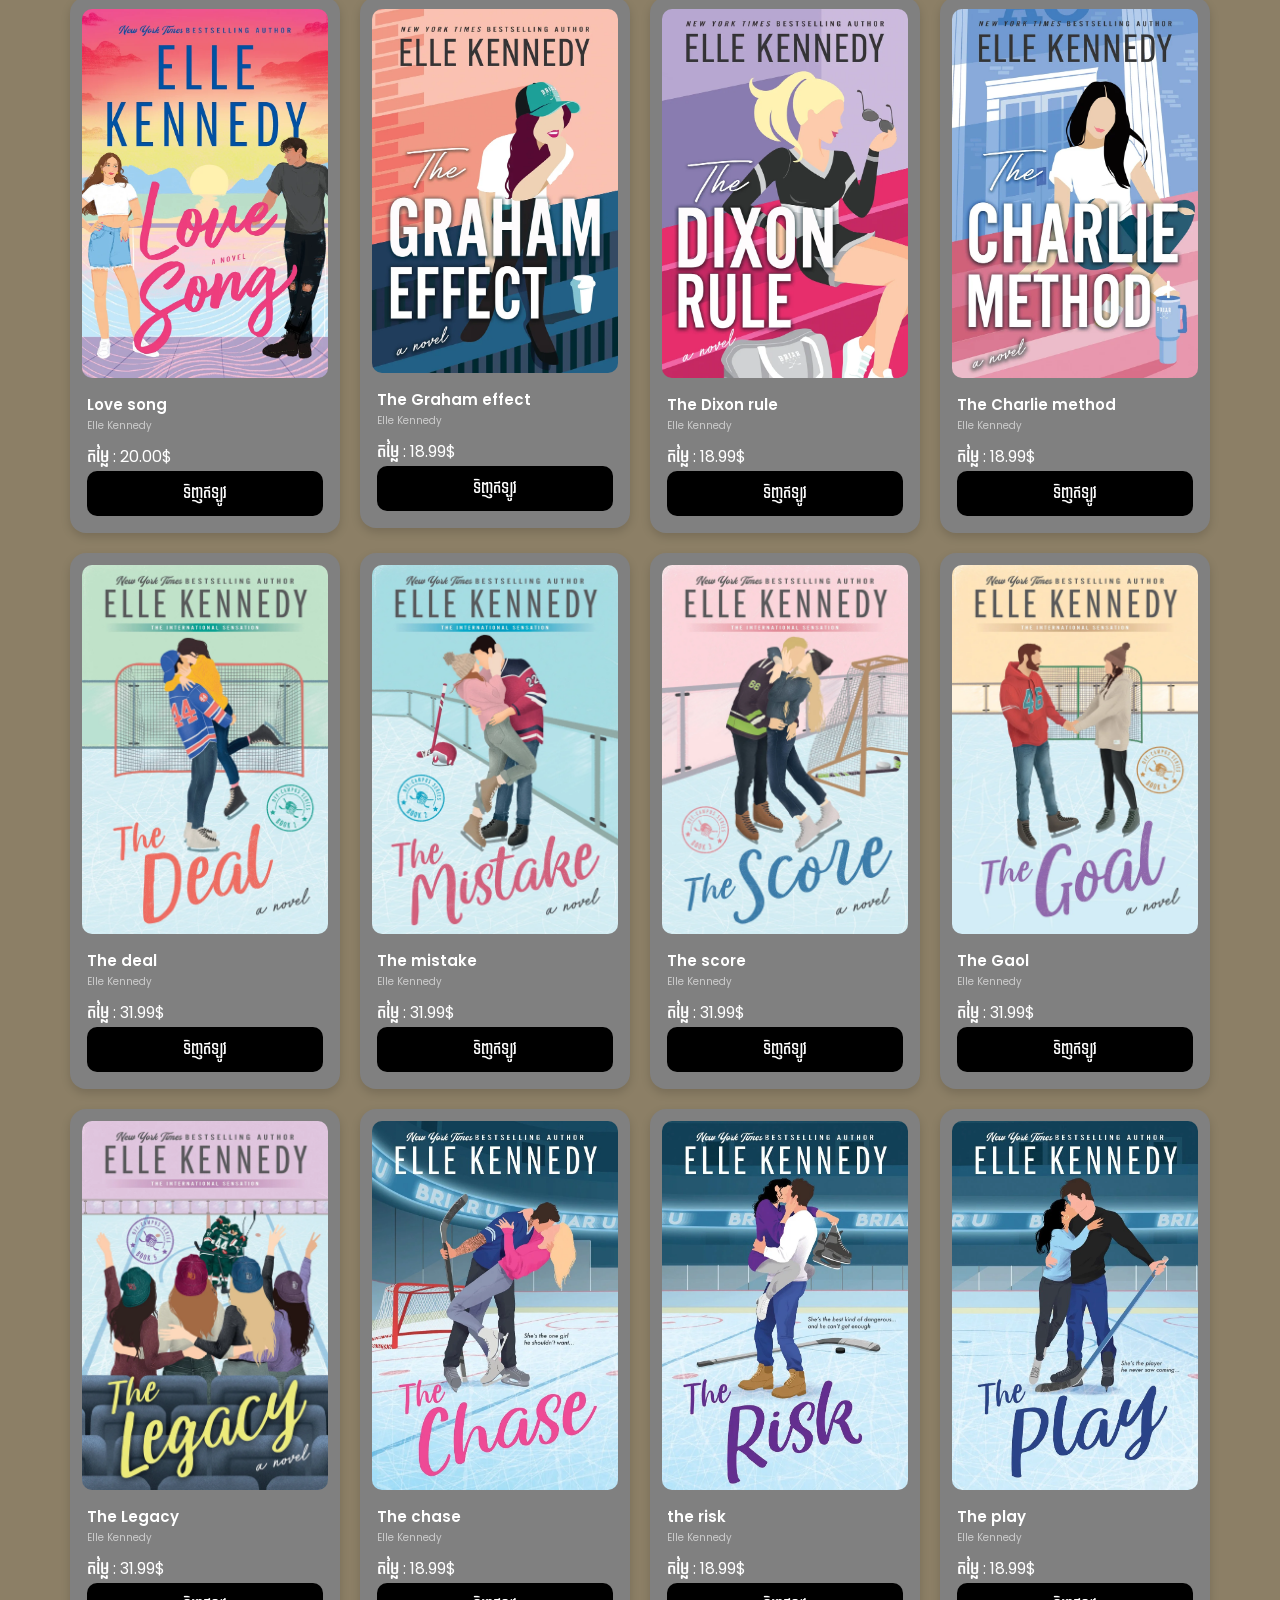
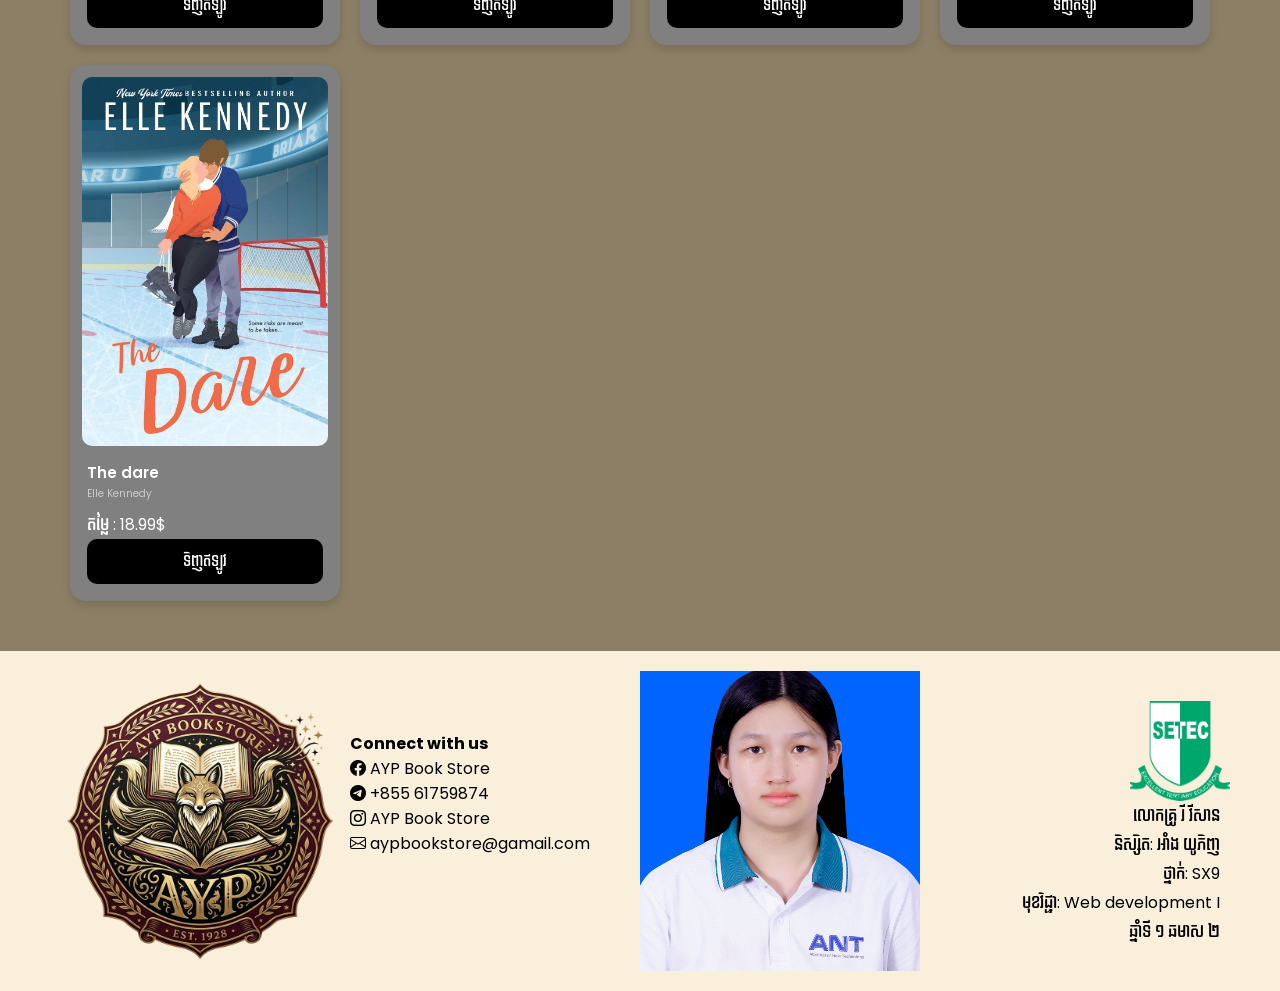
<file: bookkh.html>
<!DOCTYPE html>
<html lang="en">

<head>
    <meta charset="UTF-8">
    <meta name="viewport" content="width=device-width, initial-scale=1.0">
    <title>Book Store</title>
    <link rel="stylesheet" href="asset/css/style.css">
    <link rel="preconnect" href="https://fonts.googleapis.com">
    <link rel="preconnect" href="https://fonts.gstatic.com" crossorigin>
    <link
        href="https://fonts.googleapis.com/css2?family=Dangrek&family=Poppins:ital,wght@0,100;0,200;0,300;0,400;0,500;0,600;0,700;0,800;0,900;1,100;1,200;1,300;1,400;1,500;1,600;1,700;1,800;1,900&display=swap"
        rel="stylesheet">

    <link rel="stylesheet" href="https://cdn.jsdelivr.net/npm/bootstrap-icons@1.13.1/font/bootstrap-icons.min.css">

</head>

<body>
    <!-- Navbar -->
    <nav class="navbar">
        <div class="container">
            <a href="Home.html" class="logo">
                <img src="asset/img/logo.png" alt="Logo">
            </a>
            <ul class="navbar-nav">
                <li class="nav-item"><a href="Homekh.html" class="nav-link">ទំព័រដើម</a></li>
                <li class="nav-item"><a href="bookkh.html" class="nav-link">សៀវភៅ</a></li>

                <!-- Author Dropdown Item -->
                <li class="nav-item">
                    <a href="authorkh.html" class="nav-link">អ្នកនិពន្ធ <i class="bi bi-chevron-down"></i></a>
                    <ul class="drop-menu">
                        <li><a href="authorkh.html#anna" class="drop-item">Anna Huang</a></li>
                        <li><a href="authorkh.html#ann" class="drop-item">Ann Liang</a></li>
                        <li><a href="authorkh.html#colleen" class="drop-item">Colleen Hoover</a></li>
                        <li><a href="authorkh.html#elle" class="drop-item">Elle Kennedy</a></li>
                    </ul>
                </li>
                <li class="nav-item"><a href="aboutuskh.html" class="nav-link">អំពីយើង</a></li>
            </ul>
            <div class="right">
                <a href="book.html" class="btn btn-lang">អង់គ្លេស</a>
                <a href="bookkh.html" class="btn btn-lang">ខ្មែរ</a>
                <a href="#" class="btn btn-lang"><i class="bi bi-person"></i></a>
            </div>
        </div>
    </nav>

    <!-- Banner Section -->
    <section class="banner">
        <div class="blur">
            <div class="container">
                <div class="bp-title">ស្វាគមន៍មកកាន់ទំព័រសៀវភៅ</div>
            </div>
        </div>
    </section>

    <!-- Book Section -->
    <section class="item">
        <div class="container">
            <h2 class="section-title bp-sect-title">សៀវភៅ</h2>
            <div class="row">

                <!-- Anna Huang -->

                <!-- Twisted Series -->
                <div class="col-3">
                    <div class="card">
                        <div class="img-box">
                            <img src="asset/img/Anna Huang/twisted-love.jpg" alt="Twisted Love">
                        </div>
                        <div class="text">
                            <h3 class="title">Twisted Love</h3>
                            <p class="sub-title">Anna Huang</p>
                            <p class="តម្លៃ">តម្លៃ : 31.99$</p>
                            <a href="#" class="btn btn-buy">ទិញឥឡូវ</a>
                        </div>
                    </div>
                </div>

                <div class="col-3">
                    <div class="card">
                        <div class="img-box">
                            <img src="asset/img/Anna Huang/twisted-lie.jpg" alt="Twisted Lies">
                        </div>
                        <div class="text">
                            <h3 class="title">Twisted Lies</h3>
                            <p class="sub-title">Anna Huang</p>
                            <p class="តម្លៃ">តម្លៃ : 31.99$</p>
                            <a href="#" class="btn btn-buy">ទិញឥឡូវ</a>
                        </div>
                    </div>
                </div>

                <div class="col-3">
                    <div class="card">
                        <div class="img-box">
                            <img src="asset/img/Anna Huang/twisted-hate.jpg" alt="Twisted Hate">
                        </div>
                        <div class="text">
                            <h3 class="title">Twisted Hate</h3>
                            <p class="sub-title">Anna Huang</p>
                            <p class="តម្លៃ">តម្លៃ : 31.99$</p>
                            <a href="#" class="btn btn-buy">ទិញឥឡូវ</a>
                        </div>
                    </div>
                </div>

                <div class="col-3">
                    <div class="card">
                        <div class="img-box">
                            <img src="asset/img/Anna Huang/twisted-game.jpg" alt="Twisted Game">
                        </div>
                        <div class="text">
                            <h3 class="title">Twisted Game</h3>
                            <p class="sub-title">Anna Huang</p>
                            <p class="តម្លៃ">តម្លៃ : 31.99$</p>
                            <a href="#" class="btn btn-buy">ទិញឥឡូវ</a>
                        </div>
                    </div>
                </div>

                <!-- If Love Series -->
                <div class="col-3">
                    <div class="card">
                        <div class="img-box">
                            <img src="asset/img/Anna Huang/if-love-had-a-price.jpg" alt="Twisted Game">
                        </div>
                        <div class="text">
                            <h3 class="title">If love had a price</h3>
                            <p class="sub-title">Anna Huang</p>
                            <p class="តម្លៃ">តម្លៃ : 17.99$</p>
                            <a href="#" class="btn btn-buy">ទិញឥឡូវ</a>
                        </div>
                    </div>
                </div>

                <div class="col-3">
                    <div class="card">
                        <div class="img-box">
                            <img src="asset/img/Anna Huang/if-sun-never-sets.jpg" alt="Twisted Game">
                        </div>
                        <div class="text">
                            <h3 class="title">If sun never sets</h3>
                            <p class="sub-title">Anna Huang</p>
                            <p class="តម្លៃ">តម្លៃ : 17.99$</p>
                            <a href="#" class="btn btn-buy">ទិញឥឡូវ</a>
                        </div>
                    </div>
                </div>

                <div class="col-3">
                    <div class="card">
                        <div class="img-box">
                            <img src="asset/img/Anna Huang/if-we-ever-meet-again.jpg" alt="Twisted Game">
                        </div>
                        <div class="text">
                            <h3 class="title">If we ever meet again</h3>
                            <p class="sub-title">Anna Huang</p>
                            <p class="តម្លៃ">តម្លៃ : 17.99$</p>
                            <a href="#" class="btn btn-buy">ទិញឥឡូវ</a>
                        </div>
                    </div>
                </div>

                <div class="col-3">
                    <div class="card">
                        <div class="img-box">
                            <img src="asset/img/Anna Huang/IF-WE-WERE-PERFECT.jpg" alt="Twisted Game">
                        </div>
                        <div class="text">
                            <h3 class="title">If we were perfect</h3>
                            <p class="sub-title">Anna Huang</p>
                            <p class="តម្លៃ">តម្លៃ : 17.99$</p>
                            <a href="#" class="btn btn-buy">ទិញឥឡូវ</a>
                        </div>
                    </div>
                </div>

                <!-- King of sin series -->
                <div class="col-3">
                    <div class="card">
                        <div class="img-box">
                            <img src="asset/img/Anna Huang/king-of-envy.jpg">
                        </div>
                        <div class="text">
                            <h3 class="title">King of envy</h3>
                            <p class="sub-title">Anna Huang</p>
                            <p class="តម្លៃ">តម្លៃ : 17.99$</p>
                            <a href="#" class="btn btn-buy">ទិញឥឡូវ</a>
                        </div>
                    </div>
                </div>

                <div class="col-3">
                    <div class="card">
                        <div class="img-box">
                            <img src="asset/img/Anna Huang/king-of-greed.jpg">
                        </div>
                        <div class="text">
                            <h3 class="title">King of greed</h3>
                            <p class="sub-title">Anna Huang</p>
                            <p class="តម្លៃ">តម្លៃ : 17.99$</p>
                            <a href="#" class="btn btn-buy">ទិញឥឡូវ</a>
                        </div>
                    </div>
                </div>

                <div class="col-3">
                    <div class="card">
                        <div class="img-box">
                            <img src="asset/img/Anna Huang/king-of-lust.jpg">
                        </div>
                        <div class="text">
                            <h3 class="title">King of lust</h3>
                            <p class="sub-title">Anna Huang</p>
                            <p class="តម្លៃ">តម្លៃ : 17.99$</p>
                            <a href="#" class="btn btn-buy">ទិញឥឡូវ</a>
                        </div>
                    </div>
                </div>

                <div class="col-3">
                    <div class="card">
                        <div class="img-box">
                            <img src="asset/img/Anna Huang/king-of-pride.jpg">
                        </div>
                        <div class="text">
                            <h3 class="title">King of pride</h3>
                            <p class="sub-title">Anna Huang</p>
                            <p class="តម្លៃ">តម្លៃ : 17.99$</p>
                            <a href="#" class="btn btn-buy">ទិញឥឡូវ</a>
                        </div>
                    </div>
                </div>

                <div class="col-3">
                    <div class="card">
                        <div class="img-box">
                            <img src="asset/img/Anna Huang/king-of-sloth.jpg">
                        </div>
                        <div class="text">
                            <h3 class="title">King of sloth</h3>
                            <p class="sub-title">Anna Huang</p>
                            <p class="តម្លៃ">តម្លៃ : 17.99$</p>
                            <a href="#" class="btn btn-buy">ទិញឥឡូវ</a>
                        </div>
                    </div>
                </div>

                <div class="col-3">
                    <div class="card">
                        <div class="img-box">
                            <img src="asset/img/Anna Huang/king-of-wrath.jpg">
                        </div>
                        <div class="text">
                            <h3 class="title">King of wrath</h3>
                            <p class="sub-title">Anna Huang</p>
                            <p class="តម្លៃ">តម្លៃ : 17.99$</p>
                            <a href="#" class="btn btn-buy">ទិញឥឡូវ</a>
                        </div>
                    </div>
                </div>

                <div class="col-3">
                    <div class="card">
                        <div class="img-box">
                            <img src="asset/img/Anna Huang/King-​of-Gluttony.jpg">
                        </div>
                        <div class="text">
                            <h3 class="title">King of gluttong</h3>
                            <p class="sub-title">Anna Huang</p>
                            <p class="តម្លៃ">តម្លៃ : 17.99$</p>
                            <a href="#" class="btn btn-buy">ទិញឥឡូវ</a>
                        </div>
                    </div>
                </div>

                <!-- God of Game Series -->
                <div class="col-3">
                    <div class="card">
                        <div class="img-box">
                            <img src="asset/img/Anna Huang/the-defender.jpg">
                        </div>
                        <div class="text">
                            <h3 class="title">The defender</h3>
                            <p class="sub-title">Anna Huang</p>
                            <p class="តម្លៃ">តម្លៃ : 19.99$</p>
                            <a href="#" class="btn btn-buy">ទិញឥឡូវ</a>
                        </div>
                    </div>
                </div>

                <div class="col-3">
                    <div class="card">
                        <div class="img-box">
                            <img src="asset/img/Anna Huang/the-keeper.jpg">
                        </div>
                        <div class="text">
                            <h3 class="title">The keeper</h3>
                            <p class="sub-title">Anna Huang</p>
                            <p class="តម្លៃ">តម្លៃ : 19.99$</p>
                            <a href="#" class="btn btn-buy">ទិញឥឡូវ</a>
                        </div>
                    </div>
                </div>

                <div class="col-3">
                    <div class="card">
                        <div class="img-box">
                            <img src="asset/img/Anna Huang/the-striker.jpg">
                        </div>
                        <div class="text">
                            <h3 class="title">The striker</h3>
                            <p class="sub-title">Anna Huang</p>
                            <p class="តម្លៃ">តម្លៃ : 17.99$</p>
                            <a href="#" class="btn btn-buy">ទិញឥឡូវ</a>
                        </div>
                    </div>
                </div>

                <!-- Ann Liang -->

                <div class="col-3">
                    <div class="card">
                        <div class="img-box">
                            <img src="asset/img/Ann liang/If+You+Could+See+the+Sun.webp" alt="Twisted Game">
                        </div>
                        <div class="text">
                            <h3 class="title">If You could see the sun</h3>
                            <p class="sub-title">Ann Liang</p>
                            <p class="តម្លៃ">តម្លៃ : 18.99$</p>
                            <a href="#" class="btn btn-buy">ទិញឥឡូវ</a>
                        </div>
                    </div>
                </div>

                <div class="col-3">
                    <div class="card">
                        <div class="img-box">
                            <img src="asset/img/Ann liang/I+HOPE+THIS+FINDS+YOU.webp" alt="Twisted Game">
                        </div>
                        <div class="text">
                            <h3 class="title">I Hope this find you</h3>
                            <p class="sub-title">Ann Liang</p>
                            <p class="តម្លៃ">តម្លៃ : 12.99$</p>
                            <a href="#" class="btn btn-buy">ទិញឥឡូវ</a>
                        </div>
                    </div>
                </div>

                <div class="col-3">
                    <div class="card">
                        <div class="img-box">
                            <img src="asset/img/Ann liang/ThisTimeIt'sReal_Social+Media.webp" alt="Twisted Game">
                        </div>
                        <div class="text">
                            <h3 class="title">This Time It's Real</h3>
                            <p class="sub-title">Ann Liang</p>
                            <p class="តម្លៃ">តម្លៃ : 18.99$</p>
                            <a href="#" class="btn btn-buy">ទិញឥឡូវ</a>
                        </div>
                    </div>
                </div>

                <div class="col-3">
                    <div class="card">
                        <div class="img-box">
                            <img src="asset/img/Ann liang/IAmNotJessicaChen.webp" alt="Twisted Game">
                        </div>
                        <div class="text">
                            <h3 class="title">I'm not Jessica Chen</h3>
                            <p class="sub-title">Ann Liang</p>
                            <p class="តម្លៃ">តម្លៃ : 24.99$</p>
                            <a href="#" class="btn btn-buy">ទិញឥឡូវ</a>
                        </div>
                    </div>
                </div>

                <div class="col-3">
                    <div class="card">
                        <div class="img-box">
                            <img src="asset/img/Ann liang/ASongToDrownRivers.webp" alt="Twisted Game">
                        </div>
                        <div class="text">
                            <h3 class="title">A song to drowm rivers</h3>
                            <p class="sub-title">Ann Liang</p>
                            <p class="តម្លៃ">តម្លៃ : 28.99$</p>
                            <a href="#" class="btn btn-buy">ទិញឥឡូវ</a>
                        </div>
                    </div>
                </div>

                <div class="col-3">
                    <div class="card">
                        <div class="img-box">
                            <img src="asset/img/Ann liang/ICouldGiveYoutheMoon.webp" alt="Twisted Game">
                        </div>
                        <div class="text">
                            <h3 class="title">I could give you the moon</h3>
                            <p class="sub-title">Ann Liang</p>
                            <p class="តម្លៃ">តម្លៃ : 19.99$</p>
                            <a href="#" class="btn btn-buy">ទិញឥឡូវ</a>
                        </div>
                    </div>
                </div>

                <div class="col-3">
                    <div class="card">
                        <div class="img-box">
                            <img src="asset/img/Ann liang/DreaminDarknesswebp.webp" alt="Twisted Game">
                        </div>
                        <div class="text">
                            <h3 class="title">Dream in darkness</h3>
                            <p class="sub-title">Ann Liang</p>
                            <p class="តម្លៃ">តម្លៃ : 28.99$</p>
                            <a href="#" class="btn btn-buy">ទិញឥឡូវ</a>
                        </div>
                    </div>
                </div>

                <div class="col-3">
                    <div class="card">
                        <div class="img-box">
                            <img src="asset/img/Ann liang/LostLifeSylviaSong.webp" alt="Twisted Game">
                        </div>
                        <div class="text">
                            <h3 class="title">Lost life Sylvia song</h3>
                            <p class="sub-title">Ann Liang</p>
                            <p class="តម្លៃ">តម្លៃ : 24.99$</p>
                            <a href="#" class="btn btn-buy">ទិញឥឡូវ</a>
                        </div>
                    </div>
                </div>

                <div class="col-3">
                    <div class="card">
                        <div class="img-box">
                            <img src="asset/img/Ann liang/IHopeThisDoesn'tFindYou.webp" alt="Twisted Game">
                        </div>
                        <div class="text">
                            <h3 class="title">I hope this doesn't find you</h3>
                            <p class="sub-title">Ann Liang</p>
                            <p class="តម្លៃ">តម្លៃ : 19.99$</p>
                            <a href="#" class="btn btn-buy">ទិញឥឡូវ</a>
                        </div>
                    </div>
                </div>

                <!-- Colleen Hoover -->

                <!-- It ends with us series -->
                <div class="col-3">
                    <div class="card">
                        <div class="img-box">
                            <img src="asset/img/Colleen Hoover/ItEndswithUs.webp">
                        </div>
                        <div class="text">
                            <h3 class="title">Ends with Us</h3>
                            <p class="sub-title">Colleen Hoover</p>
                            <p class="តម្លៃ">តម្លៃ : 20.00$</p>
                            <a href="#" class="btn btn-buy">ទិញឥឡូវ</a>
                        </div>
                    </div>
                </div>

                <div class="col-3">
                    <div class="card">
                        <div class="img-box">
                            <img src="asset/img/Colleen Hoover/ItStartswithUs.webp">
                        </div>
                        <div class="text">
                            <h3 class="title">It starts with us</h3>
                            <p class="sub-title">Colleen Hoover</p>
                            <p class="តម្លៃ">តម្លៃ : 20.00%</p>
                            <a href="#" class="btn btn-buy">ទិញឥឡូវ</a>
                        </div>
                    </div>
                </div>

                <!-- Dark Romance Standalone Books -->
                <div class="col-3">
                    <div class="card">
                        <div class="img-box">
                            <img src="asset/img/Colleen Hoover/Verity.webp">
                        </div>
                        <div class="text">
                            <h3 class="title">Verity</h3>
                            <p class="sub-title">Colleen Hoover</p>
                            <p class="តម្លៃ">តម្លៃ : 20.00$</p>
                            <a href="#" class="btn btn-buy">ទិញឥឡូវ</a>
                        </div>
                    </div>
                </div>

                <div class="col-3">
                    <div class="card">
                        <div class="img-box">
                            <img src="asset/img/Colleen Hoover/WD_image.webp">
                        </div>
                        <div class="text">
                            <h3 class="title">Woman doen</h3>
                            <p class="sub-title">Colleen Hoover</p>
                            <p class="តម្លៃ">តម្លៃ : 20.00$</p>
                            <a href="#" class="btn btn-buy">ទិញឥឡូវ</a>
                        </div>
                    </div>
                </div>

                <div class="col-3">
                    <div class="card">
                        <div class="img-box">
                            <img src="asset/img/Colleen Hoover/Too-Late_1.webp">
                        </div>
                        <div class="text">
                            <h3 class="title">Too late</h3>
                            <p class="sub-title">Colleen Hoover</p>
                            <p class="តម្លៃ">តម្លៃ : 20.00$</p>
                            <a href="#" class="btn btn-buy">ទិញឥឡូវ</a>
                        </div>
                    </div>
                </div>

                <!-- Mature Standalone Books -->
                <div class="col-3">
                    <div class="card">
                        <div class="img-box">
                            <img src="asset/img/Colleen Hoover/Ugly_Love.webp">
                        </div>
                        <div class="text">
                            <h3 class="title">Ugly Love</h3>
                            <p class="sub-title">Colleen Hoover</p>
                            <p class="តម្លៃ">តម្លៃ : 20.00$</p>
                            <a href="#" class="btn btn-buy">ទិញឥឡូវ</a>
                        </div>
                    </div>
                </div>

                <div class="col-3">
                    <div class="card">
                        <div class="img-box">
                            <img src="asset/img/Colleen Hoover/November9.webp">
                        </div>
                        <div class="text">
                            <h3 class="title">November9</h3>
                            <p class="sub-title">Colleen Hoover</p>
                            <p class="តម្លៃ">តម្លៃ : 20.00$</p>
                            <a href="#" class="btn btn-buy">ទិញឥឡូវ</a>
                        </div>
                    </div>
                </div>

                <div class="col-3">
                    <div class="card">
                        <div class="img-box">
                            <img src="asset/img/Colleen Hoover/Reminders_of_Him_cover.webp">
                        </div>
                        <div class="text">
                            <h3 class="title">Remind of him</h3>
                            <p class="sub-title">Colleen Hoover</p>
                            <p class="តម្លៃ">តម្លៃ : 20.00$</p>
                            <a href="#" class="btn btn-buy">ទិញឥឡូវ</a>
                        </div>
                    </div>
                </div>

                <div class="col-3">
                    <div class="card">
                        <div class="img-box">
                            <img src="asset/img/Colleen Hoover/Confess.webp">
                        </div>
                        <div class="text">
                            <h3 class="title">Confess</h3>
                            <p class="sub-title">Colleen Hoover</p>
                            <p class="តម្លៃ">តម្លៃ : 20.00$</p>
                            <a href="#" class="btn btn-buy">ទិញឥឡូវ</a>
                        </div>
                    </div>
                </div>

                <div class="col-3">
                    <div class="card">
                        <div class="img-box">
                            <img src="asset/img/Colleen Hoover/Layla.webp">
                        </div>
                        <div class="text">
                            <h3 class="title">Layla</h3>
                            <p class="sub-title">Colleen Hoover</p>
                            <p class="តម្លៃ">តម្លៃ : 20.00$</p>
                            <a href="#" class="btn btn-buy">ទិញឥឡូវ</a>
                        </div>
                    </div>
                </div>

                <!-- YA Standalone Books -->
                <div class="col-3">
                    <div class="card">
                        <div class="img-box">
                            <img src="asset/img/Colleen Hoover/heart-bones.webp">
                        </div>
                        <div class="text">
                            <h3 class="title">Heart bones</h3>
                            <p class="sub-title">Colleen Hoover</p>
                            <p class="តម្លៃ">តម្លៃ : 20.00$</p>
                            <a href="#" class="btn btn-buy">ទិញឥឡូវ</a>
                        </div>
                    </div>
                </div>

                <div class="col-3">
                    <div class="card">
                        <div class="img-box">
                            <img src="asset/img/Colleen Hoover/RegrettingYou.webp">
                        </div>
                        <div class="text">
                            <h3 class="title">Regretting You</h3>
                            <p class="sub-title">Colleen Hoover</p>
                            <p class="តម្លៃ">តម្លៃ : 20.00$</p>
                            <a href="#" class="btn btn-buy">ទិញឥឡូវ</a>
                        </div>
                    </div>
                </div>

                <div class="col-3">
                    <div class="card">
                        <div class="img-box">
                            <img src="asset/img/Colleen Hoover/NeverNever.webp">
                        </div>
                        <div class="text">
                            <h3 class="title">Never never</h3>
                            <p class="sub-title">Colleen Hoover</p>
                            <p class="តម្លៃ">តម្លៃ : 20.00$</p>
                            <a href="#" class="btn btn-buy">ទិញឥឡូវ</a>
                        </div>
                    </div>
                </div>

                <div class="col-3">
                    <div class="card">
                        <div class="img-box">
                            <img src="asset/img/Colleen Hoover/WithoutMerit.webp">
                        </div>
                        <div class="text">
                            <h3 class="title">Without Merit</h3>
                            <p class="sub-title">Colleen Hoover</p>
                            <p class="តម្លៃ">តម្លៃ : 20.00$</p>
                            <a href="#" class="btn btn-buy">ទិញឥឡូវ</a>
                        </div>
                    </div>
                </div>

                <!-- Maybe Someday Serires  -->
                <div class="col-3">
                    <div class="card">
                        <div class="img-box">
                            <img src="asset/img/Colleen Hoover/MaybeSomeday.webp">
                        </div>
                        <div class="text">
                            <h3 class="title">Maybe Someday</h3>
                            <p class="sub-title">Colleen Hoover</p>
                            <p class="តម្លៃ">តម្លៃ : 20.00$</p>
                            <a href="#" class="btn btn-buy">ទិញឥឡូវ</a>
                        </div>
                    </div>
                </div>

                <div class="col-3">
                    <div class="card">
                        <div class="img-box">
                            <img src="asset/img/Colleen Hoover/MaybeNot.webp">
                        </div>
                        <div class="text">
                            <h3 class="title">Maybe not</h3>
                            <p class="sub-title">Colleen Hoover</p>
                            <p class="តម្លៃ">តម្លៃ : 20.00$</p>
                            <a href="#" class="btn btn-buy">ទិញឥឡូវ</a>
                        </div>
                    </div>
                </div>

                <div class="col-3">
                    <div class="card">
                        <div class="img-box">
                            <img src="asset/img/Colleen Hoover/MaybeNow.webp">
                        </div>
                        <div class="text">
                            <h3 class="title">Maybe now</h3>
                            <p class="sub-title">Colleen Hoover</p>
                            <p class="តម្លៃ">តម្លៃ : 20.00$</p>
                            <a href="#" class="btn btn-buy">ទិញឥឡូវ</a>
                        </div>
                    </div>
                </div>

                <!-- Hopeless SERIES  -->
                <div class="col-3">
                    <div class="card">
                        <div class="img-box">
                            <img src="asset/img/Colleen Hoover/Hopeless.webp">
                        </div>
                        <div class="text">
                            <h3 class="title">Hopeless</h3>
                            <p class="sub-title">Colleen Hoover</p>
                            <p class="តម្លៃ">តម្លៃ : 20.00$</p>
                            <a href="#" class="btn btn-buy">ទិញឥឡូវ</a>
                        </div>
                    </div>
                </div>

                <div class="col-3">
                    <div class="card">
                        <div class="img-box">
                            <img src="asset/img/Colleen Hoover/losing-hope.webp">
                        </div>
                        <div class="text">
                            <h3 class="title">Losing hope</h3>
                            <p class="sub-title">Colleen Hoover</p>
                            <p class="តម្លៃ">តម្លៃ : 20.00$</p>
                            <a href="#" class="btn btn-buy">ទិញឥឡូវ</a>
                        </div>
                    </div>
                </div>

                <div class="col-3">
                    <div class="card">
                        <div class="img-box">
                            <img src="asset/img/Colleen Hoover/FindingCinderella.webp">
                        </div>
                        <div class="text">
                            <h3 class="title">Finding cinderella</h3>
                            <p class="sub-title">Colleen Hoover</p>
                            <p class="តម្លៃ">តម្លៃ : 20.00$</p>
                            <a href="#" class="btn btn-buy">ទិញឥឡូវ</a>
                        </div>
                    </div>
                </div>

                <div class="col-3">
                    <div class="card">
                        <div class="img-box">
                            <img src="asset/img/Colleen Hoover/AllYourPerfects.webp">
                        </div>
                        <div class="text">
                            <h3 class="title">All your perfect</h3>
                            <p class="sub-title">Colleen Hoover</p>
                            <p class="តម្លៃ">តម្លៃ : 20.00$</p>
                            <a href="#" class="btn btn-buy">ទិញឥឡូវ</a>
                        </div>
                    </div>
                </div>

                <div class="col-3">
                    <div class="card">
                        <div class="img-box">
                            <img src="asset/img/Colleen Hoover/FindingPerfect.webp">
                        </div>
                        <div class="text">
                            <h3 class="title">Finding perfect</h3>
                            <p class="sub-title">Colleen Hoover</p>
                            <p class="តម្លៃ">តម្លៃ : 20.00$</p>
                            <a href="#" class="btn btn-buy">ទិញឥឡូវ</a>
                        </div>
                    </div>
                </div>

                <!-- Slammed SERIES  -->
                <div class="col-3">
                    <div class="card">
                        <div class="img-box">
                            <img src="asset/img/Colleen Hoover/Slammed.webp">
                        </div>
                        <div class="text">
                            <h3 class="title">Slammed</h3>
                            <p class="sub-title">Colleen Hoover</p>
                            <p class="តម្លៃ">តម្លៃ : 20.00$</p>
                            <a href="#" class="btn btn-buy">ទិញឥឡូវ</a>
                        </div>
                    </div>
                </div>

                <div class="col-3">
                    <div class="card">
                        <div class="img-box">
                            <img src="asset/img/Colleen Hoover/PointofRetreat.webp">
                        </div>
                        <div class="text">
                            <h3 class="title">Point of retreat</h3>
                            <p class="sub-title">Colleen Hoover</p>
                            <p class="តម្លៃ">តម្លៃ : 20.00$</p>
                            <a href="#" class="btn btn-buy">ទិញឥឡូវ</a>
                        </div>
                    </div>
                </div>

                <div class="col-3">
                    <div class="card">
                        <div class="img-box">
                            <img src="asset/img/Colleen Hoover/ThisGirl.webp">
                        </div>
                        <div class="text">
                            <h3 class="title">This girl</h3>
                            <p class="sub-title">Colleen Hoover</p>
                            <p class="តម្លៃ">តម្លៃ : 20.00$</p>
                            <a href="#" class="btn btn-buy">ទិញឥឡូវ</a>
                        </div>
                    </div>
                </div>

                <!-- Elle Kennedy -->
                <div class="col-3">
                    <div class="card">
                        <div class="img-box">
                            <img src="asset/img/Elle Kennedy/Love+Song+-+Regular.webp">
                        </div>
                        <div class="text">
                            <h3 class="title">Love song</h3>
                            <p class="sub-title">Elle Kennedy</p>
                            <p class="តម្លៃ">តម្លៃ : 20.00$</p>
                            <a href="#" class="btn btn-buy">ទិញឥឡូវ</a>
                        </div>
                    </div>
                </div>

                <!-- CAMPUS DIARIES Series -->
                <div class="col-3">
                    <div class="card">
                        <div class="img-box">
                            <img src="asset/img/Elle Kennedy/THE+GRAHAM+EFFECT.webp">
                        </div>
                        <div class="text">
                            <h3 class="title">The Graham effect</h3>
                            <p class="sub-title">Elle Kennedy</p>
                            <p class="តម្លៃ">តម្លៃ : 18.99$</p>
                            <a href="#" class="btn btn-buy">ទិញឥឡូវ</a>
                        </div>
                    </div>
                </div>

                <div class="col-3">
                    <div class="card">
                        <div class="img-box">
                            <img src="asset/img/Elle Kennedy/Dixon+Rule+HIGH+RES.webp">
                        </div>
                        <div class="text">
                            <h3 class="title">The Dixon rule</h3>
                            <p class="sub-title">Elle Kennedy</p>
                            <p class="តម្លៃ">តម្លៃ : 18.99$</p>
                            <a href="#" class="btn btn-buy">ទិញឥឡូវ</a>
                        </div>
                    </div>
                </div>

                <div class="col-3">
                    <div class="card">
                        <div class="img-box">
                            <img src="asset/img/Elle Kennedy/charlie-method.webp">
                        </div>
                        <div class="text">
                            <h3 class="title">The Charlie method</h3>
                            <p class="sub-title">Elle Kennedy</p>
                            <p class="តម្លៃ">តម្លៃ : 18.99$</p>
                            <a href="#" class="btn btn-buy">ទិញឥឡូវ</a>
                        </div>
                    </div>
                </div>

                <!-- Off-Campus Series -->
                <div class="col-3">
                    <div class="card">
                        <div class="img-box">
                            <img src="asset/img/Elle Kennedy/The+Deal+ILLUSTRATED.webp">
                        </div>
                        <div class="text">
                            <h3 class="title">The deal</h3>
                            <p class="sub-title">Elle Kennedy</p>
                            <p class="តម្លៃ">តម្លៃ : 31.99$</p>
                            <a href="#" class="btn btn-buy">ទិញឥឡូវ</a>
                        </div>
                    </div>
                </div>

                <div class="col-3">
                    <div class="card">
                        <div class="img-box">
                            <img src="asset/img/Elle Kennedy/The+Mistake+ILLUSTRATED.webp">
                        </div>
                        <div class="text">
                            <h3 class="title">The mistake</h3>
                            <p class="sub-title">Elle Kennedy</p>
                            <p class="តម្លៃ">តម្លៃ : 31.99$</p>
                            <a href="#" class="btn btn-buy">ទិញឥឡូវ</a>
                        </div>
                    </div>
                </div>

                <div class="col-3">
                    <div class="card">
                        <div class="img-box">
                            <img src="asset/img/Elle Kennedy/The+Score+ILLUSTRATED.webp">
                        </div>
                        <div class="text">
                            <h3 class="title">The score</h3>
                            <p class="sub-title">Elle Kennedy</p>
                            <p class="តម្លៃ">តម្លៃ : 31.99$</p>
                            <a href="#" class="btn btn-buy">ទិញឥឡូវ</a>
                        </div>
                    </div>
                </div>

                <div class="col-3">
                    <div class="card">
                        <div class="img-box">
                            <img src="asset/img/Elle Kennedy/The+Goal+ILLUSTRATED.webp">
                        </div>
                        <div class="text">
                            <h3 class="title">The Gaol</h3>
                            <p class="sub-title">Elle Kennedy</p>
                            <p class="តម្លៃ">តម្លៃ : 31.99$</p>
                            <a href="#" class="btn btn-buy">ទិញឥឡូវ</a>
                        </div>
                    </div>
                </div>

                <div class="col-3">
                    <div class="card">
                        <div class="img-box">
                            <img src="asset/img/Elle Kennedy/The+Legacy+ILLUSTRATED.webp">
                        </div>
                        <div class="text">
                            <h3 class="title">The Legacy</h3>
                            <p class="sub-title">Elle Kennedy</p>
                            <p class="តម្លៃ">តម្លៃ : 31.99$</p>
                            <a href="#" class="btn btn-buy">ទិញឥឡូវ</a>
                        </div>
                    </div>
                </div>

                <!-- THE BRIAR U SERIES -->
                <div class="col-3">
                    <div class="card">
                        <div class="img-box">
                            <img src="asset/img/Elle Kennedy/The+Chase+ILLUSTRATED+825x1238.webp">
                        </div>
                        <div class="text">
                            <h3 class="title">The chase</h3>
                            <p class="sub-title">Elle Kennedy</p>
                            <p class="តម្លៃ">តម្លៃ : 18.99$</p>
                            <a href="#" class="btn btn-buy">ទិញឥឡូវ</a>
                        </div>
                    </div>
                </div>

                <div class="col-3">
                    <div class="card">
                        <div class="img-box">
                            <img src="asset/img/Elle Kennedy/The+Risk.webp">
                        </div>
                        <div class="text">
                            <h3 class="title">the risk</h3>
                            <p class="sub-title">Elle Kennedy</p>
                            <p class="តម្លៃ">តម្លៃ : 18.99$</p>
                            <a href="#" class="btn btn-buy">ទិញឥឡូវ</a>
                        </div>
                    </div>
                </div>

                <div class="col-3">
                    <div class="card">
                        <div class="img-box">
                            <img src="asset/img/Elle Kennedy/The+Play.webp">
                        </div>
                        <div class="text">
                            <h3 class="title">The play</h3>
                            <p class="sub-title">Elle Kennedy</p>
                            <p class="តម្លៃ">តម្លៃ : 18.99$</p>
                            <a href="#" class="btn btn-buy">ទិញឥឡូវ</a>
                        </div>
                    </div>
                </div>

                <div class="col-3">
                    <div class="card">
                        <div class="img-box">
                            <img src="asset/img/Elle Kennedy/The+Dare.webp">
                        </div>
                        <div class="text">
                            <h3 class="title">The dare</h3>
                            <p class="sub-title">Elle Kennedy</p>
                            <p class="តម្លៃ">តម្លៃ : 18.99$</p>
                            <a href="#" class="btn btn-buy">ទិញឥឡូវ</a>
                        </div>
                    </div>
                </div>

            </div>
        </div>
    </section>

    <!-- Footer -->
    <footer class="footer">
        <div class="container">
            <div class="col-3">
                <div class="card">
                    <img src="asset/img/logo.png">
                </div>
            </div>
            <div class="col-3">
                <div class="card c-text">
                    <h4 class="footer-title">Connect with us</h4>
                    <div class="social-icons">
                        <p><i class="bi bi-facebook"></i> AYP Book Store</p>
                        <p><i class="bi bi-telegram"></i> +855 61759874</p>
                        <p><i class="bi bi-instagram"></i> AYP Book Store</p>
                        <p><i class="bi bi-envelope"></i> aypbookstore@gamail.com</p>
                    </div>
                </div>
            </div>
            <div class="col-3">
                <div class="card">
                    <img src="asset/img/me.JPG">
                </div>
            </div>
            <div class="col-3">
                <div class="card c-text1">
                    <div class="f-img">
                        <img src="asset/img/logo setec.png">
                    </div>
                    <p>
                        លោកគ្រូ​ រី វីសាន <br>
                        និស្សិត: អាំង​ យូភិញ <br>
                        ថ្នាក់: SX9 <br>
                        មុខវិជ្ជា: Web development I <br>
                        ឆ្នាំទី ១ ឆមាស ២
                    </p>
                </div>
            </div>
        </div>
        </div>
    </footer>
</body>

</html>
</file>
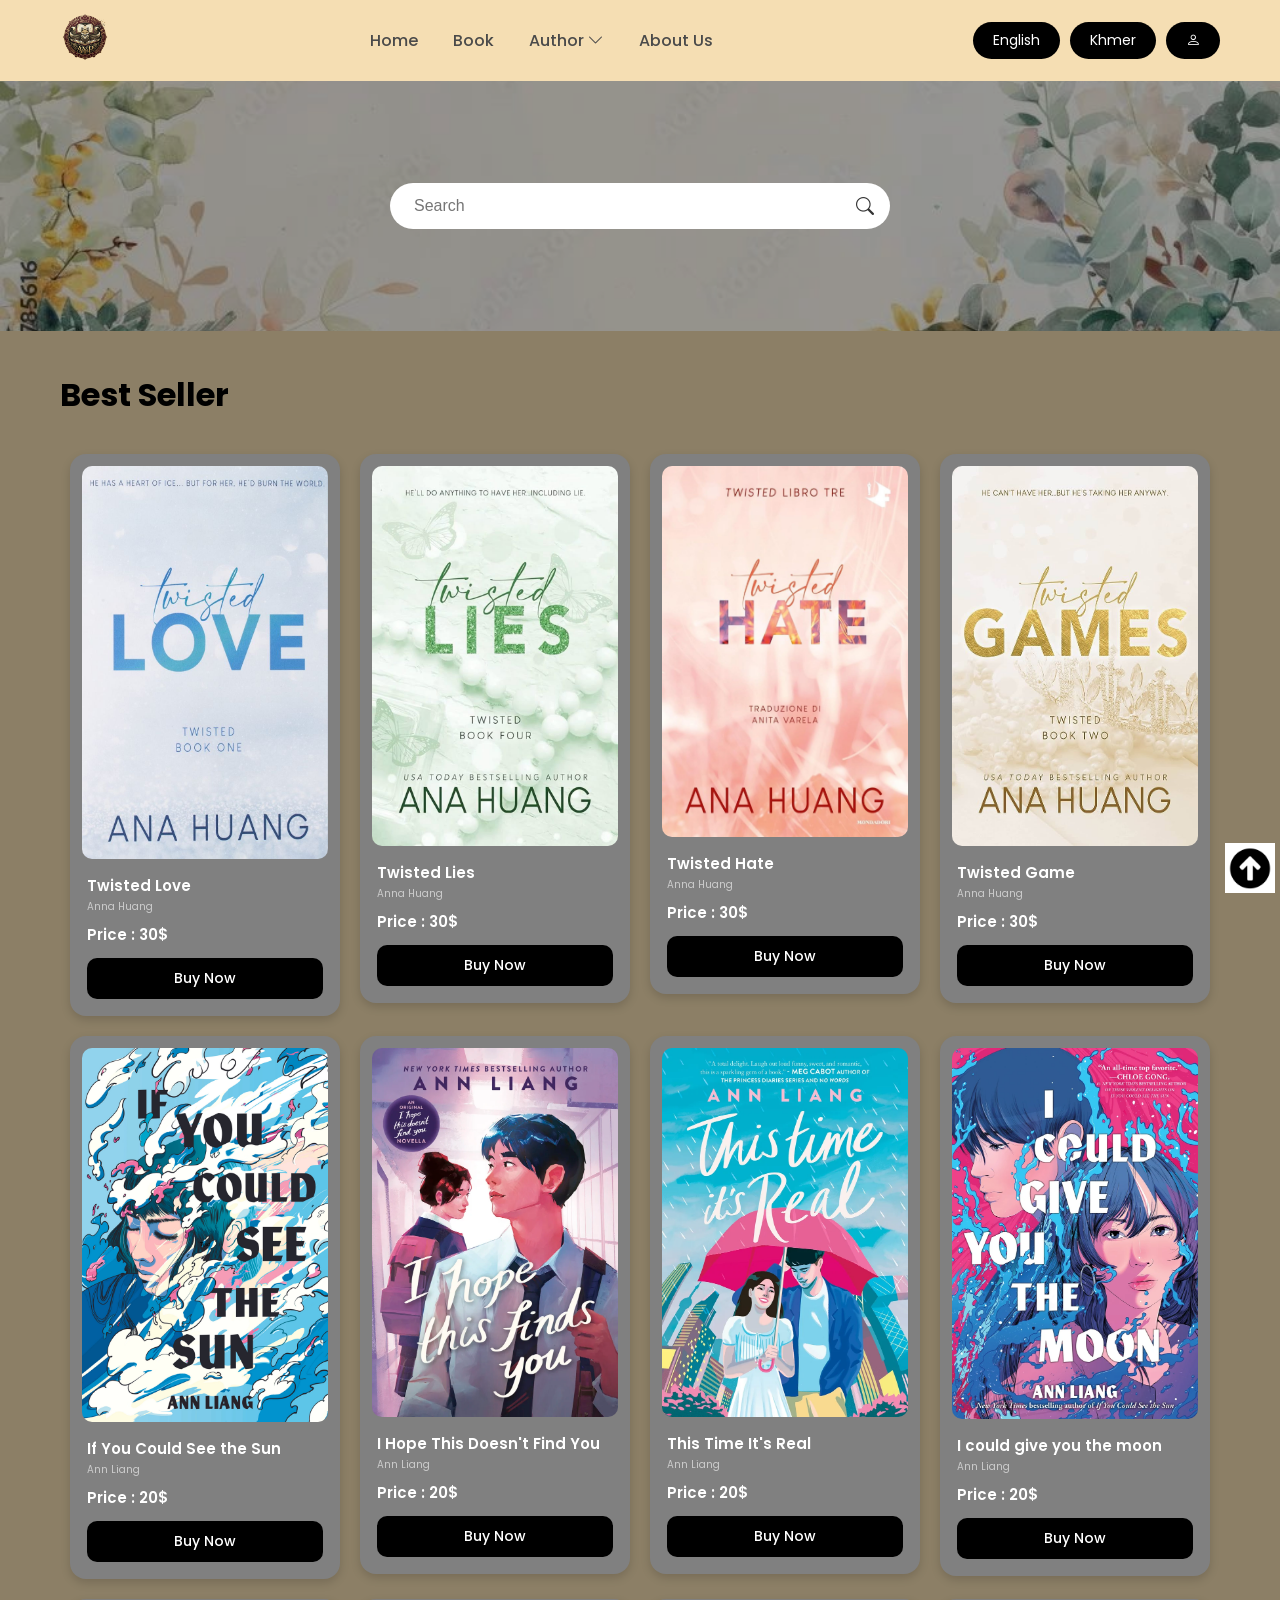
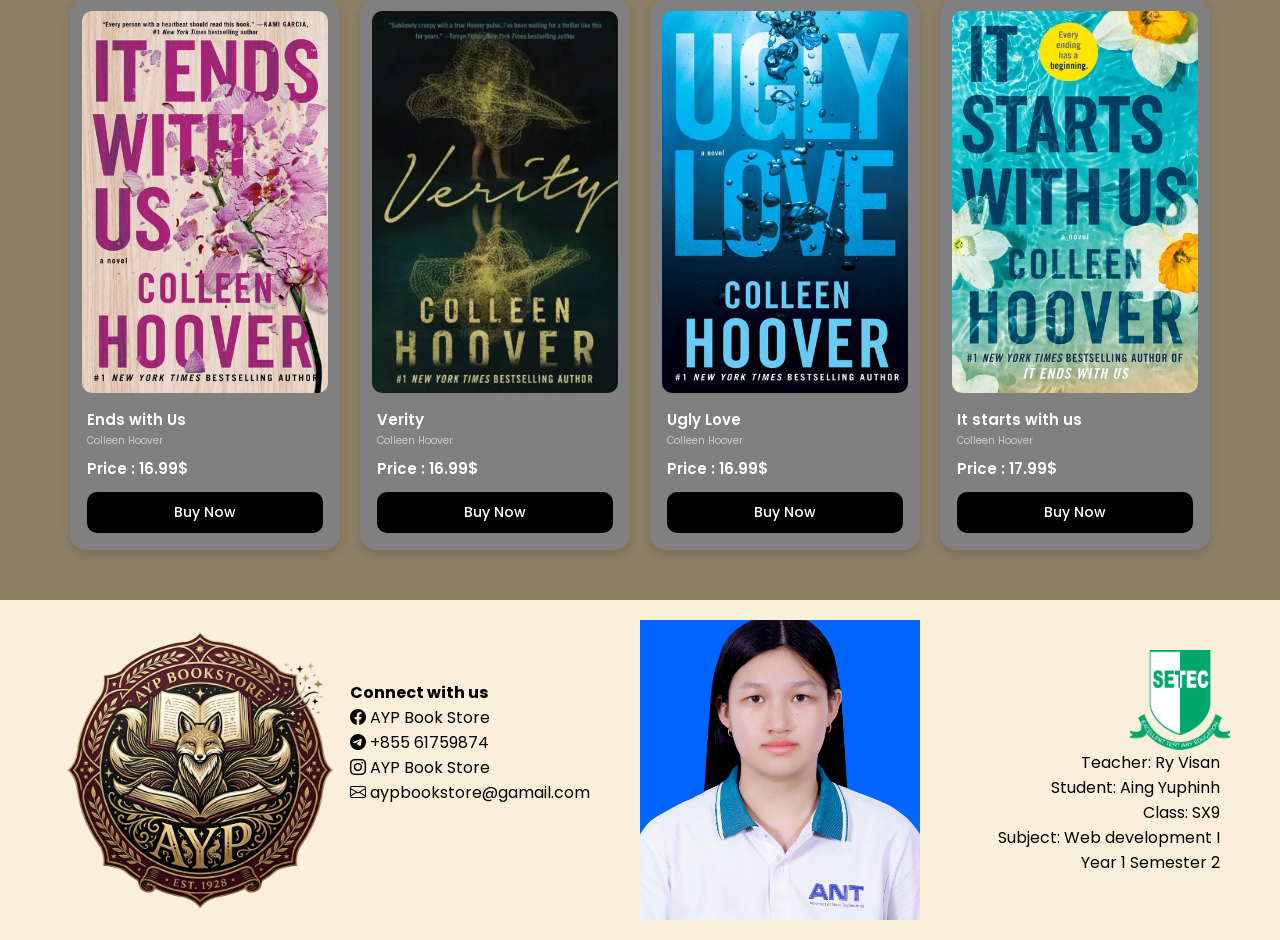
<file: Home.html>
<!DOCTYPE html>
<html lang="en">

<head>
    <meta charset="UTF-8">
    <meta name="viewport" content="width=device-width, initial-scale=1.0">
    <title>Book Store</title>
    <link rel="stylesheet" href="asset/css/style.css">
    <link rel="preconnect" href="https://fonts.googleapis.com">
    <link rel="preconnect" href="https://fonts.gstatic.com" crossorigin>
    <link href="https://fonts.googleapis.com/css2?family=Poppins:wght@300;400;500;600;700&display=swap"
        rel="stylesheet">
    <link rel="stylesheet" href="https://cdn.jsdelivr.net/npm/bootstrap-icons@1.13.1/font/bootstrap-icons.min.css">
</head>

<body>
    <!-- Navbar -->
    <nav class="navbar">
        <div class="container">
            <a href="Home.html" class="logo">
                <img src="asset/img/logo.png" alt="Logo">
            </a>
            <ul class="navbar-nav">
                <li class="nav-item"><a href="Home.html" class="nav-link">Home</a></li>
                <li class="nav-item"><a href="book.html" class="nav-link">Book</a></li>

                <!-- Author Dropdown Item -->
                <li class="nav-item">
                    <a href="author.html" class="nav-link">Author <i class="bi bi-chevron-down"></i></a>
                    <ul class="drop-menu">
                        <li><a href="#" class="drop-item">Anna Huang</a></li>
                        <li><a href="#" class="drop-item">Ann Liang</a></li>
                        <li><a href="#" class="drop-item">Colleen Hoover</a></li>
                        <li><a href="#" class="drop-item">Elle Kennedy</a></li>
                    </ul>
                </li>
                <li class="nav-item"><a href="aboutus.html" class="nav-link">About Us</a></li>
            </ul>
            <div class="right">
                <a href="Home.html" class="btn btn-lang">English</a>
                <a href="Homekh.html" class="btn btn-lang">Khmer</a>
                <a href="#" class="btn btn-lang"><i class="bi bi-person"></i></a>
            </div>
        </div>
    </nav>

    <!-- Banner Section -->
    <section class="banner">
        <div class="blur">
            <div class="container">
                <div class="search-box">
                    <input class="search" type="search" placeholder="Search">
                    <i class="bi bi-search search-icon"></i>
                </div>
            </div>
        </div>
    </section>

    <!-- Best Seller Section -->
    <section class="item">
        <div class="container">
            <h2 class="section-title">Best Seller</h2>
            <div class="row">

                <!-- Anna Huang -->

                <div class="col-3">
                    <div class="card">
                        <div class="img-box">
                            <img src="asset/img/Anna Huang/twisted-love.jpg" alt="Twisted Love">
                        </div>
                        <div class="text">
                            <h3 class="title">Twisted Love</h3>
                            <p class="sub-title">Anna Huang</p>
                            <p class="price">Price : 30$</p>
                            <a href="#" class="btn btn-buy">Buy Now</a>
                        </div>
                    </div>
                </div>

                <div class="col-3">
                    <div class="card">
                        <div class="img-box">
                            <img src="asset/img/Anna Huang/twisted-lie.jpg" alt="Twisted Lies">
                        </div>
                        <div class="text">
                            <h3 class="title">Twisted Lies</h3>
                            <p class="sub-title">Anna Huang</p>
                            <p class="price">Price : 30$</p>
                            <a href="#" class="btn btn-buy">Buy Now</a>
                        </div>
                    </div>
                </div>

                <div class="col-3">
                    <div class="card">
                        <div class="img-box">
                            <img src="asset/img/Anna Huang/twisted-hate.jpg" alt="Twisted Hate">
                        </div>
                        <div class="text">
                            <h3 class="title">Twisted Hate</h3>
                            <p class="sub-title">Anna Huang</p>
                            <p class="price">Price : 30$</p>
                            <a href="#" class="btn btn-buy">Buy Now</a>
                        </div>
                    </div>
                </div>

                <div class="col-3">
                    <div class="card">
                        <div class="img-box">
                            <img src="asset/img/Anna Huang/twisted-game.jpg" alt="Twisted Game">
                        </div>
                        <div class="text">
                            <h3 class="title">Twisted Game</h3>
                            <p class="sub-title">Anna Huang</p>
                            <p class="price">Price : 30$</p>
                            <a href="#" class="btn btn-buy">Buy Now</a>
                        </div>
                    </div>
                </div>

                <!-- Ann Liang -->

                <div class="col-3">
                    <div class="card">
                        <div class="img-box">
                            <img src="asset/img/Ann liang/If+You+Could+See+the+Sun.webp" alt="Twisted Game">
                        </div>
                        <div class="text">
                            <h3 class="title">If You Could See the Sun</h3>
                            <p class="sub-title">Ann Liang</p>
                            <p class="price">Price : 20$</p>
                            <a href="#" class="btn btn-buy">Buy Now</a>
                        </div>
                    </div>
                </div>

                <div class="col-3">
                    <div class="card">
                        <div class="img-box">
                            <img src="asset/img/Ann liang/I+HOPE+THIS+FINDS+YOU.webp" alt="Twisted Game">
                        </div>
                        <div class="text">
                            <h3 class="title">I Hope This Doesn't Find You</h3>
                            <p class="sub-title">Ann Liang</p>
                            <p class="price">Price : 20$</p>
                            <a href="#" class="btn btn-buy">Buy Now</a>
                        </div>
                    </div>
                </div>

                <div class="col-3">
                    <div class="card">
                        <div class="img-box">
                            <img src="asset/img/Ann liang/ThisTimeIt'sReal_Social+Media.webp" alt="Twisted Game">
                        </div>
                        <div class="text">
                            <h3 class="title">This Time It's Real</h3>
                            <p class="sub-title">Ann Liang</p>
                            <p class="price">Price : 20$</p>
                            <a href="#" class="btn btn-buy">Buy Now</a>
                        </div>
                    </div>
                </div>

                <div class="col-3">
                    <div class="card">
                        <div class="img-box">
                            <img src="asset/img/Ann liang/ICouldGiveYoutheMoon.webp" alt="Twisted Game">
                        </div>
                        <div class="text">
                            <h3 class="title">I could give you the moon</h3>
                            <p class="sub-title">Ann Liang</p>
                            <p class="price">Price : 20$</p>
                            <a href="#" class="btn btn-buy">Buy Now</a>
                        </div>
                    </div>
                </div>

                <!-- Colleen Hoover -->

                <div class="col-3">
                    <div class="card">
                        <div class="img-box">
                            <img src="asset/img/Colleen Hoover/ItEndswithUs.webp">
                        </div>
                        <div class="text">
                            <h3 class="title">Ends with Us</h3>
                            <p class="sub-title">Colleen Hoover</p>
                            <p class="price">Price : 16.99$</p>
                            <a href="#" class="btn btn-buy">Buy Now</a>
                        </div>
                    </div>
                </div>

                <div class="col-3">
                    <div class="card">
                        <div class="img-box">
                            <img src="asset/img/Colleen Hoover/Verity.webp">
                        </div>
                        <div class="text">
                            <h3 class="title">Verity</h3>
                            <p class="sub-title">Colleen Hoover</p>
                            <p class="price">Price : 16.99$</p>
                            <a href="#" class="btn btn-buy">Buy Now</a>
                        </div>
                    </div>
                </div>

                <div class="col-3">
                    <div class="card">
                        <div class="img-box">
                            <img src="asset/img/Colleen Hoover/Ugly_Love.webp">
                        </div>
                        <div class="text">
                            <h3 class="title">Ugly Love</h3>
                            <p class="sub-title">Colleen Hoover</p>
                            <p class="price">Price : 16.99$</p>
                            <a href="#" class="btn btn-buy">Buy Now</a>
                        </div>
                    </div>
                </div>

                <div class="col-3">
                    <div class="card">
                        <div class="img-box">
                            <img src="asset/img/Colleen Hoover/ItStartswithUs.webp">
                        </div>
                        <div class="text">
                            <h3 class="title">It starts with us</h3>
                            <p class="sub-title">Colleen Hoover</p>
                            <p class="price">Price : 17.99$</p>
                            <a href="#" class="btn btn-buy">Buy Now</a>
                        </div>
                    </div>
                </div>

            </div>
        </div>
    </section>

    <a href="#top" class="ap-menu">
        <img src="asset/img/top.jpg" width="50px" height="50px">
    </a>

    <!-- Footer -->
    <footer class="footer">
        <div class="container">
            <div class="col-3">
                <div class="card">
                    <img src="asset/img/logo.png">
                </div>
            </div>
            <div class="col-3">
                <div class="card c-text">
                    <h4 class="footer-title">Connect with us</h4>
                    <div class="social-icons">
                        <p><i class="bi bi-facebook"></i> AYP Book Store</p>
                        <p><i class="bi bi-telegram"></i> +855 61759874</p>
                        <p><i class="bi bi-instagram"></i> AYP Book Store</p>
                        <p><i class="bi bi-envelope"></i> aypbookstore@gamail.com</p>
                    </div>
                </div>
            </div>
            <div class="col-3">
                <div class="card">
                    <img src="asset/img/me.JPG">
                </div>
            </div>
            <div class="col-3">
                <div class="card c-text1">
                    <div class="f-img">
                        <img src="asset/img/logo setec.png">
                    </div>
                    <p>
                        Teacher: Ry Visan <br>
                        Student: Aing Yuphinh <br>
                        Class: SX9 <br>
                        Subject: Web development I <br>
                        Year 1 Semester 2
                    </p>
                </div>
            </div>
        </div>
        </div>
    </footer>
</body>

</html>
</file>
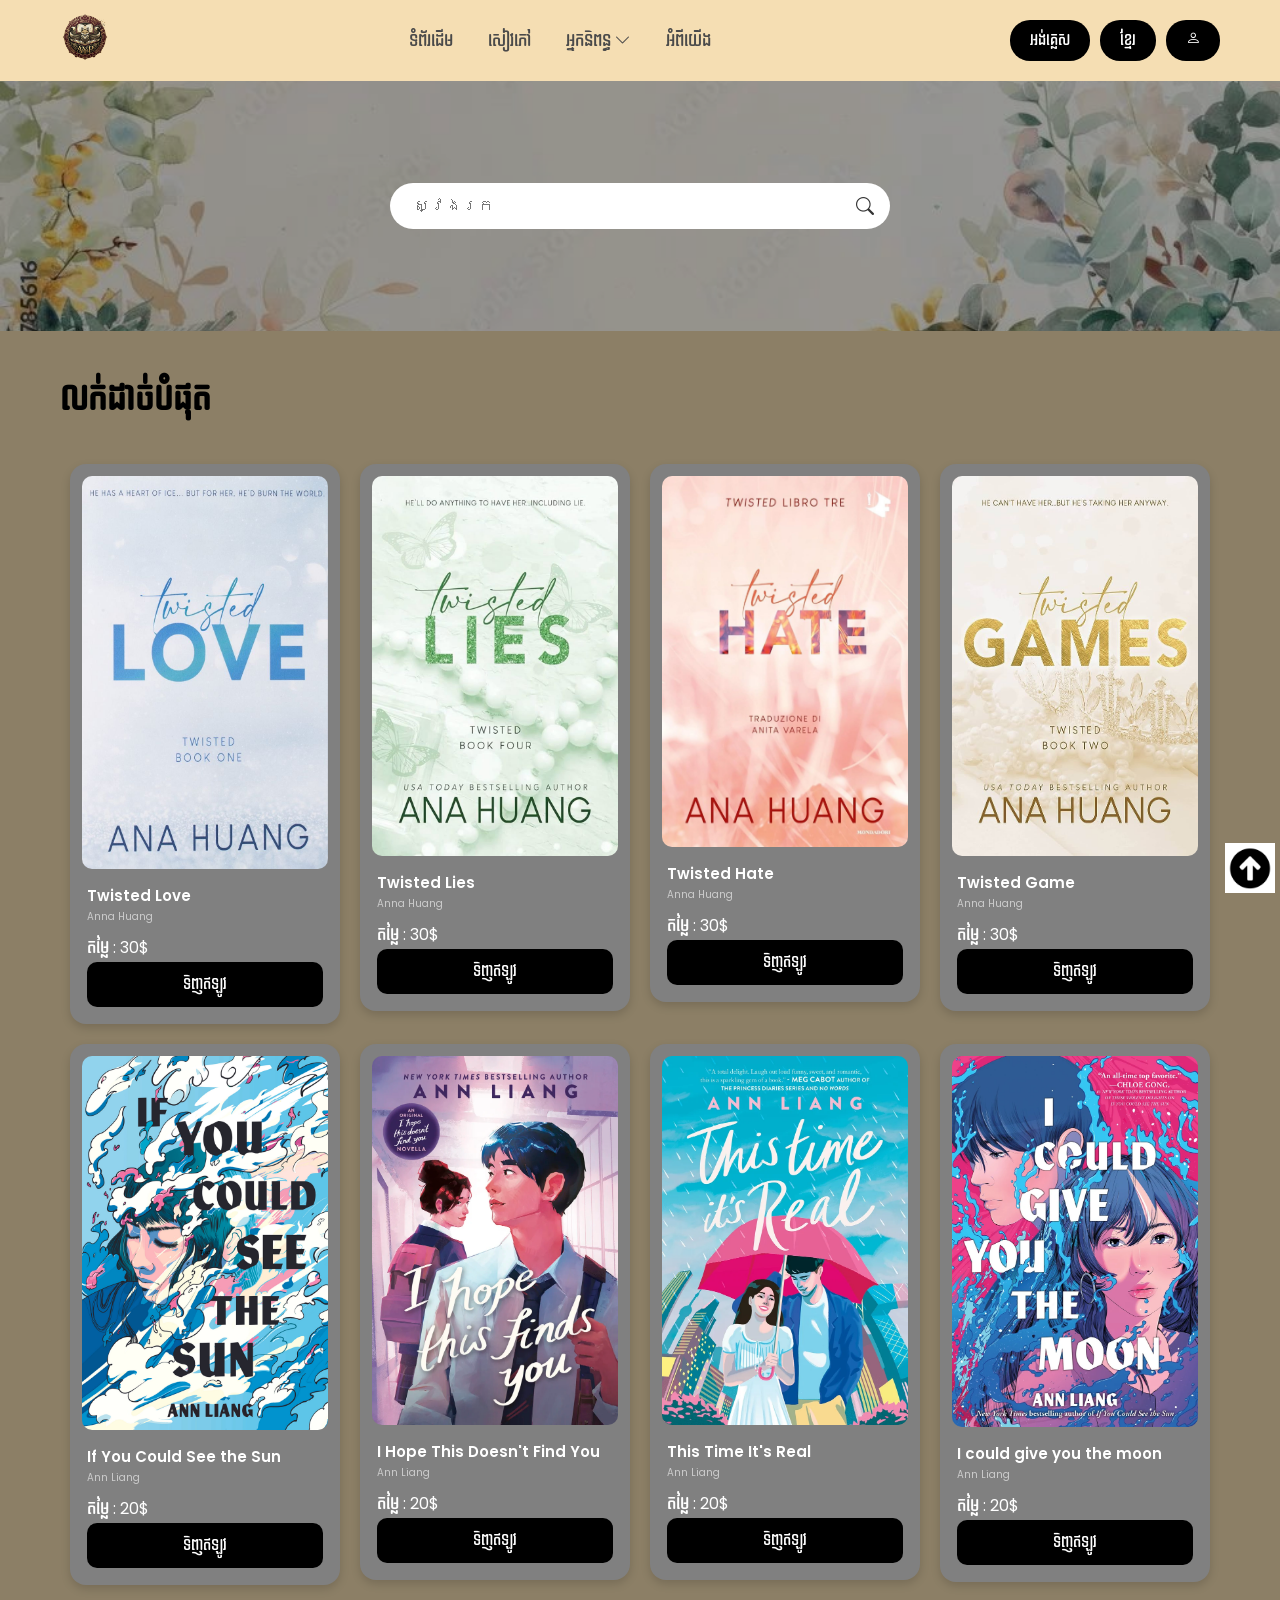
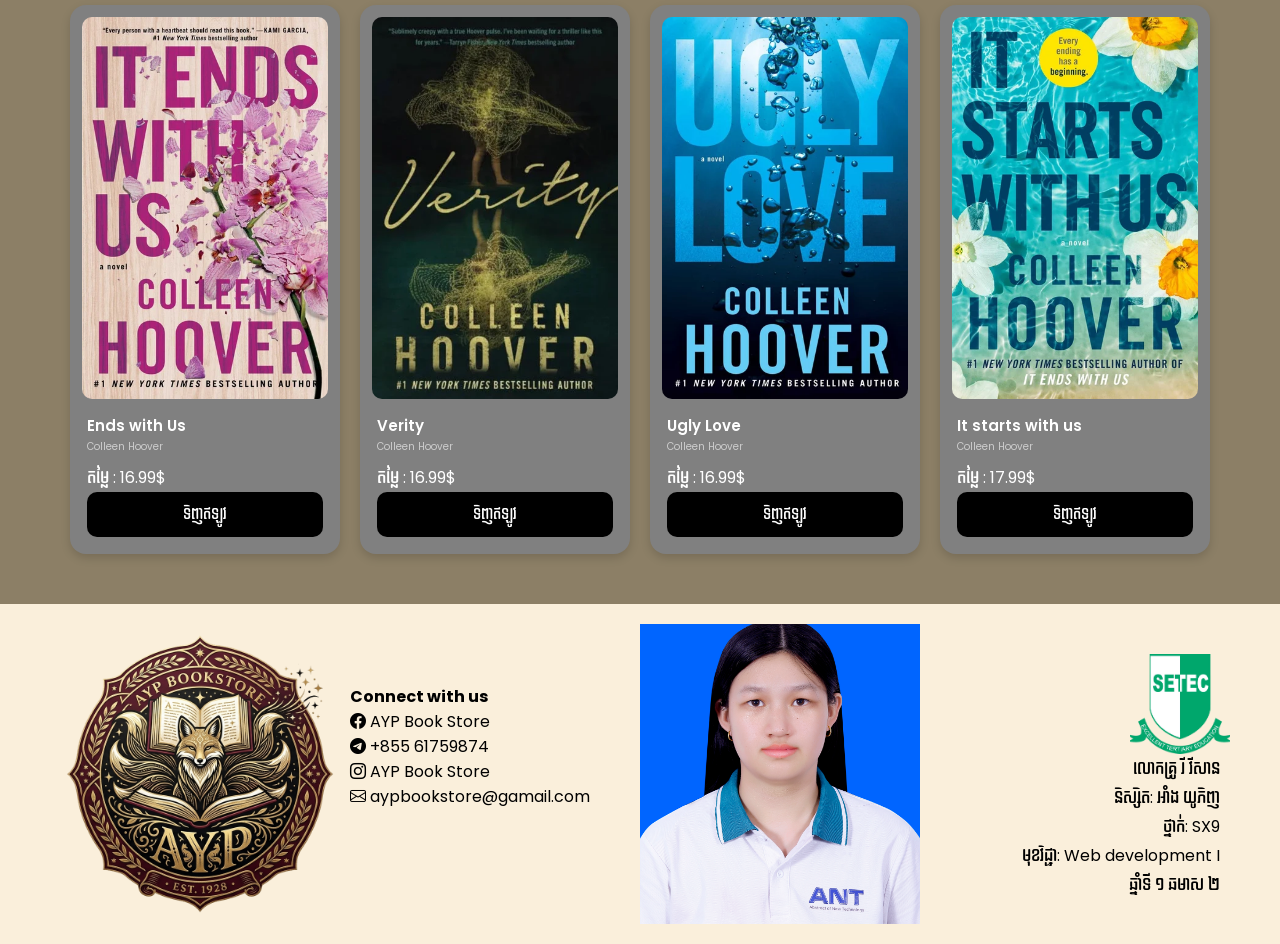
<file: Homekh.html>
<!DOCTYPE html>
<html lang="en">

<head>
    <meta charset="UTF-8">
    <meta name="viewport" content="width=device-width, initial-scale=1.0">
    <title>Book Store</title>
    <link rel="stylesheet" href="asset/css/style.css">
    <link rel="preconnect" href="https://fonts.googleapis.com">
    <link rel="preconnect" href="https://fonts.gstatic.com" crossorigin>
    <link
        href="https://fonts.googleapis.com/css2?family=Dangrek&family=Poppins:ital,wght@0,100;0,200;0,300;0,400;0,500;0,600;0,700;0,800;0,900;1,100;1,200;1,300;1,400;1,500;1,600;1,700;1,800;1,900&display=swap"
        rel="stylesheet">

    <link rel="stylesheet" href="https://cdn.jsdelivr.net/npm/bootstrap-icons@1.13.1/font/bootstrap-icons.min.css">

</head>

<body>
    <!-- Navbar -->
    <nav class="navbar">
        <div class="container">
            <a href="Home.html" class="logo">
                <img src="asset/img/logo.png" alt="Logo">
            </a>
            <ul class="navbar-nav">
                <li class="nav-item"><a href="Homekh.html" class="nav-link">ទំព័រដើម</a></li>
                <li class="nav-item"><a href="bookkh.html" class="nav-link">សៀវភៅ</a></li>

                <!-- Author Dropdown Item -->
                <li class="nav-item">
                    <a href="authorkh.html" class="nav-link">អ្នកនិពន្ធ <i class="bi bi-chevron-down"></i></a>
                    <ul class="drop-menu">
                        <li><a href="authorkh.html#anna" class="drop-item">Anna Huang</a></li>
                        <li><a href="authorkh.html#ann" class="drop-item">Ann Liang</a></li>
                        <li><a href="authorkh.html#colleen" class="drop-item">Colleen Hoover</a></li>
                        <li><a href="authorkh.html#elle" class="drop-item">Elle Kennedy</a></li>
                    </ul>
                </li>
                <li class="nav-item"><a href="aboutuskh.html" class="nav-link">អំពីយើង</a></li>
            </ul>
            <div class="right">
                <a href="index.html" class="btn btn-lang">អង់គ្លេស</a>
                <a href="Homekh.html" class="btn btn-lang">ខ្មែរ</a>
                <a href="#" class="btn btn-lang"><i class="bi bi-person"></i></a>
            </div>
        </div>
    </nav>

    <!-- Banner Section -->
    <section class="banner">
        <div class="blur">
            <div class="container">
                <div class="search-box">
                    <input class="search" type="search" placeholder="ស្វែងរក">
                    <i class="bi bi-search search-icon"></i>
                </div>
            </div>
        </div>
    </section>

    <!-- Best Seller Section -->
    <section class="item">
        <div class="container">
            <h2 class="section-title">លក់ដាច់បំផុត</h2>
            <div class="row">

                <!-- Anna Huang -->

                <div class="col-3">
                    <div class="card">
                        <div class="img-box">
                            <img src="asset/img/Anna Huang/twisted-love.jpg" alt="Twisted Love">
                        </div>
                        <div class="text">
                            <h3 class="title">Twisted Love</h3>
                            <p class="sub-title">Anna Huang</p>
                            <p class="តម្លៃ">តម្លៃ : 30$</p>
                            <a href="#" class="btn btn-buy">ទិញឥឡូវ</a>
                        </div>
                    </div>
                </div>

                <div class="col-3">
                    <div class="card">
                        <div class="img-box">
                            <img src="asset/img/Anna Huang/twisted-lie.jpg" alt="Twisted Lies">
                        </div>
                        <div class="text">
                            <h3 class="title">Twisted Lies</h3>
                            <p class="sub-title">Anna Huang</p>
                            <p class="តម្លៃ">តម្លៃ : 30$</p>
                            <a href="#" class="btn btn-buy">ទិញឥឡូវ</a>
                        </div>
                    </div>
                </div>

                <div class="col-3">
                    <div class="card">
                        <div class="img-box">
                            <img src="asset/img/Anna Huang/twisted-hate.jpg" alt="Twisted Hate">
                        </div>
                        <div class="text">
                            <h3 class="title">Twisted Hate</h3>
                            <p class="sub-title">Anna Huang</p>
                            <p class="តម្លៃ">តម្លៃ : 30$</p>
                            <a href="#" class="btn btn-buy">ទិញឥឡូវ</a>
                        </div>
                    </div>
                </div>

                <div class="col-3">
                    <div class="card">
                        <div class="img-box">
                            <img src="asset/img/Anna Huang/twisted-game.jpg" alt="Twisted Game">
                        </div>
                        <div class="text">
                            <h3 class="title">Twisted Game</h3>
                            <p class="sub-title">Anna Huang</p>
                            <p class="តម្លៃ">តម្លៃ : 30$</p>
                            <a href="#" class="btn btn-buy">ទិញឥឡូវ</a>
                        </div>
                    </div>
                </div>

                <!-- Ann Liang -->

                <div class="col-3">
                    <div class="card">
                        <div class="img-box">
                            <img src="asset/img/Ann liang/If+You+Could+See+the+Sun.webp" alt="Twisted Game">
                        </div>
                        <div class="text">
                            <h3 class="title">If You Could See the Sun</h3>
                            <p class="sub-title">Ann Liang</p>
                            <p class="តម្លៃ">តម្លៃ : 20$</p>
                            <a href="#" class="btn btn-buy">ទិញឥឡូវ</a>
                        </div>
                    </div>
                </div>

                <div class="col-3">
                    <div class="card">
                        <div class="img-box">
                            <img src="asset/img/Ann liang/I+HOPE+THIS+FINDS+YOU.webp" alt="Twisted Game">
                        </div>
                        <div class="text">
                            <h3 class="title">I Hope This Doesn't Find You</h3>
                            <p class="sub-title">Ann Liang</p>
                            <p class="តម្លៃ">តម្លៃ : 20$</p>
                            <a href="#" class="btn btn-buy">ទិញឥឡូវ</a>
                        </div>
                    </div>
                </div>

                <div class="col-3">
                    <div class="card">
                        <div class="img-box">
                            <img src="asset/img/Ann liang/ThisTimeIt'sReal_Social+Media.webp" alt="Twisted Game">
                        </div>
                        <div class="text">
                            <h3 class="title">This Time It's Real</h3>
                            <p class="sub-title">Ann Liang</p>
                            <p class="តម្លៃ">តម្លៃ : 20$</p>
                            <a href="#" class="btn btn-buy">ទិញឥឡូវ</a>
                        </div>
                    </div>
                </div>

                <div class="col-3">
                    <div class="card">
                        <div class="img-box">
                            <img src="asset/img/Ann liang/ICouldGiveYoutheMoon.webp" alt="Twisted Game">
                        </div>
                        <div class="text">
                            <h3 class="title">I could give you the moon</h3>
                            <p class="sub-title">Ann Liang</p>
                            <p class="តម្លៃ">តម្លៃ : 20$</p>
                            <a href="#" class="btn btn-buy">ទិញឥឡូវ</a>
                        </div>
                    </div>
                </div>

                <!-- Colleen Hoover -->

                <div class="col-3">
                    <div class="card">
                        <div class="img-box">
                            <img src="asset/img/Colleen Hoover/ItEndswithUs.webp">
                        </div>
                        <div class="text">
                            <h3 class="title">Ends with Us</h3>
                            <p class="sub-title">Colleen Hoover</p>
                            <p class="តម្លៃ">តម្លៃ : 16.99$</p>
                            <a href="#" class="btn btn-buy">ទិញឥឡូវ</a>
                        </div>
                    </div>
                </div>

                <div class="col-3">
                    <div class="card">
                        <div class="img-box">
                            <img src="asset/img/Colleen Hoover/Verity.webp">
                        </div>
                        <div class="text">
                            <h3 class="title">Verity</h3>
                            <p class="sub-title">Colleen Hoover</p>
                            <p class="តម្លៃ">តម្លៃ : 16.99$</p>
                            <a href="#" class="btn btn-buy">ទិញឥឡូវ</a>
                        </div>
                    </div>
                </div>

                <div class="col-3">
                    <div class="card">
                        <div class="img-box">
                            <img src="asset/img/Colleen Hoover/Ugly_Love.webp">
                        </div>
                        <div class="text">
                            <h3 class="title">Ugly Love</h3>
                            <p class="sub-title">Colleen Hoover</p>
                            <p class="តម្លៃ">តម្លៃ : 16.99$</p>
                            <a href="#" class="btn btn-buy">ទិញឥឡូវ</a>
                        </div>
                    </div>
                </div>

                <div class="col-3">
                    <div class="card">
                        <div class="img-box">
                            <img src="asset/img/Colleen Hoover/ItStartswithUs.webp">
                        </div>
                        <div class="text">
                            <h3 class="title">It starts with us</h3>
                            <p class="sub-title">Colleen Hoover</p>
                            <p class="តម្លៃ">តម្លៃ : 17.99$</p>
                            <a href="#" class="btn btn-buy">ទិញឥឡូវ</a>
                        </div>
                    </div>
                </div>

            </div>
        </div>
    </section>

    <a href="#top" class="ap-menu">
        <img src="asset/img/top.jpg" width="50px" height="50px">
    </a>

    <!-- Footer -->
    <footer class="footer">
        <div class="container">
            <div class="col-3">
                <div class="card">
                    <img src="asset/img/logo.png">
                </div>
            </div>
            <div class="col-3">
                <div class="card c-text">
                    <h4 class="footer-title">Connect with us</h4>
                    <div class="social-icons">
                        <p><i class="bi bi-facebook"></i> AYP Book Store</p>
                        <p><i class="bi bi-telegram"></i> +855 61759874</p>
                        <p><i class="bi bi-instagram"></i> AYP Book Store</p>
                        <p><i class="bi bi-envelope"></i> aypbookstore@gamail.com</p>
                    </div>
                </div>
            </div>
            <div class="col-3">
                <div class="card">
                    <img src="asset/img/me.JPG">
                </div>
            </div>
            <div class="col-3">
                <div class="card c-text1">
                    <div class="f-img">
                        <img src="asset/img/logo setec.png">
                    </div>
                    <p>
                        លោកគ្រូ​ រី វីសាន <br>
                        និស្សិត: អាំង​ យូភិញ <br>
                        ថ្នាក់: SX9 <br>
                        មុខវិជ្ជា: Web development I <br>
                        ឆ្នាំទី ១ ឆមាស ២
                    </p>
                </div>
            </div>
        </div>
        </div>
    </footer>
</body>

</html>
</file>
<file: asset/css/style.css>
* {
    padding: 0;
    margin: 0;
    box-sizing: border-box;
}

body {
    font-family: "Poppins", "Dangrek", sans-serif;
}

html {
    scroll-behavior: smooth;
}

/* =====Navbar=====  */

.navbar {
    width: 100%;
    position: sticky;
    top: 0%;
    z-index: 10000;
    background-color: wheat;
    padding: 12px 0;
}

.navbar .container {
    width: 1200px;
    margin: auto;
    display: flex;
    justify-content: space-between;
    align-items: center;
}

.navbar .logo img {
    width: 50px;
    height: 50px;
    border-radius: 50%;
    object-fit: cover;
}

.navbar .navbar-nav {
    display: flex;
    gap: 35px;
    list-style: none;
}

.navbar .nav-link {
    text-decoration: none;
    font-size: 16px;
    color: #4a4a4a;
    font-weight: 500;
}

.navbar .right {
    display: flex;
    gap: 10px;
}

.btn-lang {
    background-color: #000;
    padding: 8px 20px;
    color: white;
    text-decoration: none;
    border-radius: 20px;
    font-size: 14px;
    transition: 0.3s;
}

.btn-lang:hover {
    background-color: grey;
    color: white;
}

.navbar .nav-item {
    position: relative;
}

/* Base styles for the hidden dropdown menu */
.drop-menu {
    position: absolute;
    top: 100%;
    left: 0;
    min-width: 180px;
    background-color: #FAEFDB;
    list-style: none;
    padding: 8px 0;
    margin: 10px 0 0 0;
    border-radius: 8px;
    box-shadow: 0 4px 12px rgba(0, 0, 0, 0.15);
    z-index: 1000;

    opacity: 0;
    visibility: hidden;
    transition: opacity 0.2s ease, visibility 0.2s ease;
}

.navbar .nav-item:hover>.drop-menu {
    opacity: 1;
    visibility: visible;
}

.drop-item {
    display: block;
    padding: 10px 20px;
    color: black;
    text-decoration: none;
    font-size: 14px;
    font-weight: 500;
    white-space: nowrap;
    transition: background-color 0.2s ease, color 0.2s ease;
}

.drop-item:hover {
    background-color: #8c7f66;
    color: white;
}

/* =====Banner===== */

.banner {
    width: 100%;
    height: 250px;
    background-image: url('../img/background-cover.jpg');
    background-size: cover;
    background-position: center;
}

.banner .blur {
    width: 100%;
    height: 100%;
    background-color: rgba(0, 0, 0, 0.4);
}

.banner .container {
    width: 1200px;
    height: 100%;
    margin: auto;
    display: flex;
    justify-content: center;
    align-items: center;
}

.search-box {
    display: flex;
    align-items: center;
    background-color: #fff;
    border-radius: 30px;
    padding: 6px 16px;
    width: 500px;
}

.search-box .search {
    border: none;
    outline: none;
    width: 100%;
    padding: 8px;
    font-size: 16px;
}

.search-box .search-icon {
    font-size: 18px;
    color: #333;
    cursor: pointer;
}

/* =====Best Seller Items====== */
.item {
    width: 100%;
    background-color: #8c7f66;
    padding: 40px 0;
}

.item .container {
    width: 1200px;
    margin: auto;
}

.section-title {
    font-size: 32px;
    font-weight: 700;
    margin-bottom: 25px;
    color: #000;
}

.item .row {
    display: flex;
    flex-wrap: wrap;
}

.item .col-3 {
    width: 25%;
    padding: 10px;
}

.item .card {
    background-color: grey;
    border-radius: 16px;
    padding: 12px;
    display: flex;
    flex-direction: column;
    box-shadow: 0 4px 10px rgba(0, 0, 0, 0.15);
    transition: transform 0.3s ease, box-shadow 0.3s ease;
    cursor: pointer;
}

.item .card:hover {
    transform: translateY(-8px);
    box-shadow: 0 12px 24px rgba(0, 0, 0, 0.35);
}

.item .card .img-box img {
    width: 100%;
    height: 100%;
    object-fit: cover;
    display: block;
    transition: transform 0.4s ease;
    border-radius: 10px;
}

.item .card:hover .img-box img {
    transform: scale(1.05);
}

.item .text {
    padding: 15px 5px 5px 5px;
    color: #fff;
}

.item .text .title {
    font-size: 15px;
    font-weight: 600;
    margin-bottom: 2px;
}

.item .text .sub-title {
    font-size: 10px;
    color: #ccc;
    margin-bottom: 8px;
}

.item .text .price {
    font-size: 15px;
    font-weight: 600;
    margin-bottom: 12px;
}

.item .btn-buy {
    display: block;
    text-align: center;
    background-color: #000;
    color: #fff;
    padding: 10px 0;
    text-decoration: none;
    border-radius: 10px;
    font-size: 14px;
    font-weight: 500;
    transition: 0.2s;
}

.item .btn-buy:hover {
    background-color: white;
    color: black;
}

/* =====Footer===== */
.footer{
    width: 100%;
    background-color: #FAEFDB;
}

.footer .container{
    width: 1200px;
    display: flex;
    justify-content: space-between;
    align-items: center;
    gap: 10px;
    margin: auto;
    padding: 20px 0px;
}

.footer .col-3{
    width: 25%;
    height: 300px;
}

.footer .card{
    width: 100%;
    height: 100%;
}

.footer img{
    width: 100%;
    height: 100%;
    object-fit: cover;
}

.footer .f-img{
    width: 100px;
    height: 100px;
    margin-left: 200px;
}

.footer .c-text{
    width: 100%;
    height: 100%;
    padding: 60px 0px;
}
.footer .c-text1{
    width: 100%;
    height: 100%;
    padding: 30px 0px;
    text-align: right;
}
/* =====BOOK PAGE===== */
.bp-title {
    font-size: 50px;
    font-weight: 700;
    color: #8c7f66;
}

.bp-sect-title {
    font-size: 100px;
    text-align: center;
    color: white;
}

/* author page */
.ap-name {
    font-size: 40px;
    color: bisque;
}

.ap-menu {
    position: fixed;
    bottom: 0;
    right: 5px;
}

/* about us page */
.section .container{
    width: 1200px;
    margin: auto;
    display: flex;
    justify-content: space-between;
    align-items: center;
    flex-wrap: wrap;
}

.section .col-6{
    width: 50%;
    height: 500px;
    padding: 10px;
}

.section .card{
    width: 100%;
    height: 100%;
    text-align: center;
}

.section .card img{
    width: 100%;
    height: 100%;
    object-fit: cover;
}

.section .card h2{
    margin: 20px 0px;
    font-size: 50px;
}
.section .card .p1{
    padding-top: 150px;
}

/* ===== RESPONSIVE UTILITIES ===== */

/* Make fixed containers fluid */
.navbar .container,
.banner .container,
.item .container,
.footer .container,
.section .container {
    width: 100% !important;
    max-width: 1200px;
    padding-left: 20px;
    padding-right: 20px;
}

/* Ensure images never overflow */
img {
    max-width: 100%;
    height: auto;
}

/* ===== TABLET BREAKPOINT (max-width: 992px) ===== */
@media screen and (max-width: 992px) {
    /* Product Grid: 2 columns */
    .item .col-3 {
        width: 50%;
    }

    /* Footer: 2 columns */
    .footer .container {
        flex-wrap: wrap;
    }
    .footer .col-3 {
        width: 50%;
        height: auto;
    }

    /* Typography adjustments */
    .bp-sect-title {
        font-size: 60px;
    }
    .section .card h2 {
        font-size: 36px;
    }
}

/* ===== MOBILE BREAKPOINT (max-width: 768px) ===== */
@media screen and (max-width: 768px) {
    /* Navbar stack */
    .navbar .container {
        flex-direction: column;
        gap: 15px;
    }
    .navbar .navbar-nav {
        gap: 15px;
        flex-wrap: wrap;
        justify-content: center;
    }

    /* Search Box */
    .search-box {
        width: 100%;
    }

    /* Product Grid: 1 column */
    .item .col-3 {
        width: 100%;
    }

    /* Footer: Stack vertically */
    .footer .col-3 {
        width: 100%;
    }

    /* About Us / Section split: Stack vertically */
    .section .container {
        flex-direction: column;
    }
    .section .col-6 {
        width: 100%;
        height: auto;
    }

    /* Typography adjustments */
    .bp-sect-title {
        font-size: 40px;
    }
    .bp-title {
        font-size: 32px;
    }
}
</file>
